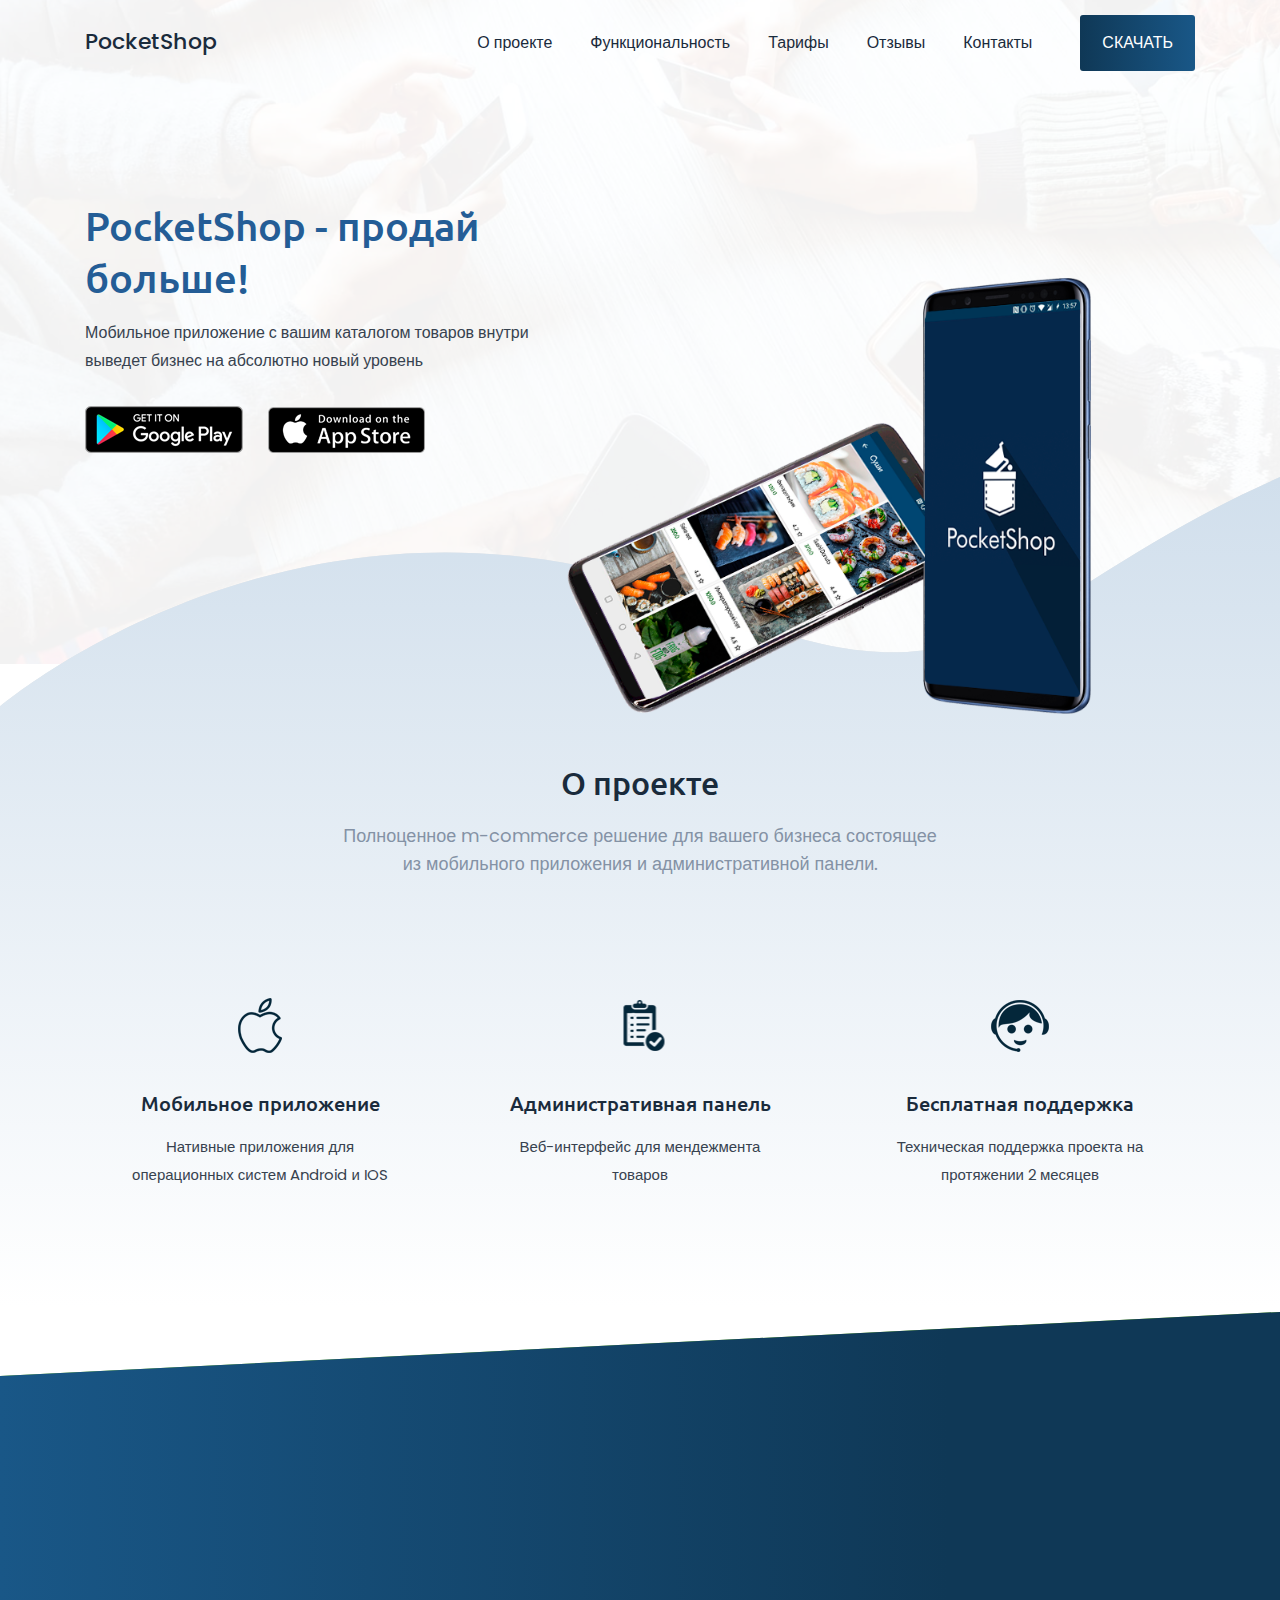
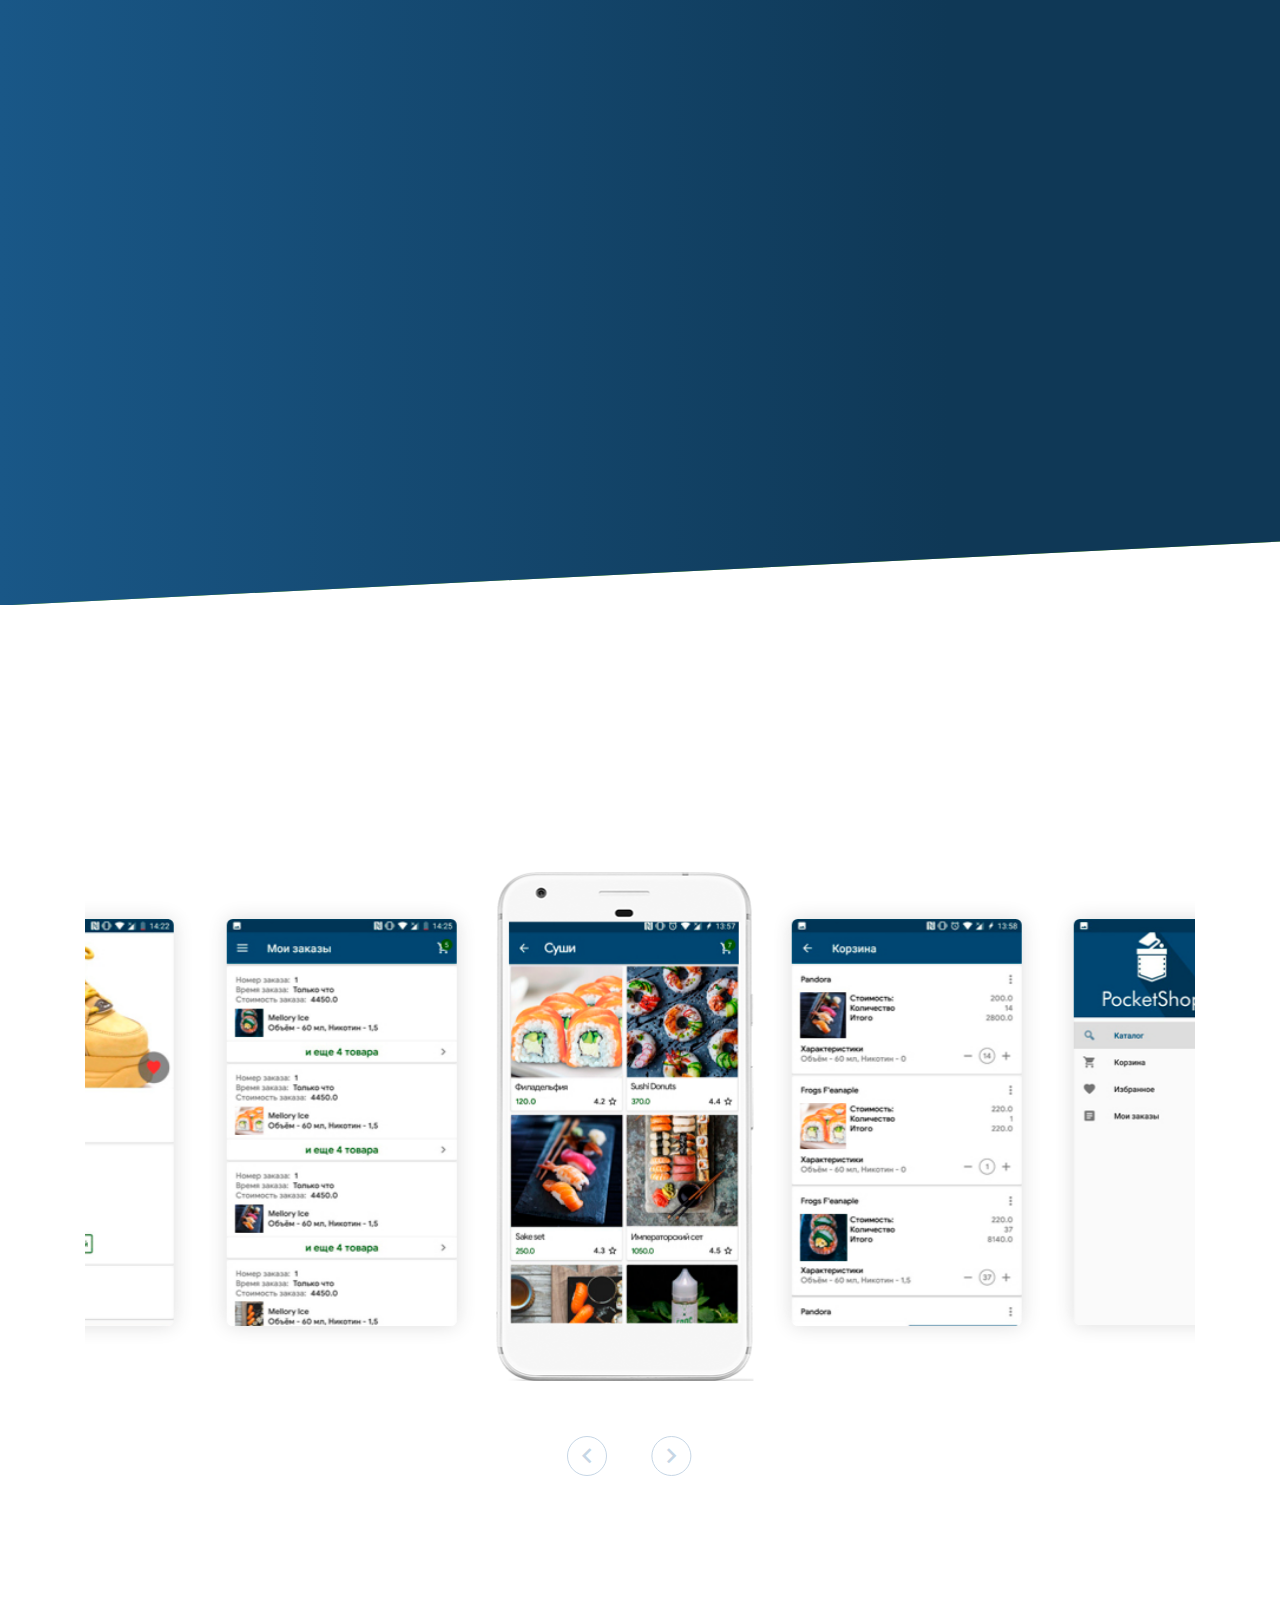
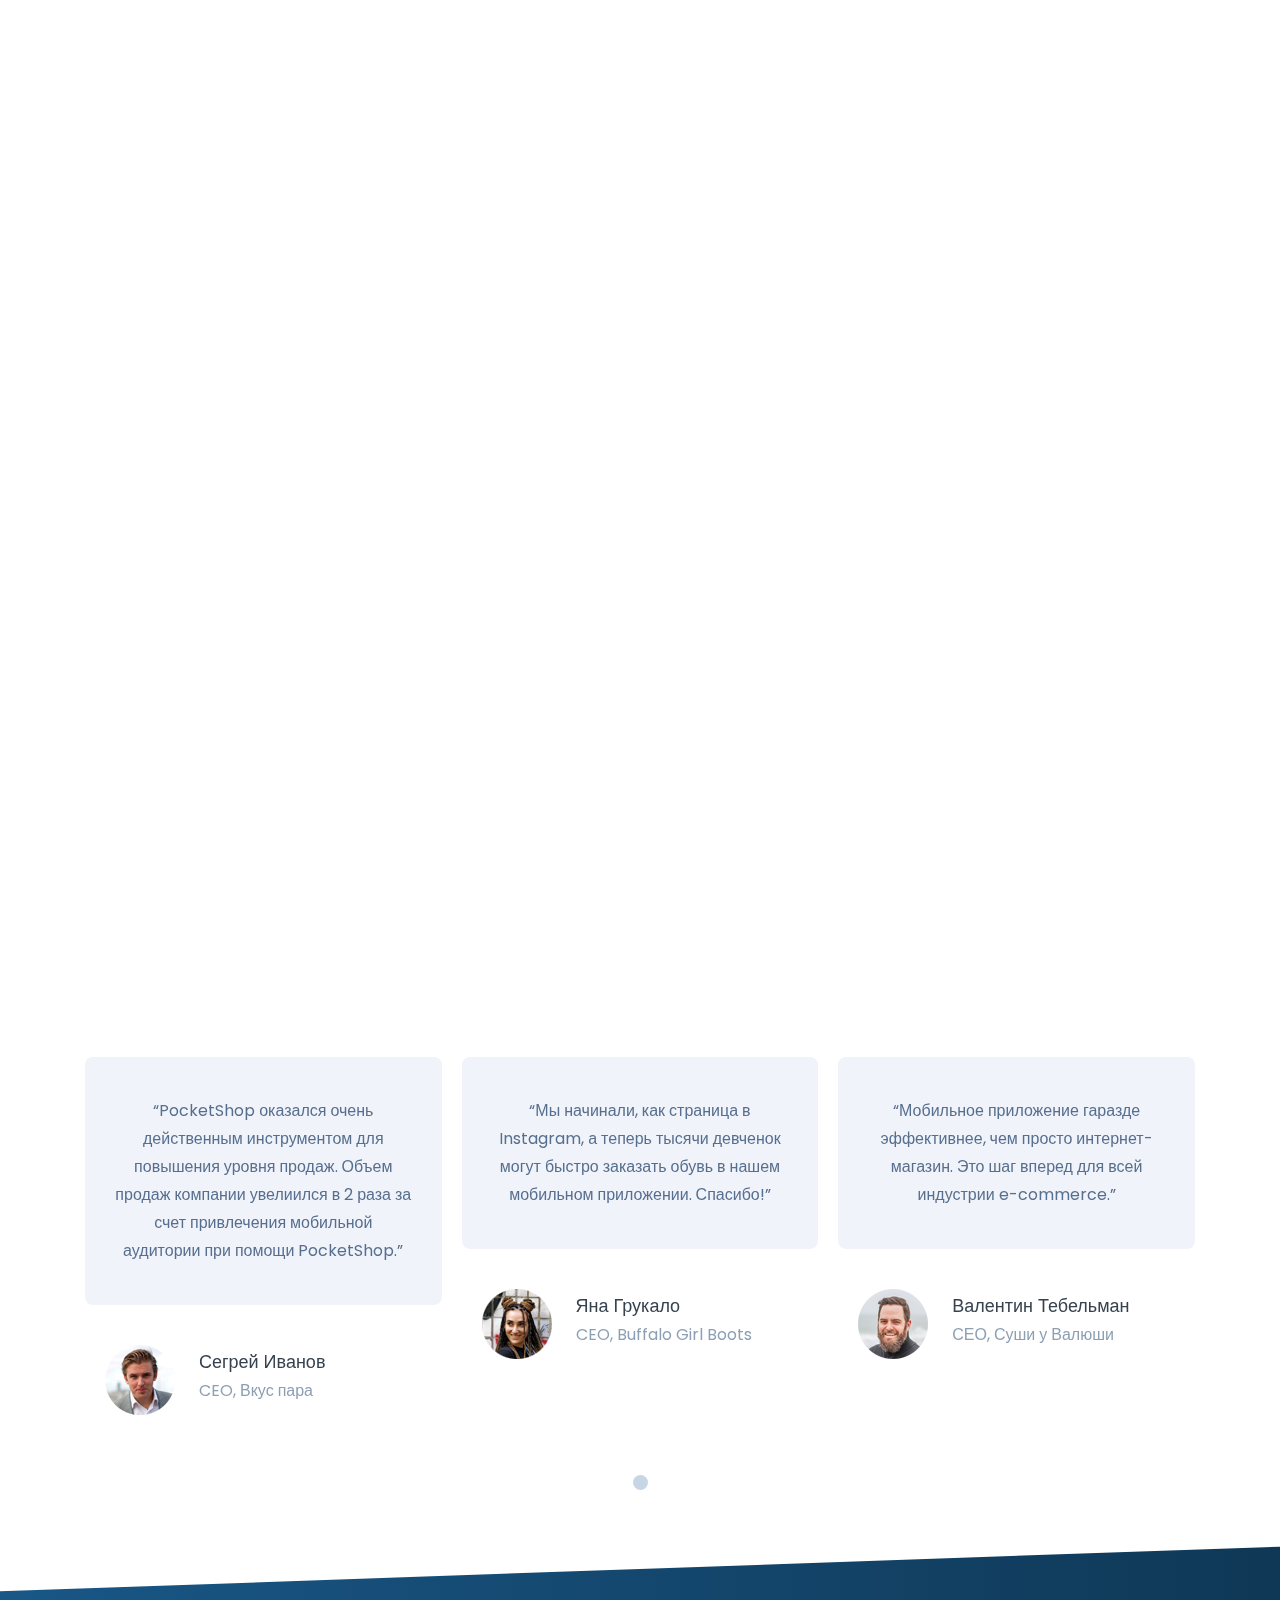
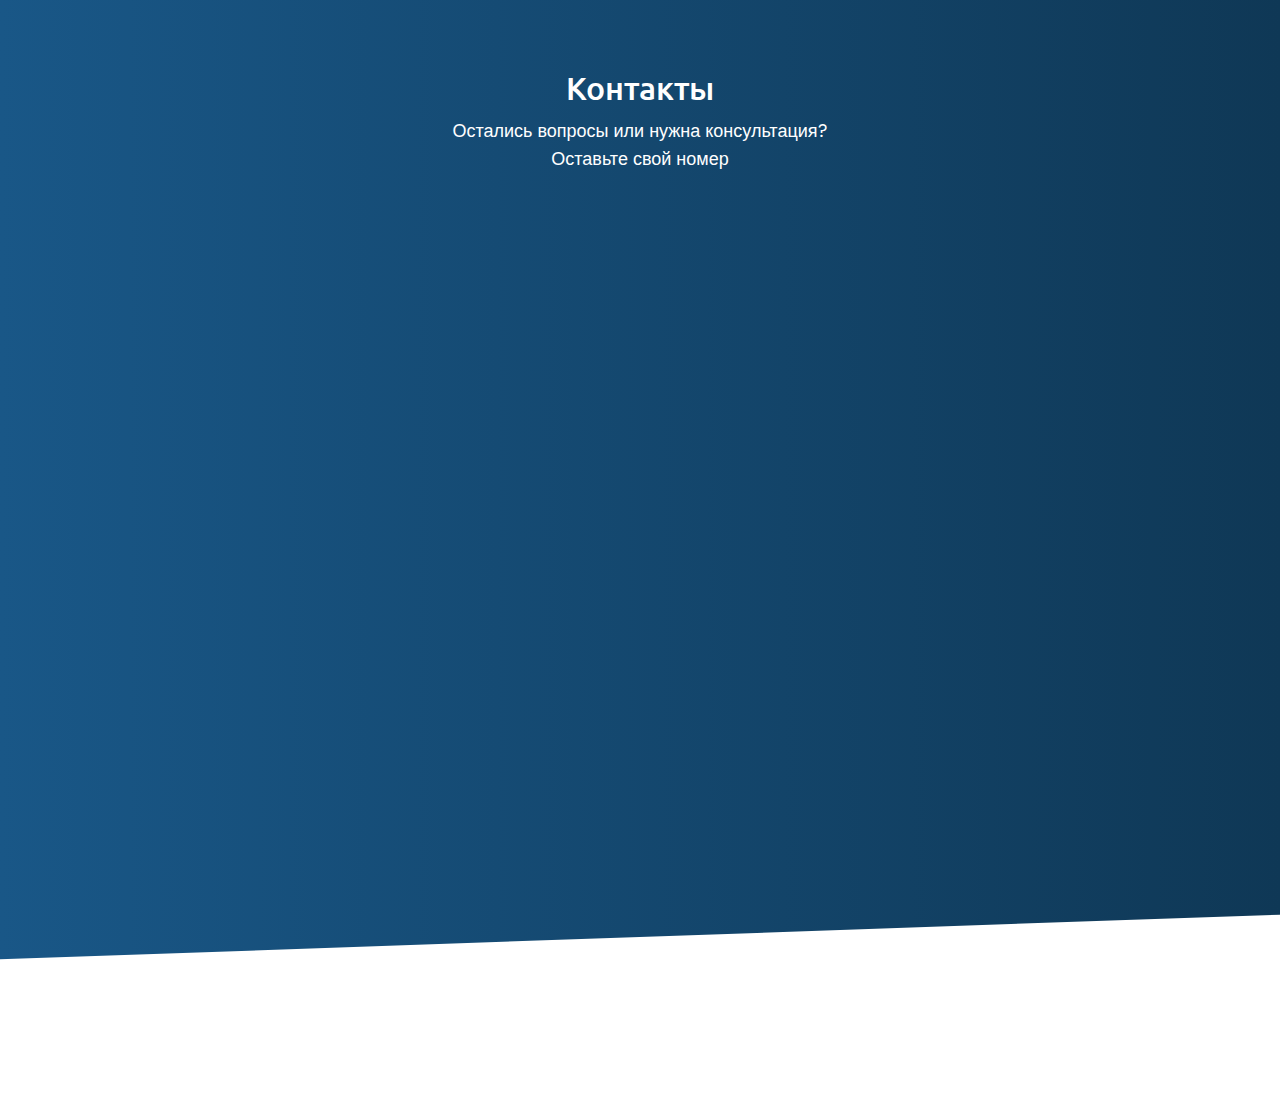
<file: index.html>
<!DOCTYPE html>
<html lang="en">

<head>
    <meta charset="utf-8">
    <meta http-equiv="X-UA-Compatible" content="IE=edge">
    <meta name="viewport" content="width=device-width, initial-scale=1">
    <!-- FAVICON -->
    <link rel="icon" href="assets/img/favicon.png">
    <!-- TITLE -->
    <title>PocketShop</title>
    <!-- bootstrap.min.css -->
    <link href="assets/css/bootstrap.min.css" rel="stylesheet">
    <!-- font-awesome.min.css -->
    <link href="assets/css/material-design-iconic-font.min.css" rel="stylesheet">
    <!-- slicknav.min.css -->
    <link href="assets/css/slicknav.min.css" rel="stylesheet">
    <!-- magnific popup.css -->
    <link href="assets/css/magnific-popup.css" rel="stylesheet">
    <!-- owl.css -->
    <link href="assets/css/owl.carousel.css" rel="stylesheet">
    <!-- animate.min.css -->
    <link href="assets/css/animate.min.css" rel="stylesheet">
    <!-- style.css -->
    <link href="style.css" rel="stylesheet">
    <!--[if lt IE 9]>
        <script src="https://oss.maxcdn.com/html5shiv/3.7.2/html5shiv.min.js"></script>
        <script src="https://oss.maxcdn.com/respond/1.4.2/respond.min.js"></script>
        <![endif]-->
        <script src="https://ajax.googleapis.com/ajax/libs/jquery/2.1.3/jquery.min.js"></script>

</head>

<body class="home1">
    <!--  page loader -->
    <div id="loader-wrapper">
        <div id="loader"></div>
        <div class="loader-section section-left"></div>
        <div class="loader-section section-right"></div>
    </div>
    <!--  page loader end -->
    <div id="home"></div>
    <!--  header area start -->
    <div class="header-area">
        <div class="container">
            <div class="row">
                <div class="col-md-2">
                    <div class="logo">
                        <a href="index.html">PocketShop</a>
                    </div>
                </div>
                <div class="col-md-10 text-right">
                    <div class="responsive_menu"></div>
                    <div class="mainmenu">
                        <ul id="nav">
                            <!-- <li><a href="#home">Home</a>
                                <ul class="drop-menu">
                                    <li><a href="home1.html">Home 1</a></li>
                                    <li><a href="home2.html">Home 2</a></li>
                                    <li><a href="home3.html">Home 3</a></li>
                                    <li><a href="home4.html">Home 4</a></li>
                                    <li><a href="home5.html">Home 5</a></li>
                                    <li><a href="home6.html">Home 6</a></li>
                                    <li><a href="home7.html">Home 7</a></li>
                                    <li><a href="home8.html">Home 8</a></li>
                                </ul>
                            </li> -->

                            <li><a href="#about">О проекте</a></li>
                            <li><a href="#featured">Функциональность</a></li>
                            <li><a href="#pricing">Тарифы</a></li>
                            <li><a href="#testimonial">Отзывы</a></li>
                            <li><a href="#contact">Контакты</a></li>
                        </ul>
                        <a href="https://play.google.com/store/apps/details?id=ua.pocketshop" class="header-btn">Скачать</a>
                    </div>
                </div>
            </div>
        </div>
    </div>
    <!--  header area end -->
    <!--  hero area start -->
    <div class="main-hero-area">
        <div class="container">
            <div class="row">
                <div class="col-md-6">
                    <div class="hero-txt">
                        <h1>PocketShop - продай больше!</h1>
                        <p>Мобильное приложение с вашим каталогом товаров внутри
                        <br>выведет бизнес на абсолютно новый уровень</p>
                        <a class="home1-download-btn" href="https://play.google.com/store/apps/details?id=ua.pocketshop"></a>
                        <a class="home1-download-btn2" href="#"></a>
                    </div>
                </div>
                <div class="col-md-6">
                    <div class="home1-hero-mobile wow fadeInDown">
                        <img src="assets/img/home1-hero-mobile-img.png" alt="">
                    </div>
                </div>
            </div>
        </div>
    </div>
    <!--  hero area start -->
    <!--  about area start -->
    <div class="about-area" id="about">
        <div class="container">
            <div class="row">
                <div class="col-md-12 text-center">
                    <div class="section-title z-index1 wow fadeInUp">
                        <h2>О проекте</h2>
                        <p>Полноценное m-commerce решение для вашего бизнеса состоящее
                            <br>из мобильного приложения и административной панели.</p>
                    </div>
                </div>
            </div>
            <div class="row">
                <div class="col-md-4 text-center">
                    <div class="about-single-item">
                        <div class="about-single-icon">
                            <span style="background: url(assets/img/icon_support.png);"></span>
                        </div>
                        <div class="about-single-content">
                            <h4>Мобильное приложение</h4>
                            <p>Нативные приложения для операционных систем Android и IOS</p>
                        </div>
                    </div>
                </div>
                <div class="col-md-4 text-center">
                    <div class="about-single-item">
                        <div class="about-single-icon">
                            <span style="background: url(assets/img/icon_privacy.png);"></span>
                        </div>
                        <div class="about-single-content">
                            <h4>Административная панель</h4>
                            <p>Веб-интерфейс для мендежмента товаров</p>
                        </div>
                    </div>
                </div>
                <div class="col-md-4 text-center">
                    <div class="about-single-item">
                        <div class="about-single-icon cta">
                            <span style="background: url(assets/img/icon_code.png);"></span>
                        </div>
                        <div class="about-single-content">
                            <h4>Бесплатная поддержка</h4>
                            <p>Техническая поддержка проекта на протяжении 2 месяцев</p>
                        </div>
                    </div>
                </div>
            </div>
        </div>
    </div>
    <!--  about area end -->
    <!--  featured area start -->
    <div class="featured-area" id="featured">
        <div class="container">
            <div class="row">
                <div class="col-lg-3 wow fadeInLeft">
                    <div class="featured-mobile">
                        <img src="assets/img/featured-mobile.png" alt="">
                    </div>
                </div>
                <div class="col-lg-8 offset-lg-1 col-md-12 wow fadeInRight margin-left-30">
                    <div class="featured-right-item">
                        <div class="featured-title">
                            <h2>Почему PocketShop?</h2>
                        </div>
                        <div class="row">
                            <div class="col-md-6">
                                <div class="featured-single-items">
                                    <div class="featured-single">
                                        <img src="assets/img/featured-icon8.png" alt="">
                                        <div class="featured-single-text">
                                            <h4>Производительность</h4>
                                            <p>Невероятная скорость работы и отзывчивость интерфейса</p>
                                        </div>
                                    </div>
                                    <div class="featured-single">
                                        <img src="assets/img/featured-icon1.png" alt="">
                                        <div class="featured-single-text">
                                            <h4>Дизайн</h4>
                                            <p>Поддержка нативных концепций дизайна для каждого приложения</p>
                                        </div>
                                    </div>
                                    <div class="featured-single">
                                        <img src="assets/img/featured-icon3.png" alt="">
                                        <div class="featured-single-text">
                                            <h4>Оффлайн</h4>
                                            <p>Доступ к каталогу товаров без подключения к интернету</p>
                                        </div>
                                    </div>
                                    <div class="featured-single">
                                        <img src="assets/img/featured-icon4.png" alt="">
                                        <div class="featured-single-text">
                                            <h4>Нативная разработка</h4>
                                            <p>Приложения разработаны при помощи языков Java и Swift</p>
                                        </div>
                                    </div>
                                </div>
                            </div>
                            <div class="col-md-6">
                                <div class="featured-single-items">
                                    <div class="featured-single">
                                        <img src="assets/img/featured-icon5.png" alt="">
                                        <div class="featured-single-text">
                                            <h4>Кастомизация</h4>
                                            <p>Поддержка ваших логотипов и корпоративных цветов</p>
                                        </div>
                                    </div>
                                    <div class="featured-single">
                                        <img src="assets/img/featured-icon6.png" alt="">
                                        <div class="featured-single-text">
                                            <h4>Заказ</h4>
                                            <p>Оформлене заказа в 3 клика</p>
                                        </div>
                                    </div>
                                    <div class="featured-single">
                                        <img src="assets/img/featured-icon7.png" alt="">
                                        <div class="featured-single-text">
                                            <h4>Промо</h4>
                                            <p>Уведомления об акциях и скидках</p>
                                        </div>
                                    </div>
                                    <div class="featured-single">
                                        <img src="assets/img/featured-icon2.png" alt="">
                                        <div class="featured-single-text">
                                            <h4>Прибыль</h4>
                                            <p>Повышение LTV за счет глубокой персонализации</p>
                                        </div>
                                    </div>
                                </div>
                            </div>
                        </div>
                    </div>
                </div>
            </div>
        </div>
    </div>
    <!--  featured area end -->
    <!--  screenshot area start -->
    <div class="screenshot-area">
        <div class="container">
            <div class="row">
                <div class="col-md-12 wow fadeInUp text-center">
                    <div class="section-title">
                        <h2>Функциональность</h2>
                        <p>Весь ваш онлайн-магазин в кармане у пользователя. Быстрый доступ к
                            <br>каталогу товаров, вместительная корзина, заказ в 3 клика, хранение адресов доставки и не только.</p>
                    </div>
                </div>
            </div>
            <div class="row">
                <div class="col-md-12">
                    <div class="screenshot-slide" >
                        <div class="screenshot-single-slide">
                            <img src="assets/img/sc-1.jpg" alt="">
                        </div>
                        <div class="screenshot-single-slide">
                            <img src="assets/img/sc-2.jpg" alt="">
                        </div>
                        <div class="screenshot-single-slide">
                            <img src="assets/img/sc-3.jpg" alt="">
                        </div>
                        <div class="screenshot-single-slide">
                            <img src="assets/img/sc-4.jpg" alt="">
                        </div>
                        <div class="screenshot-single-slide">
                            <img src="assets/img/sc-5.jpg" alt="">
                        </div>
                    </div>
                </div>
            </div>
        </div>
    </div>
    <!--  screenshot area end -->
    <!--  get area start -->
    <!-- <div class="get-area">
        <div class="container">
            <div class="row">
                <div class="col-lg-7 wow fadeInLeft">
                    <div class="get-area-left">
                        <h1>Get The App Now</h1>
                        <p>Mobile apps were originally offered for general productivity information retrieval, including email, calendar, contacts, stock market and weather information. public demand and the availability of developer tools drove rapid expansion into other categories, such as those handled.</p>
                        <div class="get-app-mobile-app">
                            <a href="#" class="home1-get-btn"></a>
                            <a href="#" class="home1-get-btn2"></a>
                        </div>
                    </div>
                </div>
                <div class="col-lg-5 wow fadeInRight">
                    <div class="get-app-right">
                        <img src="assets/img/get-app-mobile.png" alt="">
                    </div>
                </div>
            </div>
        </div>
    </div> -->
    <!--  get area end -->
    <!--  pricing area start -->
    <div class="pricng-area wow fadeInUp" id="pricing">
        <div class="container">
            <div class="row">
                <div class="col-md-12 text-center">
                    <div class="section-title cta-pricing">
                        <h2>Тарифы</h2>
                        <p>Исходя из вашей аудитории и потребностей бизнеса,
                        <br>вы можете выбрать оптимальный тарифный план.</p>
                    </div>
                </div>
            </div>
            <div class="row">
                <div class="col-lg-10 offset-lg-1 col-md-12">
                    <div class="row">
                        <div class="col-md-4 text-center">
                            <div class="single-pricing">
                                <h5>Basic</h5>
                                <!-- <h4>$500</h4> -->
                                <ul>
                                    <li>Android-прилоложение</li>
                                    <li>Админ-панель</li>
                                    <li>1 месяц поддержки</li>
                                </ul>
                                <a href="#contact"  id="buy" class="price-btn">Купить</a>
                            </div>
                        </div>
                        <div class="col-md-4 text-center">
                            <div class="single-pricing c-active">
                                <h5>Standard</h5>
                                <!-- <h4>$1000</h4> -->
                                <ul>
                                  <li>Android-прилоложение</li>
                                  <li>IOS-прилоложение</li>
                                  <li>Админ-панель</li>
                                  <li>2 месяца поддержки</li>
                                </ul>
                                <a href="#contact"  id="buy" class="price-btn">Купить</a>
                            </div>
                        </div>
                        <div class="col-md-4 text-center">
                            <div class="single-pricing">
                                <h5>Premium</h5>
                                <!-- <h4>$1500</h4> -->
                                <ul>
                                  <li>Android-прилоложение</li>
                                  <li>IOS-прилоложение</li>
                                  <li>Админ-панель</li>
                                  <li>3 месяца поддержки</li>
                                  <li>3 месяца бесплатного хостинга</li>
                                  <li>Создание контента для публикации приложений</li>
                                </ul>
                                <a href="#contact" id="buy" class="price-btn">Купить</a>
                            </div>
                        </div>
                    </div>
                </div>
            </div>
        </div>
    </div>
    <!--  pricing area end -->
    <!--  video area start -->
    <!-- <div class="video-area">
        <div class="container">
            <div class="row">
                <div class="col-md-12 wow fadeInUp text-center">
                    <div class="section-title ctas1">
                        <h2>Watch Video</h2>
                        <p>Most such devices are sold with several apps bundled as pre-installed software,
                        <br> such as a web browser, email client, calendar, mapping program.</p>
                    </div>
                    <div class="video-btn-section">
                        <a href="https://www.youtube.com/watch?v=0WWzgGyAH6Y" class="video-btn mfp-iframe">
                            <img src="assets/img/video-icon.png" alt="">
                        </a>
                    </div>
                </div>
            </div>
        </div>
    </div> -->
    <!--  video area end -->
    <!--  testimonial area start -->
    <div class="testimonial-area" id="testimonial">
        <div class="container">
            <div class="row">
                <div class="col-md-12 wow fadeInUp text-center">
                    <div class="section-title">
                        <h2>Отзывы</h2>
                        <p>Вот, что пишут о PocketShop нащи клиенты и партнёры
                    </div>
                </div>
            </div>
            <div class="row">
                <div class="col-md-12">
                    <div class="testimonial-slide">
                        <div class="testimonial-single-slide">
                            <div class="testimonial-slide-content">
                                <p>“PocketShop оказался очень действенным инструментом для повышения уровня продаж. Объем продаж компании увелиился в 2 раза за счет привлечения мобильной аудитории при помощи PocketShop.”</p>
                            </div>
                            <div class="testimonial-slide-meta">
                                <img src="assets/img/testimonial-slide-meta1.png" alt="">
                                <span class="testimonial-meta">
                                    <span class="meta-title">Сегрей Иванов</span>
                                <br>
                                <span class="meta-content">CEO, Вкус пара</span>
                                </span>
                            </div>
                        </div>
                        <div class="testimonial-single-slide">
                            <div class="testimonial-slide-content">
                                <p>“Мы начинали, как страница в Instagram, а теперь тысячи девченок могут быстро заказать обувь в нашем мобильном приложении. Спасибо!”</p>
                            </div>
                            <div class="testimonial-slide-meta">
                                <img src="assets/img/testimonial-slide-meta2.png" alt="">
                                <span class="testimonial-meta">
                                    <span class="meta-title">Яна Грукало</span>
                                <br>
                                <span class="meta-content">CEO, Buffalo Girl Boots</span>
                                </span>
                            </div>
                        </div>
                        <div class="testimonial-single-slide">
                            <div class="testimonial-slide-content">
                                <p>“Мобильное приложение гаразде эффективнее, чем просто интернет-магазин. Это шаг вперед для всей индустрии e-commerce.”</p>
                            </div>
                            <div class="testimonial-slide-meta">
                                <img src="assets/img/testimonial-slide-meta3.png" alt="">
                                <span class="testimonial-meta">
                                    <span class="meta-title">Валентин Тебельман</span>
                                <br>
                                <span class="meta-content">СЕО, Суши у Валюши</span>
                                </span>
                            </div>
                        </div>
                    </div>
                </div>
            </div>
        </div>
    </div>
    <!--  testimonial area end -->
    <!--  counter area start -->
    <!-- <div class="counter-area wow fadeInUp">
        <div class="container">
            <div class="row">
                <div class="col-md-3 text-center">
                    <a href="#" class="single-counter">
                        <img src="assets/img/counter-icon1.png" alt="">
                        <h1>15K+</h1>
                        <p>App Downloads</p>
                    </a>
                </div>
                <div class="col-md-3 text-center">
                    <a href="#" class="single-counter">
                        <img src="assets/img/counter-icon2.png" alt="">
                        <h1>400+</h1>
                        <p>Happy Clients</p>
                    </a>
                </div>
                <div class="col-md-3 text-center">
                    <a href="#" class="single-counter">
                        <img src="assets/img/counter-icon3.png" alt="">
                        <h1>8K+</h1>
                        <p>Active Users</p>
                    </a>
                </div>
                <div class="col-md-3 text-center">
                    <a href="#" class="single-counter">
                        <img src="assets/img/counter-icon4.png" alt="">
                        <h1>900+</h1>
                        <p>Total Reviews</p>
                    </a>
                </div>
            </div>
        </div>
    </div> -->
    <!--  counter area end -->
    <!--  blog area start -->
    <!-- <div class="blog-slide-area">
        <div class="container">
            <div class="row">
                <div class="col-md-12 wow fadeInUp text-center">
                    <div class="section-title">
                        <h2>Blog</h2>
                        <p>Most such devices are sold with several apps bundled as pre-installed software,
                            <br> such as a web browser, email client, calendar, mapping program.</p>
                    </div>
                </div>
            </div>
            <div class="row">
                <div class="col- col-md-12">
                    <div class="blog-slide">
                        <div class="blog-single-slide">
                            <img src="assets/img/blog-slide-img1.jpg" alt="">
                            <div class="blog-slide-text">
                                <p>By <span class="blog-meta">Pamela Reid</span> <span class="blog-bar"> | </span> January 16, 2018</p>
                                <h4><a href="#">5 Ways to From Your Mobile</a></h4>
                            </div>
                        </div>
                        <div class="blog-single-slide">
                            <img src="assets/img/blog-slide-img2.jpg" alt="">
                            <div class="blog-slide-text">
                                <p>By <span class="blog-meta">Jerry Myers</span> <span class="blog-bar"> | </span> January 16, 2018</p>
                                <h4><a href="#">The Best of, so far</a></h4>
                            </div>
                        </div>
                        <div class="blog-single-slide">
                            <img src="assets/img/blog-slide-img3.jpg" alt="">
                            <div class="blog-slide-text">
                                <p>By <span class="blog-meta">Nicole Adams</span> <span class="blog-bar"> | </span> January 16, 2018</p>
                                <h4><a href="#">All the trends we this year</a></h4>
                            </div>
                        </div>
                        <div class="blog-single-slide">
                            <img src="assets/img/blog-slide-img1.jpg" alt="">
                            <div class="blog-slide-text">
                                <p>By <span class="blog-meta">Pamela Reid</span> <span class="blog-bar"> | </span> January 16, 2018</p>
                                <h4><a href="#">5 Ways to From Your Mobile</a></h4>
                            </div>
                        </div>
                        <div class="blog-single-slide">
                            <img src="assets/img/blog-slide-img2.jpg" alt="">
                            <div class="blog-slide-text">
                                <p>By <span class="blog-meta">Jerry Myers</span> <span class="blog-bar"> | </span> January 16, 2018</p>
                                <h4><a href="#">The Best of, so far</a></h4>
                            </div>
                        </div>
                        <div class="blog-single-slide">
                            <img src="assets/img/blog-slide-img3.jpg" alt="">
                            <div class="blog-slide-text">
                                <p>By <span class="blog-meta">Nicole Adams</span> <span class="blog-bar"> | </span> January 16, 2018</p>
                                <h4><a href="#">All the we loved this year</a></h4>
                            </div>
                        </div>
                        <div class="blog-single-slide">
                            <img src="assets/img/blog-slide-img3.jpg" alt="">
                            <div class="blog-slide-text">
                                <p>By <span class="blog-meta">Nicole Adams</span> <span class="blog-bar"> | </span> January 16, 2018</p>
                                <h4><a href="#">All the we loved this year</a></h4>
                            </div>
                        </div>
                    </div>
                </div>
            </div>
        </div>
    </div> -->
    <!--  blog area end -->
    <!--  contact area start -->
    <div class="contact-area" id="contact">
        <div class="container">
            <div class="row">
                <div class="col-md-12 text-center">
                    <div class="section-title ctas1">
                        <h2>Контакты</h2>
                        <p>Остались вопросы или нужна консультация?
                            <br>Оставьте свой номер</p>
                    </div>
                </div>
            </div>
            <div class="row">
                <div class="col-md-6 offset-lg-1 wow fadeInLeft">
                    <div class="contact-form">
                        <form  id="test-form">
                            <div class="row">
                              <div class="col-lg-6">
                                  <input type="text" name ="phone" placeholder="Телефон">
                              </div>
                                <div class="col-lg-6">
                                    <input type="text" name ="name" placeholder="Имя">
                                </div>

                                <!-- <div class="col-lg-12">
                                    <textarea name ="form_field_2" placeholder="Сообщение"></textarea>
                                </div> -->
                                <div class="col-lg-12">
                                    <input type="submit" id="submit-form" value="Отправить">
                                </div>
                            </div>
                        </form>
                    </div>
                </div>
                <div class="col-lg-4 col-md-6 wow">
                    <div class="contact-form-right">
                        <div class="contact-form-right-single">
                            <h5>Телефон</h5>
                            <a href="tel:+380505716607">+380505716607</a>
                        </div>
                        <div class="contact-form-right-single">
                            <h5>Email</h5>
                            <a href="mailto:respirecorp@gmail.com">respirecorp@gmail.com</a>
                        </div>
                        <div class="contact-form-right-single">
                            <h5>Telegram</h5>
                            <a href="https://t.me/nikskubak">+380505716607</a>
                        </div>
                        <div class="contact-form-right-single">
                            <h5>Адрес</h5>
                            <p>Украина, г. Харьков, ул. Академика Проскуры 2</p>
                        </div>
                    </div>
                </div>
            </div>
        </div>
    </div>
    <!--  contact area end -->
    <!--  footer area start -->
    <div class="footer-area wow fadeInUp">
        <div class="container">
            <div class="row">
                <div class="col-md-12 text-center">
                    <div class="footer-menu">
                        <ul id="footer-list">
                          <li><a href="#about">О проекте</a></li>
                          <li><a href="#featured">Функциональность</a></li>
                          <li><a href="#pricing">Тарифы</a></li>
                          <li><a href="#testimonial">Отзывы</a></li>
                          <li><a href="#contact">Контакты</a></li>
                        </ul>
                    </div>
                </div>
            </div>
            <!-- <div class="row">
                <div class="col-md-12 text-center">
                    <div class="footer-social-icon">
                        <a href="#"><i class='zmdi zmdi-facebook'></i></a>
                        <a href="#"><i class='zmdi zmdi-twitter'></i></a>
                        <a href="#"><i class='zmdi zmdi-linkedin'></i></a>
                        <a href="#"><i class='zmdi zmdi-instagram'></i></a>
                        <a href="#"><i class='zmdi zmdi-google-plus'></i></a>
                    </div>
                </div>
            </div> -->
            <div class="row">
                <div class="col-md-12 text-center">
                    <div class="footer-logo">
                        <h4><a href="index.html">PocketShop</a></h4>
                    </div>
                </div>
            </div>
            <div class="row">
                <div class="col-md-12 text-center">
                    <div class="footer-title">
                        <p>&copy; 2018 All Right Reserved by <a href="index.html">Respire</a></p>
                    </div>
                </div>
            </div>
        </div>
    </div>
    <!--  footer area end -->
    <!-- jquery.js -->
    <script src="assets/js/jquery.js"></script>
    <!-- jquery.popper.min.js -->
    <script src="assets/js/popper.min.js"></script>
    <!-- bootstrap.min.js -->
    <script src="assets/js/bootstrap.min.js"></script>
    <!-- jquery.slicknav.min.js -->
    <script src="assets/js/jquery.slicknav.min.js"></script>
    <!-- jquery.magnific.min.js -->
    <script src="assets/js/jquery.magnific-popup.min.js"></script>
    <!-- jquery.is sticky.min.js -->
    <script src="assets/js/jquery.sticky.js"></script>
    <!-- jquery.owl.min.js -->
    <script src="assets/js/owl.carousel.min.js"></script>

    <script src="assets/js/ContactForm.js"></script>
    <!-- jquery.wow.min.js -->
    <script src="assets/js/wow.min.js"></script>
    <!-- main.js -->
    <script src="assets/js/main.js"></script>

              <script src="assets/js/jquery.serialize-object.min.js"></script>
</body>

</html>
</file>
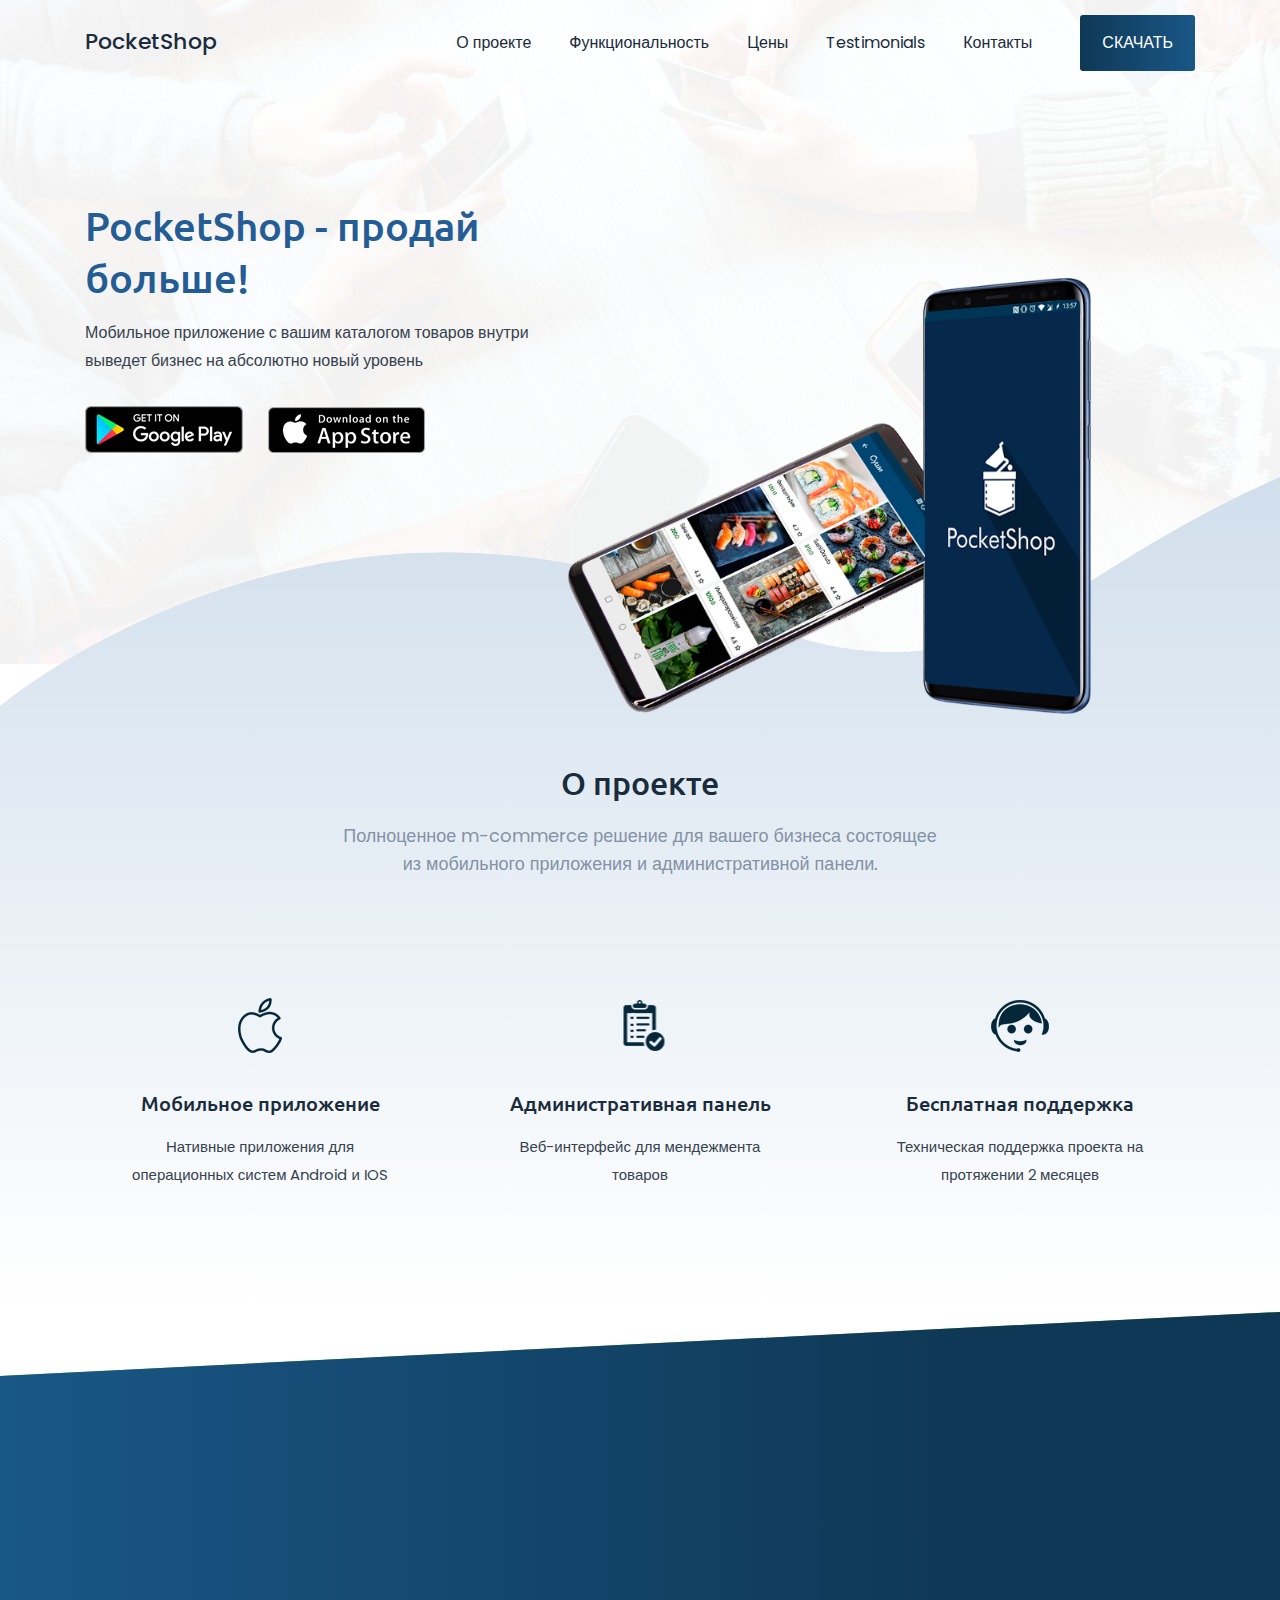
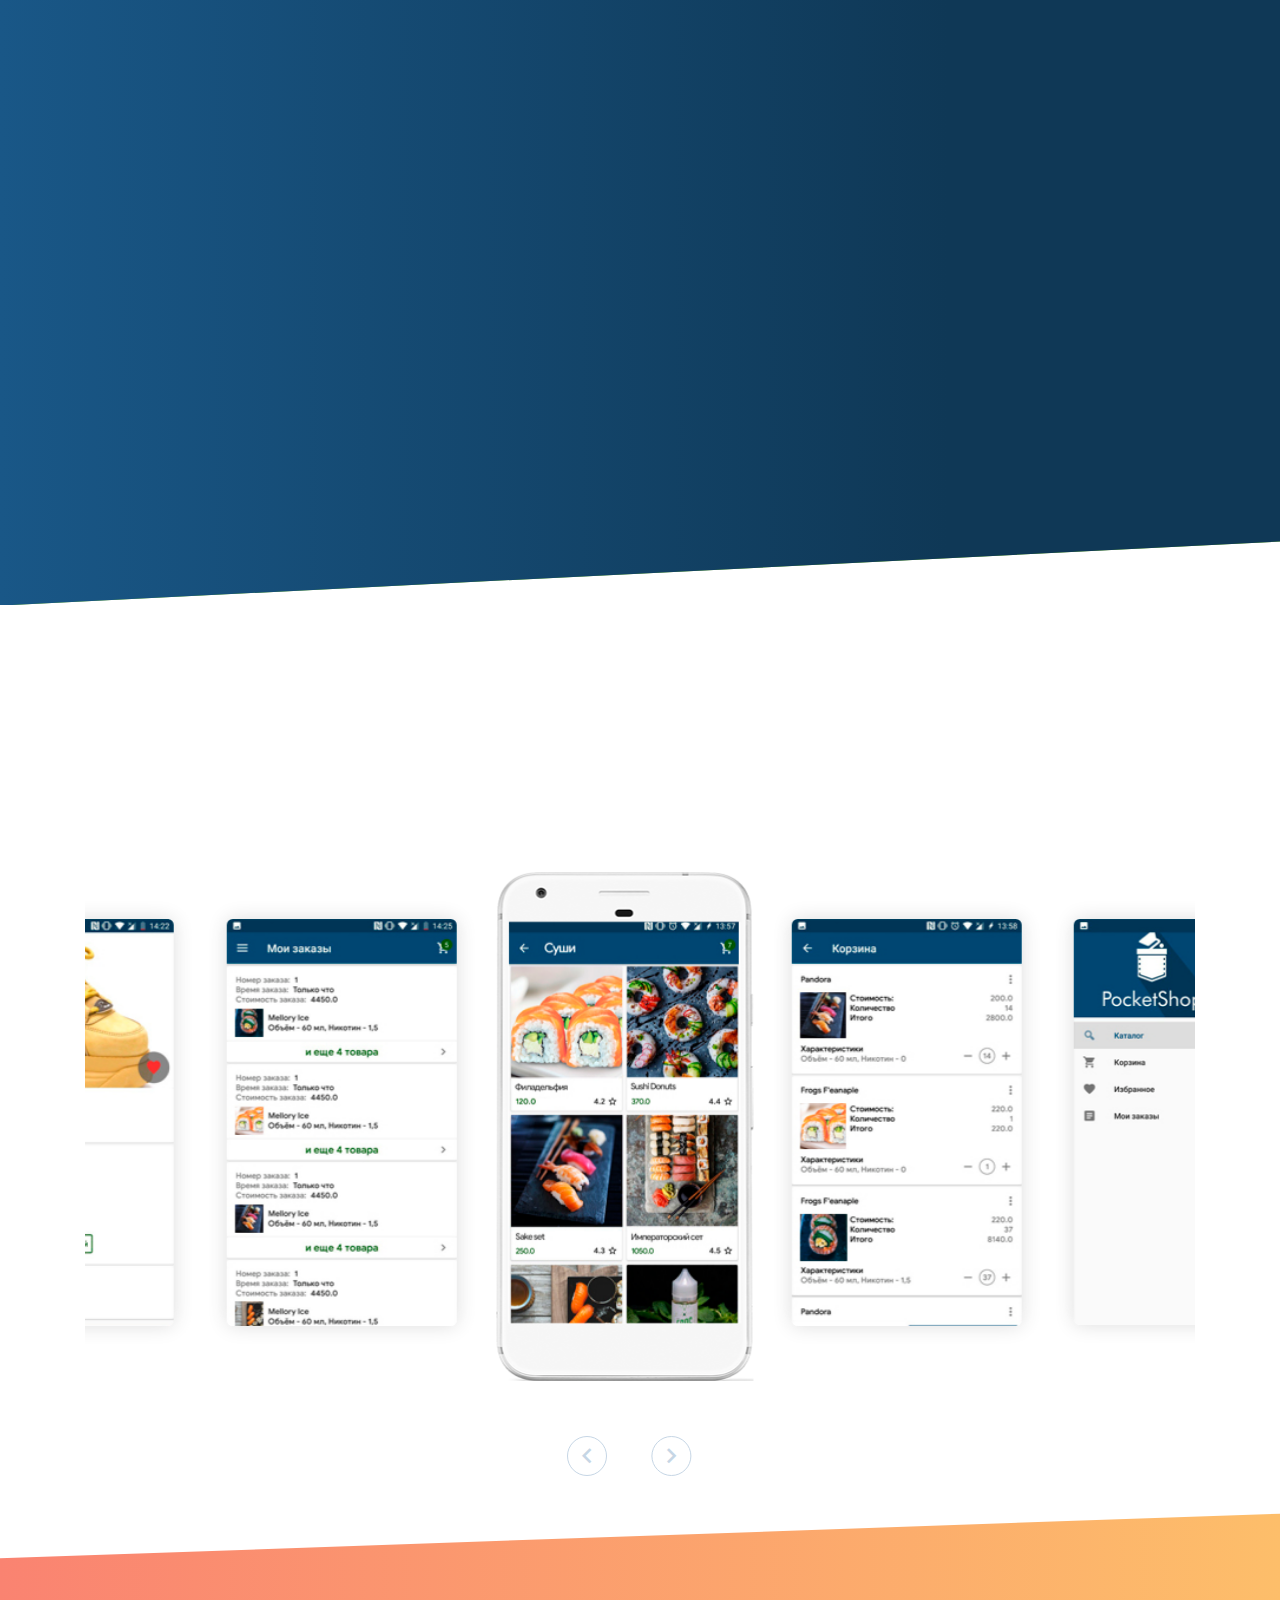
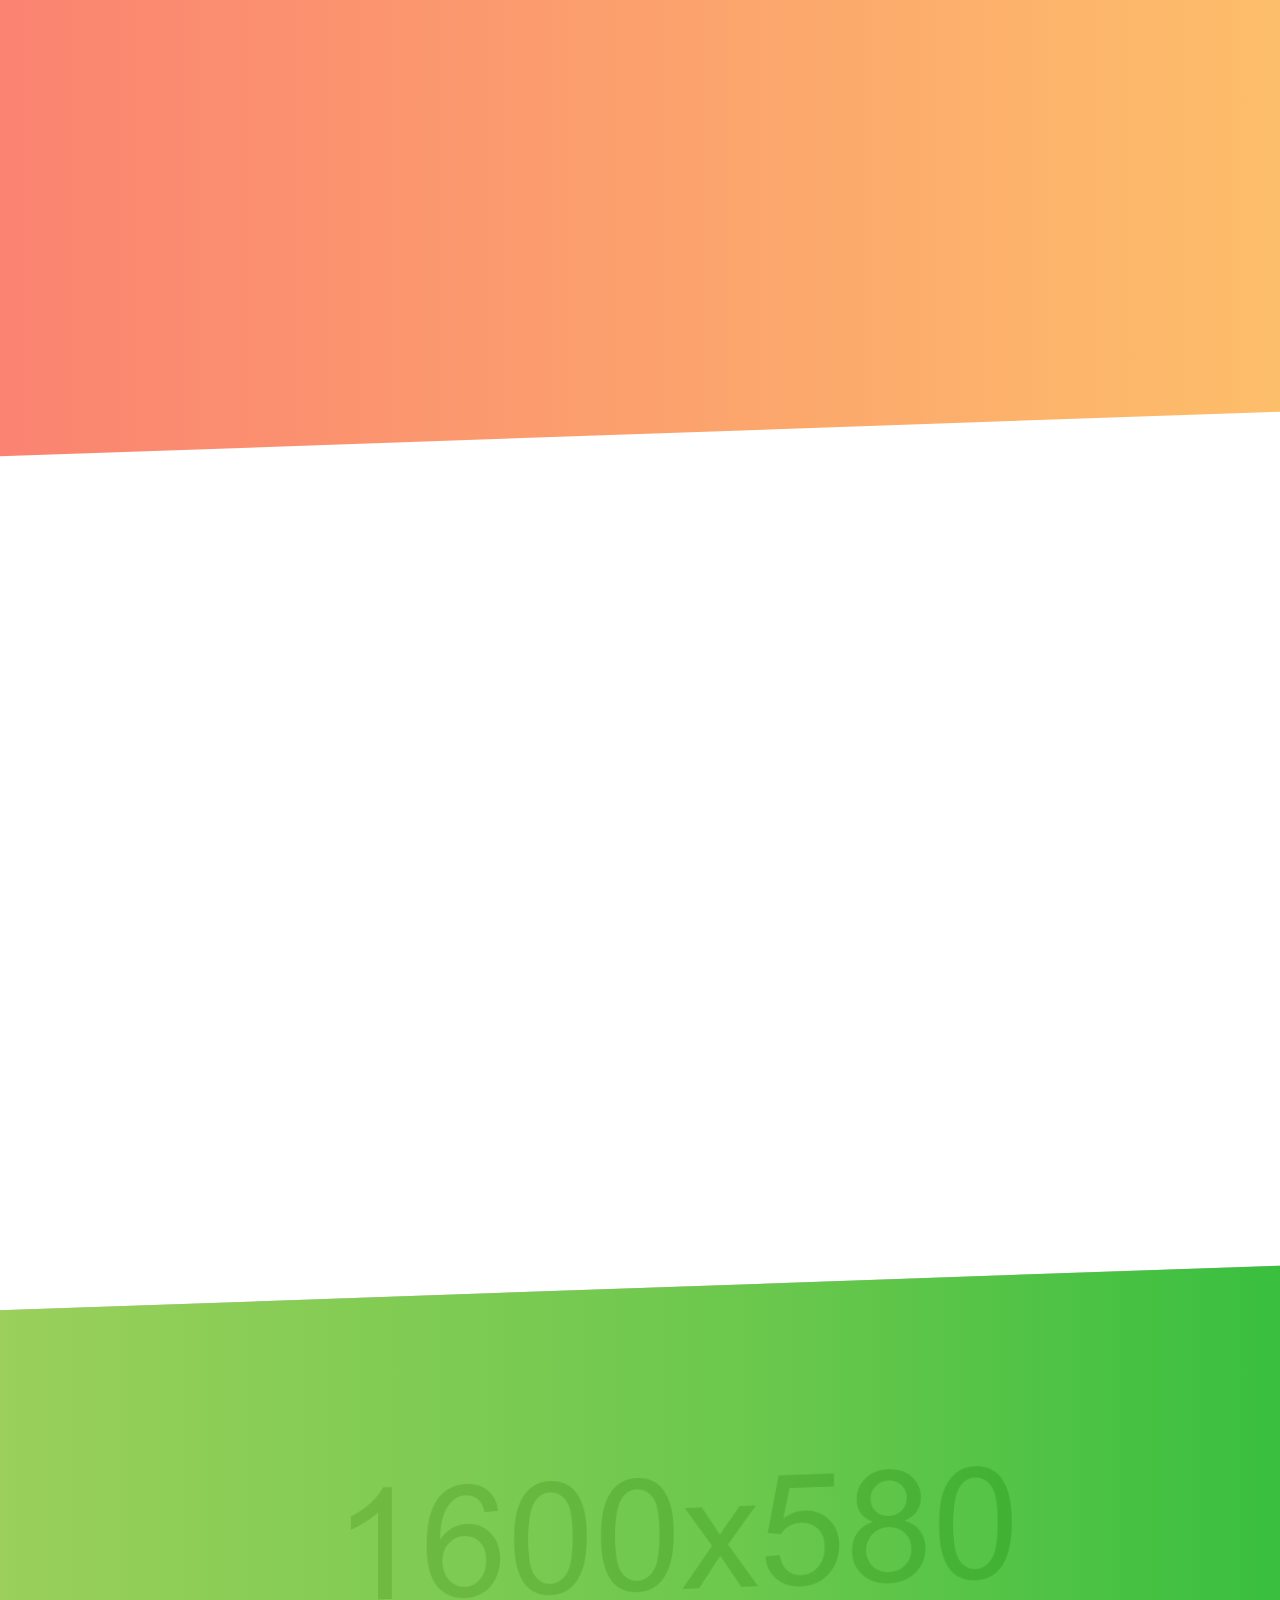
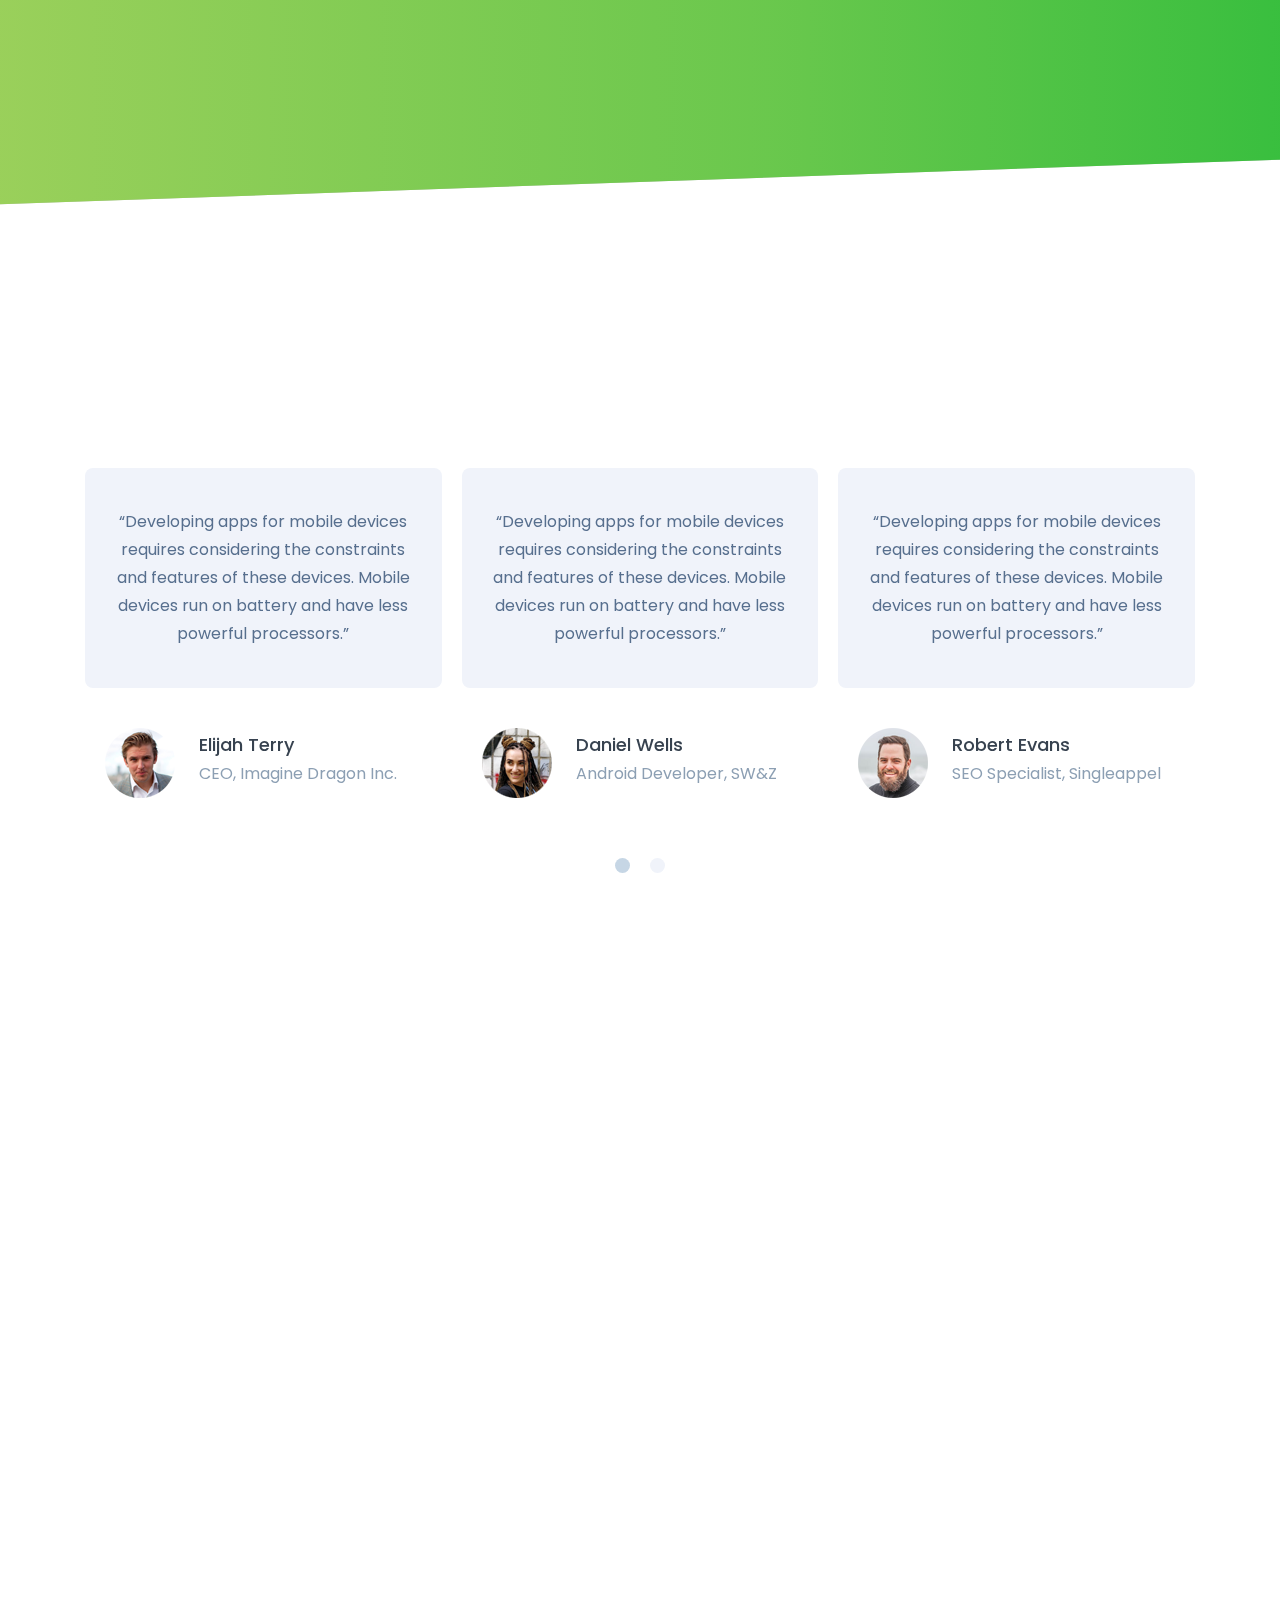
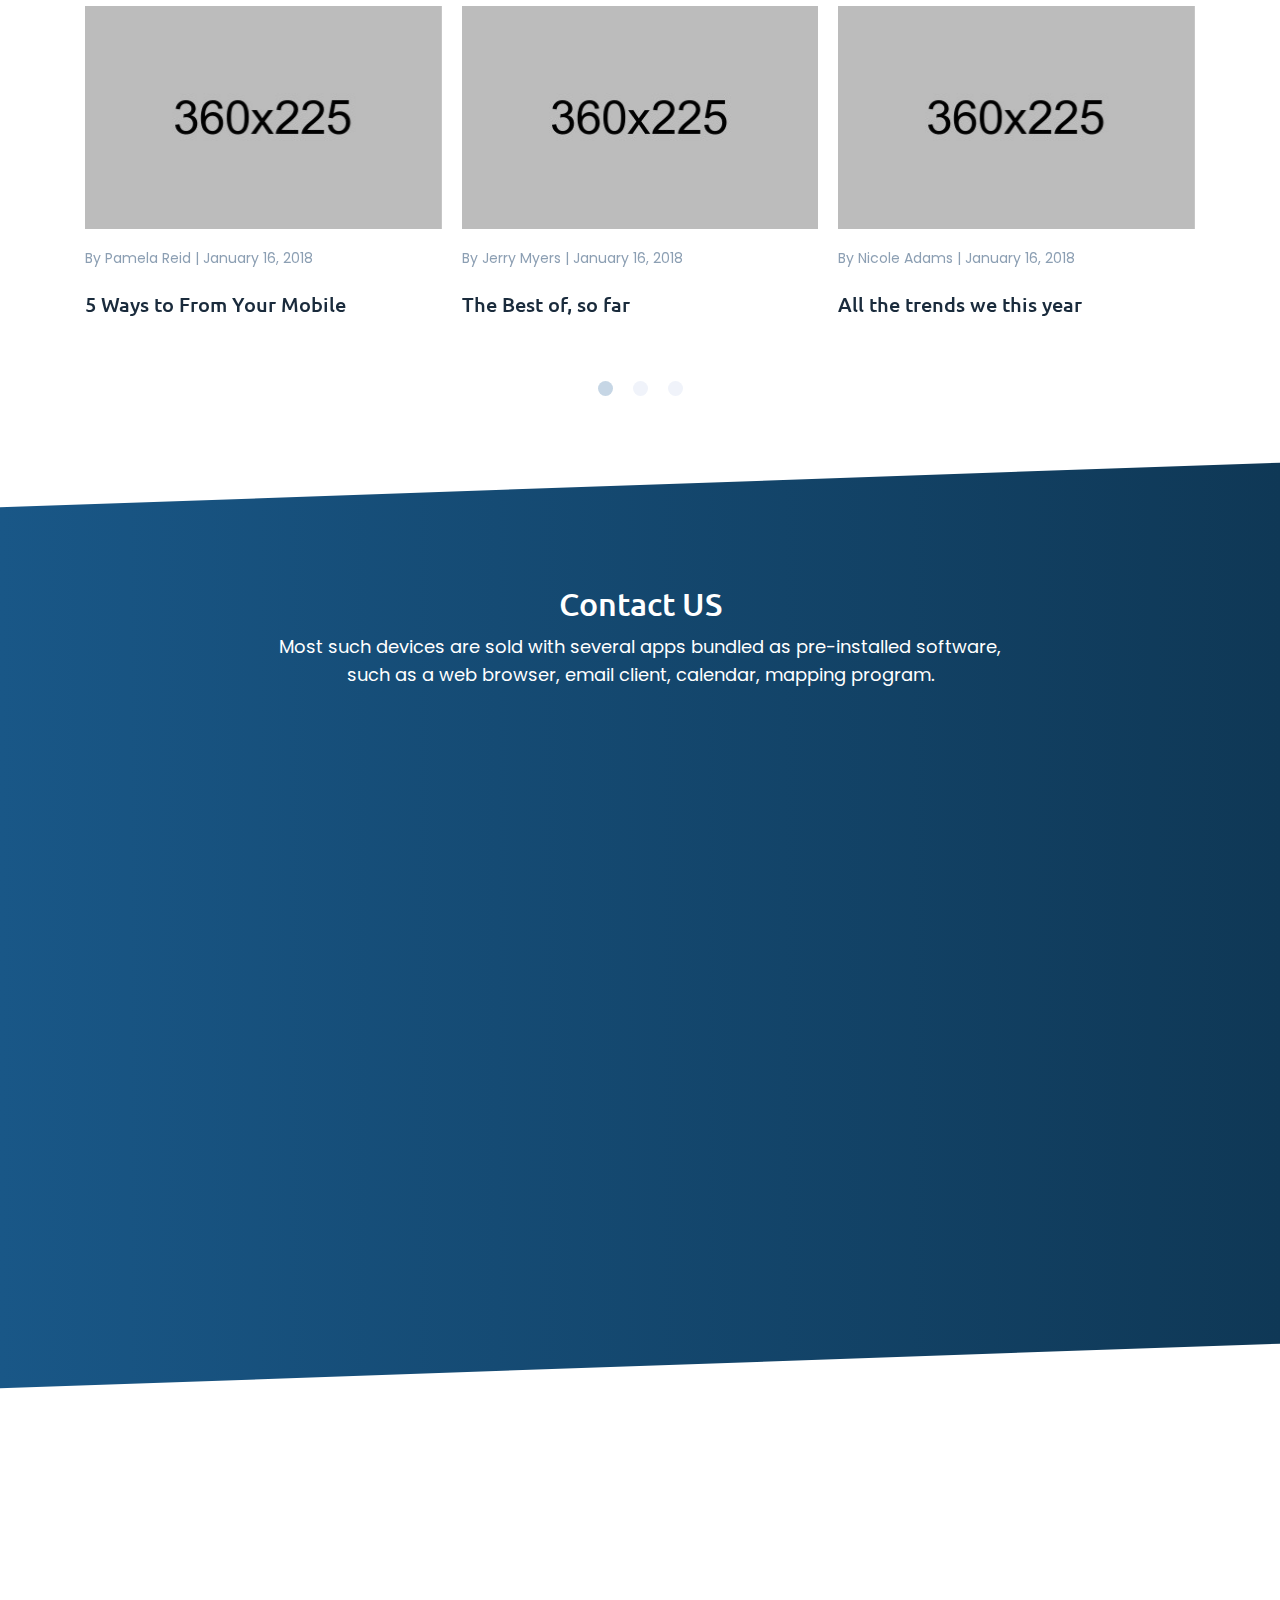
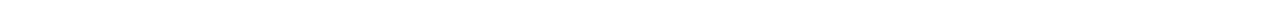
<file: PocketShop.html>
<!DOCTYPE html>
<html lang="en">

<head>
    <meta charset="utf-8">
    <meta http-equiv="X-UA-Compatible" content="IE=edge">
    <meta name="viewport" content="width=device-width, initial-scale=1">
    <!-- FAVICON -->
    <link rel="icon" href="assets/img/favicon.png">
    <!-- TITLE -->
    <title>PocketShop</title>
    <!-- bootstrap.min.css -->
    <link href="assets/css/bootstrap.min.css" rel="stylesheet">
    <!-- font-awesome.min.css -->
    <link href="assets/css/material-design-iconic-font.min.css" rel="stylesheet">
    <!-- slicknav.min.css -->
    <link href="assets/css/slicknav.min.css" rel="stylesheet">
    <!-- magnific popup.css -->
    <link href="assets/css/magnific-popup.css" rel="stylesheet">
    <!-- owl.css -->
    <link href="assets/css/owl.carousel.css" rel="stylesheet">
    <!-- animate.min.css -->
    <link href="assets/css/animate.min.css" rel="stylesheet">
    <!-- style.css -->
    <link href="style.css" rel="stylesheet">
    <!--[if lt IE 9]>
        <script src="https://oss.maxcdn.com/html5shiv/3.7.2/html5shiv.min.js"></script>
        <script src="https://oss.maxcdn.com/respond/1.4.2/respond.min.js"></script>
        <![endif]-->
</head>

<body class="home1">
    <!--  page loader -->
    <div id="loader-wrapper">
        <div id="loader"></div>
        <div class="loader-section section-left"></div>
        <div class="loader-section section-right"></div>
    </div>
    <!--  page loader end -->
    <div id="home"></div>
    <!--  header area start -->
    <div class="header-area">
        <div class="container">
            <div class="row">
                <div class="col-md-2">
                    <div class="logo">
                        <a href="home1.html">PocketShop</a>
                    </div>
                </div>
                <div class="col-md-10 text-right">
                    <div class="responsive_menu"></div>
                    <div class="mainmenu">
                        <ul id="nav">
                            <!-- <li><a href="#home">Home</a>
                                <ul class="drop-menu">
                                    <li><a href="home1.html">Home 1</a></li>
                                    <li><a href="home2.html">Home 2</a></li>
                                    <li><a href="home3.html">Home 3</a></li>
                                    <li><a href="home4.html">Home 4</a></li>
                                    <li><a href="home5.html">Home 5</a></li>
                                    <li><a href="home6.html">Home 6</a></li>
                                    <li><a href="home7.html">Home 7</a></li>
                                    <li><a href="home8.html">Home 8</a></li>
                                </ul>
                            </li> -->
                            <li><a href="#about">О проекте</a></li>
                            <li><a href="#featured">Функциональность</a></li>
                            <li><a href="#pricing">Цены</a></li>
                            <li><a href="#testimonial">Testimonials</a></li>
                            <li><a href="#contact">Контакты</a></li>
                        </ul>
                        <a href="#" class="header-btn">Скачать</a>
                    </div>
                </div>
            </div>
        </div>
    </div>
    <!--  header area end -->
    <!--  hero area start -->
    <div class="main-hero-area">
        <div class="container">
            <div class="row">
                <div class="col-md-6">
                    <div class="hero-txt">
                        <h1>PocketShop - продай больше!</h1>
                        <p>Мобильное приложение с вашим каталогом товаров внутри
                        <br>выведет бизнес на абсолютно новый уровень</p>
                        <a class="home1-download-btn" href="https://play.google.com/store/apps/details?id=ua.pocketshop"></a>
                        <a class="home1-download-btn2" href="#"></a>
                    </div>
                </div>
                <div class="col-md-6">
                    <div class="home1-hero-mobile wow fadeInDown">
                        <img src="assets/img/home1-hero-mobile-img.png" alt="">
                    </div>
                </div>
            </div>
        </div>
    </div>
    <!--  hero area start -->
    <!--  about area start -->
    <div class="about-area" id="about">
        <div class="container">
            <div class="row">
                <div class="col-md-12 text-center">
                    <div class="section-title z-index1 wow fadeInUp">
                        <h2>О проекте</h2>
                        <p>Полноценное m-commerce решение для вашего бизнеса состоящее
                            <br>из мобильного приложения и административной панели.</p>
                    </div>
                </div>
            </div>
            <div class="row">
                <div class="col-md-4 text-center">
                    <div class="about-single-item">
                        <div class="about-single-icon">
                            <span style="background: url(assets/img/icon_support.png);"></span>
                        </div>
                        <div class="about-single-content">
                            <h4>Мобильное приложение</h4>
                            <p>Нативные приложения для операционных систем Android и IOS</p>
                        </div>
                    </div>
                </div>
                <div class="col-md-4 text-center">
                    <div class="about-single-item">
                        <div class="about-single-icon">
                            <span style="background: url(assets/img/icon_privacy.png);"></span>
                        </div>
                        <div class="about-single-content">
                            <h4>Административная панель</h4>
                            <p>Веб-интерфейс для мендежмента товаров</p>
                        </div>
                    </div>
                </div>
                <div class="col-md-4 text-center">
                    <div class="about-single-item">
                        <div class="about-single-icon cta">
                            <span style="background: url(assets/img/icon_code.png);"></span>
                        </div>
                        <div class="about-single-content">
                            <h4>Бесплатная поддержка</h4>
                            <p>Техническая поддержка проекта на протяжении 2 месяцев</p>
                        </div>
                    </div>
                </div>
            </div>
        </div>
    </div>
    <!--  about area end -->
    <!--  featured area start -->
    <div class="featured-area" id="featured">
        <div class="container">
            <div class="row">
                <div class="col-lg-3 wow fadeInLeft">
                    <div class="featured-mobile">
                        <img src="assets/img/featured-mobile.png" alt="">
                    </div>
                </div>
                <div class="col-lg-8 offset-lg-1 col-md-12 wow fadeInRight margin-left-30">
                    <div class="featured-right-item">
                        <div class="featured-title">
                            <h2>Почему PocketShop?</h2>
                        </div>
                        <div class="row">
                            <div class="col-md-6">
                                <div class="featured-single-items">
                                    <div class="featured-single">
                                        <img src="assets/img/featured-icon8.png" alt="">
                                        <div class="featured-single-text">
                                            <h4>Производительность</h4>
                                            <p>Невероятная скорость работы и отзывчивость интерфейса</p>
                                        </div>
                                    </div>
                                    <div class="featured-single">
                                        <img src="assets/img/featured-icon1.png" alt="">
                                        <div class="featured-single-text">
                                            <h4>Дизайн</h4>
                                            <p>Поддержка нативных концепций дизайна для каждого приложения</p>
                                        </div>
                                    </div>
                                    <div class="featured-single">
                                        <img src="assets/img/featured-icon3.png" alt="">
                                        <div class="featured-single-text">
                                            <h4>Оффлайн</h4>
                                            <p>Доступ к каталогу товаров без подключения к интернету</p>
                                        </div>
                                    </div>
                                    <div class="featured-single">
                                        <img src="assets/img/featured-icon4.png" alt="">
                                        <div class="featured-single-text">
                                            <h4>Нативная разработка</h4>
                                            <p>Приложения разработаны при помощи языков Java и Swift</p>
                                        </div>
                                    </div>
                                </div>
                            </div>
                            <div class="col-md-6">
                                <div class="featured-single-items">
                                    <div class="featured-single">
                                        <img src="assets/img/featured-icon5.png" alt="">
                                        <div class="featured-single-text">
                                            <h4>Кастомизация</h4>
                                            <p>Поддержка ваших логотипов и корпоративных цветов</p>
                                        </div>
                                    </div>
                                    <div class="featured-single">
                                        <img src="assets/img/featured-icon6.png" alt="">
                                        <div class="featured-single-text">
                                            <h4>Заказ</h4>
                                            <p>Оформлене заказа в 3 клика</p>
                                        </div>
                                    </div>
                                    <div class="featured-single">
                                        <img src="assets/img/featured-icon7.png" alt="">
                                        <div class="featured-single-text">
                                            <h4>Промо</h4>
                                            <p>Уведомления об акциях и скидках</p>
                                        </div>
                                    </div>
                                    <div class="featured-single">
                                        <img src="assets/img/featured-icon2.png" alt="">
                                        <div class="featured-single-text">
                                            <h4>Прибыль</h4>
                                            <p>Повышение LTV за счет глубокой персонализации</p>
                                        </div>
                                    </div>
                                </div>
                            </div>
                        </div>
                    </div>
                </div>
            </div>
        </div>
    </div>
    <!--  featured area end -->
    <!--  screenshot area start -->
    <div class="screenshot-area">
        <div class="container">
            <div class="row">
                <div class="col-md-12 wow fadeInUp text-center">
                    <div class="section-title">
                        <h2>Функциональность</h2>
                        <p>Весь ваш онлайн-магазин в кармане у пользователя. Быстрый доступ к
                            <br>каталогу товаров, вместительная корзина, заказ в 3 клика, хранение адресов доставки и не только.</p>
                    </div>
                </div>
            </div>
            <div class="row">
                <div class="col-md-12">
                    <div class="screenshot-slide" >
                        <div class="screenshot-single-slide">
                            <img src="assets/img/sc-1.jpg" alt="">
                        </div>
                        <div class="screenshot-single-slide">
                            <img src="assets/img/sc-2.jpg" alt="">
                        </div>
                        <div class="screenshot-single-slide">
                            <img src="assets/img/sc-3.jpg" alt="">
                        </div>
                        <div class="screenshot-single-slide">
                            <img src="assets/img/sc-4.jpg" alt="">
                        </div>
                        <div class="screenshot-single-slide">
                            <img src="assets/img/sc-5.jpg" alt="">
                        </div>
                    </div>
                </div>
            </div>
        </div>
    </div>
    <!--  screenshot area end -->
    <!--  get area start -->
    <div class="get-area">
        <div class="container">
            <div class="row">
                <div class="col-lg-7 wow fadeInLeft">
                    <div class="get-area-left">
                        <h1>Get The App Now</h1>
                        <p>Mobile apps were originally offered for general productivity information retrieval, including email, calendar, contacts, stock market and weather information. public demand and the availability of developer tools drove rapid expansion into other categories, such as those handled.</p>
                        <div class="get-app-mobile-app">
                            <a href="#" class="home1-get-btn"></a>
                            <a href="#" class="home1-get-btn2"></a>
                        </div>
                    </div>
                </div>
                <div class="col-lg-5 wow fadeInRight">
                    <div class="get-app-right">
                        <img src="assets/img/get-app-mobile.png" alt="">
                    </div>
                </div>
            </div>
        </div>
    </div>
    <!--  get area end -->
    <!--  pricing area start -->
    <div class="pricng-area wow fadeInUp" id="pricing">
        <div class="container">
            <div class="row">
                <div class="col-md-12 text-center">
                    <div class="section-title cta-pricing">
                        <h2>Pricing</h2>
                        <p>Most such devices are sold with several apps bundled as pre-installed software,
                        <br> such as a web browser, email client, calendar, mapping program.</p>
                    </div>
                </div>
            </div>
            <div class="row">
                <div class="col-lg-10 offset-lg-1 col-md-12">
                    <div class="row">
                        <div class="col-md-4 text-center">
                            <div class="single-pricing">
                                <h5>Basic</h5>
                                <h4>$10 <span>/mo</span></h4>
                                <ul>
                                    <li>1 user</li>
                                    <li>10 projects</li>
                                    <li>access to all features</li>
                                    <li>24/7 support</li>
                                </ul>
                                <a href="#" class="price-btn">ordre now</a>
                            </div>
                        </div>
                        <div class="col-md-4 text-center">
                            <div class="single-pricing c-active">
                                <h5>Standard</h5>
                                <h4>$20 <span>/mo</span></h4>
                                <ul>
                                    <li>3 user</li>
                                    <li>20 projects</li>
                                    <li>access to all features</li>
                                    <li>24/7 support</li>
                                </ul>
                                <a href="#" class="price-btn">ordre now</a>
                            </div>
                        </div>
                        <div class="col-md-4 text-center">
                            <div class="single-pricing">
                                <h5>Premium</h5>
                                <h4>$40 <span>/mo</span></h4>
                                <ul>
                                    <li>7 user</li>
                                    <li>10 projects</li>
                                    <li>access to all features</li>
                                    <li>24/7 support</li>
                                </ul>
                                <a href="#" class="price-btn">ordre now</a>
                            </div>
                        </div>
                    </div>
                </div>
            </div>
        </div>
    </div>
    <!--  pricing area end -->
    <!--  video area start -->
    <div class="video-area">
        <div class="container">
            <div class="row">
                <div class="col-md-12 wow fadeInUp text-center">
                    <div class="section-title ctas1">
                        <h2>Watch Video</h2>
                        <p>Most such devices are sold with several apps bundled as pre-installed software,
                        <br> such as a web browser, email client, calendar, mapping program.</p>
                    </div>
                    <div class="video-btn-section">
                        <a href="https://www.youtube.com/watch?v=0WWzgGyAH6Y" class="video-btn mfp-iframe">
                            <img src="assets/img/video-icon.png" alt="">
                        </a>
                    </div>
                </div>
            </div>
        </div>
    </div>
    <!--  video area end -->
    <!--  testimonial area start -->
    <div class="testimonial-area" id="testimonial">
        <div class="container">
            <div class="row">
                <div class="col-md-12 wow fadeInUp text-center">
                    <div class="section-title">
                        <h2>Testimonials</h2>
                        <p>Most such devices are sold with several apps bundled as pre-installed software,
                            <br> such as a web browser, email client, calendar, mapping program.</p>
                    </div>
                </div>
            </div>
            <div class="row">
                <div class="col-md-12">
                    <div class="testimonial-slide">
                        <div class="testimonial-single-slide">
                            <div class="testimonial-slide-content">
                                <p>“Developing apps for mobile devices requires considering the constraints and features of these devices. Mobile devices run on battery and have less powerful processors.”</p>
                            </div>
                            <div class="testimonial-slide-meta">
                                <img src="assets/img/testimonial-slide-meta1.png" alt="">
                                <span class="testimonial-meta">
                                    <span class="meta-title">Elijah Terry</span>
                                <br>
                                <span class="meta-content">CEO, Imagine Dragon Inc.</span>
                                </span>
                            </div>
                        </div>
                        <div class="testimonial-single-slide">
                            <div class="testimonial-slide-content">
                                <p>“Developing apps for mobile devices requires considering the constraints and features of these devices. Mobile devices run on battery and have less powerful processors.”</p>
                            </div>
                            <div class="testimonial-slide-meta">
                                <img src="assets/img/testimonial-slide-meta2.png" alt="">
                                <span class="testimonial-meta">
                                    <span class="meta-title">Daniel Wells</span>
                                <br>
                                <span class="meta-content">Android Developer, SW&Z</span>
                                </span>
                            </div>
                        </div>
                        <div class="testimonial-single-slide">
                            <div class="testimonial-slide-content">
                                <p>“Developing apps for mobile devices requires considering the constraints and features of these devices. Mobile devices run on battery and have less powerful processors.”</p>
                            </div>
                            <div class="testimonial-slide-meta">
                                <img src="assets/img/testimonial-slide-meta3.png" alt="">
                                <span class="testimonial-meta">
                                    <span class="meta-title">Robert Evans</span>
                                <br>
                                <span class="meta-content">SEO Specialist, Singleappel</span>
                                </span>
                            </div>
                        </div>
                        <div class="testimonial-single-slide">
                            <div class="testimonial-slide-content">
                                <p>“Developing apps for mobile devices requires considering the constraints and features of these devices. Mobile devices run on battery and have less powerful processors.”</p>
                            </div>
                            <div class="testimonial-slide-meta">
                                <img src="assets/img/testimonial-slide-meta2.png" alt="">
                                <span class="testimonial-meta">
                                    <span class="meta-title">Daniel Wells</span>
                                <br>
                                <span class="meta-content">Android Developer, SW&Z</span>
                                </span>
                            </div>
                        </div>
                    </div>
                </div>
            </div>
        </div>
    </div>
    <!--  testimonial area end -->
    <!--  counter area start -->
    <div class="counter-area wow fadeInUp">
        <div class="container">
            <div class="row">
                <div class="col-md-3 text-center">
                    <a href="#" class="single-counter">
                        <img src="assets/img/counter-icon1.png" alt="">
                        <h1>15K+</h1>
                        <p>App Downloads</p>
                    </a>
                </div>
                <div class="col-md-3 text-center">
                    <a href="#" class="single-counter">
                        <img src="assets/img/counter-icon2.png" alt="">
                        <h1>400+</h1>
                        <p>Happy Clients</p>
                    </a>
                </div>
                <div class="col-md-3 text-center">
                    <a href="#" class="single-counter">
                        <img src="assets/img/counter-icon3.png" alt="">
                        <h1>8K+</h1>
                        <p>Active Users</p>
                    </a>
                </div>
                <div class="col-md-3 text-center">
                    <a href="#" class="single-counter">
                        <img src="assets/img/counter-icon4.png" alt="">
                        <h1>900+</h1>
                        <p>Total Reviews</p>
                    </a>
                </div>
            </div>
        </div>
    </div>
    <!--  counter area end -->
    <!--  blog area start -->
    <div class="blog-slide-area">
        <div class="container">
            <div class="row">
                <div class="col-md-12 wow fadeInUp text-center">
                    <div class="section-title">
                        <h2>Blog</h2>
                        <p>Most such devices are sold with several apps bundled as pre-installed software,
                            <br> such as a web browser, email client, calendar, mapping program.</p>
                    </div>
                </div>
            </div>
            <div class="row">
                <div class="col- col-md-12">
                    <div class="blog-slide">
                        <div class="blog-single-slide">
                            <img src="assets/img/blog-slide-img1.jpg" alt="">
                            <div class="blog-slide-text">
                                <p>By <span class="blog-meta">Pamela Reid</span> <span class="blog-bar"> | </span> January 16, 2018</p>
                                <h4><a href="#">5 Ways to From Your Mobile</a></h4>
                            </div>
                        </div>
                        <div class="blog-single-slide">
                            <img src="assets/img/blog-slide-img2.jpg" alt="">
                            <div class="blog-slide-text">
                                <p>By <span class="blog-meta">Jerry Myers</span> <span class="blog-bar"> | </span> January 16, 2018</p>
                                <h4><a href="#">The Best of, so far</a></h4>
                            </div>
                        </div>
                        <div class="blog-single-slide">
                            <img src="assets/img/blog-slide-img3.jpg" alt="">
                            <div class="blog-slide-text">
                                <p>By <span class="blog-meta">Nicole Adams</span> <span class="blog-bar"> | </span> January 16, 2018</p>
                                <h4><a href="#">All the trends we this year</a></h4>
                            </div>
                        </div>
                        <div class="blog-single-slide">
                            <img src="assets/img/blog-slide-img1.jpg" alt="">
                            <div class="blog-slide-text">
                                <p>By <span class="blog-meta">Pamela Reid</span> <span class="blog-bar"> | </span> January 16, 2018</p>
                                <h4><a href="#">5 Ways to From Your Mobile</a></h4>
                            </div>
                        </div>
                        <div class="blog-single-slide">
                            <img src="assets/img/blog-slide-img2.jpg" alt="">
                            <div class="blog-slide-text">
                                <p>By <span class="blog-meta">Jerry Myers</span> <span class="blog-bar"> | </span> January 16, 2018</p>
                                <h4><a href="#">The Best of, so far</a></h4>
                            </div>
                        </div>
                        <div class="blog-single-slide">
                            <img src="assets/img/blog-slide-img3.jpg" alt="">
                            <div class="blog-slide-text">
                                <p>By <span class="blog-meta">Nicole Adams</span> <span class="blog-bar"> | </span> January 16, 2018</p>
                                <h4><a href="#">All the we loved this year</a></h4>
                            </div>
                        </div>
                        <div class="blog-single-slide">
                            <img src="assets/img/blog-slide-img3.jpg" alt="">
                            <div class="blog-slide-text">
                                <p>By <span class="blog-meta">Nicole Adams</span> <span class="blog-bar"> | </span> January 16, 2018</p>
                                <h4><a href="#">All the we loved this year</a></h4>
                            </div>
                        </div>
                    </div>
                </div>
            </div>
        </div>
    </div>
    <!--  blog area end -->
    <!--  contact area start -->
    <div class="contact-area" id="contact">
        <div class="container">
            <div class="row">
                <div class="col-md-12 text-center">
                    <div class="section-title ctas1">
                        <h2>Contact US</h2>
                        <p>Most such devices are sold with several apps bundled as pre-installed software,
                            <br> such as a web browser, email client, calendar, mapping program.</p>
                    </div>
                </div>
            </div>
            <div class="row">
                <div class="col-md-6 offset-lg-1 wow fadeInLeft">
                    <div class="contact-form">
                        <form action="contact.php">
                            <div class="row">
                                <div class="col-lg-6">
                                    <input type="text" placeholder="Full Name">
                                </div>
                                <div class="col-lg-6">
                                    <input type="email" placeholder="Email">
                                </div>
                                <div class="col-lg-12">
                                    <input type="text" placeholder="Subject">
                                </div>
                                <div class="col-lg-12">
                                    <textarea placeholder="Message"></textarea>
                                </div>
                                <div class="col-lg-12">
                                    <input type="submit" value="Send message">
                                </div>
                            </div>
                        </form>
                    </div>
                </div>
                <div class="col-lg-4 col-md-6 wow fadeInRight">
                    <div class="contact-form-right">
                        <div class="contact-form-right-single">
                            <h5>Phone</h5>
                            <a href="tel:4354089068">435 408 9068</a>
                        </div>
                        <div class="contact-form-right-single">
                            <h5>Email</h5>
                            <a href="mailto:contact@appiyan.com">contact@appiyan.com</a>
                        </div>
                        <div class="contact-form-right-single">
                            <h5>Address</h5>
                            <p> 3145 Beeghley Street Valley Mills Texas 76689</p>
                        </div>
                    </div>
                </div>
            </div>
        </div>
    </div>
    <!--  contact area end -->
    <!--  footer area start -->
    <div class="footer-area wow fadeInUp">
        <div class="container">
            <div class="row">
                <div class="col-md-12 text-center">
                    <div class="footer-menu">
                        <ul id="footer-list">
                            <li><a href="#">Home</a></li>
                            <li><a href="#">About</a></li>
                            <li><a href="#">Features</a></li>
                            <li><a href="#">Pricing</a></li>
                            <li><a href="#">Testimonials</a></li>
                            <li><a href="#">Contact</a></li>
                        </ul>
                    </div>
                </div>
            </div>
            <div class="row">
                <div class="col-md-12 text-center">
                    <div class="footer-social-icon">
                        <a href="#"><i class='zmdi zmdi-facebook'></i></a>
                        <a href="#"><i class='zmdi zmdi-twitter'></i></a>
                        <a href="#"><i class='zmdi zmdi-linkedin'></i></a>
                        <a href="#"><i class='zmdi zmdi-instagram'></i></a>
                        <a href="#"><i class='zmdi zmdi-google-plus'></i></a>
                    </div>
                </div>
            </div>
            <div class="row">
                <div class="col-md-12 text-center">
                    <div class="footer-logo">
                        <h4><a href="index.html">Appiyan</a></h4>
                    </div>
                </div>
            </div>
            <div class="row">
                <div class="col-md-12 text-center">
                    <div class="footer-title">
                        <p>&copy; 2018 All Right Revervd by <a href="index.html">CrazyCafe</a></p>
                    </div>
                </div>
            </div>
        </div>
    </div>
    <!--  footer area end -->
    <!-- jquery.js -->
    <script src="assets/js/jquery.js"></script>
    <!-- jquery.popper.min.js -->
    <script src="assets/js/popper.min.js"></script>
    <!-- bootstrap.min.js -->
    <script src="assets/js/bootstrap.min.js"></script>
    <!-- jquery.slicknav.min.js -->
    <script src="assets/js/jquery.slicknav.min.js"></script>
    <!-- jquery.magnific.min.js -->
    <script src="assets/js/jquery.magnific-popup.min.js"></script>
    <!-- jquery.is sticky.min.js -->
    <script src="assets/js/jquery.sticky.js"></script>
    <!-- jquery.owl.min.js -->
    <script src="assets/js/owl.carousel.min.js"></script>
    <!-- jquery.wow.min.js -->
    <script src="assets/js/wow.min.js"></script>
    <!-- main.js -->
    <script src="assets/js/main.js"></script>
</body>

</html>
</file>
<file: assets/css/material-design-iconic-font.min.css>
@font-face {
    font-family: Material-Design-Iconic-Font;
    src: url(../fonts/Material-Design-Iconic-Font.woff2?v=2.2.0) format('woff2'), url(../fonts/Material-Design-Iconic-Font.woff?v=2.2.0) format('woff'), url(../fonts/Material-Design-Iconic-Font.ttf?v=2.2.0) format('truetype')
}

.zmdi {
    display: inline-block;
    font: normal normal normal 14px/1 'Material-Design-Iconic-Font';
    font-size: inherit;
    text-rendering: auto;
    -webkit-font-smoothing: antialiased;
    -moz-osx-font-smoothing: grayscale
}

.zmdi-hc-lg {
    font-size: 1.33333333em;
    line-height: .75em;
    vertical-align: -15%
}

.zmdi-hc-2x {
    font-size: 2em
}

.zmdi-hc-3x {
    font-size: 3em
}

.zmdi-hc-4x {
    font-size: 4em
}

.zmdi-hc-5x {
    font-size: 5em
}

.zmdi-hc-fw {
    width: 1.28571429em;
    text-align: center
}

.zmdi-hc-ul {
    padding-left: 0;
    margin-left: 2.14285714em;
    list-style-type: none
}

.zmdi-hc-ul>li {
    position: relative
}

.zmdi-hc-li {
    position: absolute;
    left: -2.14285714em;
    width: 2.14285714em;
    top: .14285714em;
    text-align: center
}

.zmdi-hc-li.zmdi-hc-lg {
    left: -1.85714286em
}

.zmdi-hc-border {
    padding: .1em .25em;
    border: solid .1em #9e9e9e;
    border-radius: 2px
}

.zmdi-hc-border-circle {
    padding: .1em .25em;
    border: solid .1em #9e9e9e;
    border-radius: 50%
}

.zmdi.pull-left {
    float: left;
    margin-right: .15em
}

.zmdi.pull-right {
    float: right;
    margin-left: .15em
}

.zmdi-hc-spin {
    -webkit-animation: zmdi-spin 1.5s infinite linear;
    animation: zmdi-spin 1.5s infinite linear
}

.zmdi-hc-spin-reverse {
    -webkit-animation: zmdi-spin-reverse 1.5s infinite linear;
    animation: zmdi-spin-reverse 1.5s infinite linear
}

@-webkit-keyframes zmdi-spin {
    0% {
        -webkit-transform: rotate(0deg);
        transform: rotate(0deg)
    }
    100% {
        -webkit-transform: rotate(359deg);
        transform: rotate(359deg)
    }
}

@keyframes zmdi-spin {
    0% {
        -webkit-transform: rotate(0deg);
        transform: rotate(0deg)
    }
    100% {
        -webkit-transform: rotate(359deg);
        transform: rotate(359deg)
    }
}

@-webkit-keyframes zmdi-spin-reverse {
    0% {
        -webkit-transform: rotate(0deg);
        transform: rotate(0deg)
    }
    100% {
        -webkit-transform: rotate(-359deg);
        transform: rotate(-359deg)
    }
}

@keyframes zmdi-spin-reverse {
    0% {
        -webkit-transform: rotate(0deg);
        transform: rotate(0deg)
    }
    100% {
        -webkit-transform: rotate(-359deg);
        transform: rotate(-359deg)
    }
}

.zmdi-hc-rotate-90 {
    -webkit-transform: rotate(90deg);
    -ms-transform: rotate(90deg);
    transform: rotate(90deg)
}

.zmdi-hc-rotate-180 {
    -webkit-transform: rotate(180deg);
    -ms-transform: rotate(180deg);
    transform: rotate(180deg)
}

.zmdi-hc-rotate-270 {
    -webkit-transform: rotate(270deg);
    -ms-transform: rotate(270deg);
    transform: rotate(270deg)
}

.zmdi-hc-flip-horizontal {
    -webkit-transform: scale(-1, 1);
    -ms-transform: scale(-1, 1);
    transform: scale(-1, 1)
}

.zmdi-hc-flip-vertical {
    -webkit-transform: scale(1, -1);
    -ms-transform: scale(1, -1);
    transform: scale(1, -1)
}

.zmdi-hc-stack {
    position: relative;
    display: inline-block;
    width: 2em;
    height: 2em;
    line-height: 2em;
    vertical-align: middle
}

.zmdi-hc-stack-1x,
.zmdi-hc-stack-2x {
    position: absolute;
    left: 0;
    width: 100%;
    text-align: center
}

.zmdi-hc-stack-1x {
    line-height: inherit
}

.zmdi-hc-stack-2x {
    font-size: 2em
}

.zmdi-hc-inverse {
    color: #fff
}

.zmdi-3d-rotation:before {
    content: '\f101'
}

.zmdi-airplane-off:before {
    content: '\f102'
}

.zmdi-airplane:before {
    content: '\f103'
}

.zmdi-album:before {
    content: '\f104'
}

.zmdi-archive:before {
    content: '\f105'
}

.zmdi-assignment-account:before {
    content: '\f106'
}

.zmdi-assignment-alert:before {
    content: '\f107'
}

.zmdi-assignment-check:before {
    content: '\f108'
}

.zmdi-assignment-o:before {
    content: '\f109'
}

.zmdi-assignment-return:before {
    content: '\f10a'
}

.zmdi-assignment-returned:before {
    content: '\f10b'
}

.zmdi-assignment:before {
    content: '\f10c'
}

.zmdi-attachment-alt:before {
    content: '\f10d'
}

.zmdi-attachment:before {
    content: '\f10e'
}

.zmdi-audio:before {
    content: '\f10f'
}

.zmdi-badge-check:before {
    content: '\f110'
}

.zmdi-balance-wallet:before {
    content: '\f111'
}

.zmdi-balance:before {
    content: '\f112'
}

.zmdi-battery-alert:before {
    content: '\f113'
}

.zmdi-battery-flash:before {
    content: '\f114'
}

.zmdi-battery-unknown:before {
    content: '\f115'
}

.zmdi-battery:before {
    content: '\f116'
}

.zmdi-bike:before {
    content: '\f117'
}

.zmdi-block-alt:before {
    content: '\f118'
}

.zmdi-block:before {
    content: '\f119'
}

.zmdi-boat:before {
    content: '\f11a'
}

.zmdi-book-image:before {
    content: '\f11b'
}

.zmdi-book:before {
    content: '\f11c'
}

.zmdi-bookmark-outline:before {
    content: '\f11d'
}

.zmdi-bookmark:before {
    content: '\f11e'
}

.zmdi-brush:before {
    content: '\f11f'
}

.zmdi-bug:before {
    content: '\f120'
}

.zmdi-bus:before {
    content: '\f121'
}

.zmdi-cake:before {
    content: '\f122'
}

.zmdi-car-taxi:before {
    content: '\f123'
}

.zmdi-car-wash:before {
    content: '\f124'
}

.zmdi-car:before {
    content: '\f125'
}

.zmdi-card-giftcard:before {
    content: '\f126'
}

.zmdi-card-membership:before {
    content: '\f127'
}

.zmdi-card-travel:before {
    content: '\f128'
}

.zmdi-card:before {
    content: '\f129'
}

.zmdi-case-check:before {
    content: '\f12a'
}

.zmdi-case-download:before {
    content: '\f12b'
}

.zmdi-case-play:before {
    content: '\f12c'
}

.zmdi-case:before {
    content: '\f12d'
}

.zmdi-cast-connected:before {
    content: '\f12e'
}

.zmdi-cast:before {
    content: '\f12f'
}

.zmdi-chart-donut:before {
    content: '\f130'
}

.zmdi-chart:before {
    content: '\f131'
}

.zmdi-city-alt:before {
    content: '\f132'
}

.zmdi-city:before {
    content: '\f133'
}

.zmdi-close-circle-o:before {
    content: '\f134'
}

.zmdi-close-circle:before {
    content: '\f135'
}

.zmdi-close:before {
    content: '\f136'
}

.zmdi-cocktail:before {
    content: '\f137'
}

.zmdi-code-setting:before {
    content: '\f138'
}

.zmdi-code-smartphone:before {
    content: '\f139'
}

.zmdi-code:before {
    content: '\f13a'
}

.zmdi-coffee:before {
    content: '\f13b'
}

.zmdi-collection-bookmark:before {
    content: '\f13c'
}

.zmdi-collection-case-play:before {
    content: '\f13d'
}

.zmdi-collection-folder-image:before {
    content: '\f13e'
}

.zmdi-collection-image-o:before {
    content: '\f13f'
}

.zmdi-collection-image:before {
    content: '\f140'
}

.zmdi-collection-item-1:before {
    content: '\f141'
}

.zmdi-collection-item-2:before {
    content: '\f142'
}

.zmdi-collection-item-3:before {
    content: '\f143'
}

.zmdi-collection-item-4:before {
    content: '\f144'
}

.zmdi-collection-item-5:before {
    content: '\f145'
}

.zmdi-collection-item-6:before {
    content: '\f146'
}

.zmdi-collection-item-7:before {
    content: '\f147'
}

.zmdi-collection-item-8:before {
    content: '\f148'
}

.zmdi-collection-item-9-plus:before {
    content: '\f149'
}

.zmdi-collection-item-9:before {
    content: '\f14a'
}

.zmdi-collection-item:before {
    content: '\f14b'
}

.zmdi-collection-music:before {
    content: '\f14c'
}

.zmdi-collection-pdf:before {
    content: '\f14d'
}

.zmdi-collection-plus:before {
    content: '\f14e'
}

.zmdi-collection-speaker:before {
    content: '\f14f'
}

.zmdi-collection-text:before {
    content: '\f150'
}

.zmdi-collection-video:before {
    content: '\f151'
}

.zmdi-compass:before {
    content: '\f152'
}

.zmdi-cutlery:before {
    content: '\f153'
}

.zmdi-delete:before {
    content: '\f154'
}

.zmdi-dialpad:before {
    content: '\f155'
}

.zmdi-dns:before {
    content: '\f156'
}

.zmdi-drink:before {
    content: '\f157'
}

.zmdi-edit:before {
    content: '\f158'
}

.zmdi-email-open:before {
    content: '\f159'
}

.zmdi-email:before {
    content: '\f15a'
}

.zmdi-eye-off:before {
    content: '\f15b'
}

.zmdi-eye:before {
    content: '\f15c'
}

.zmdi-eyedropper:before {
    content: '\f15d'
}

.zmdi-favorite-outline:before {
    content: '\f15e'
}

.zmdi-favorite:before {
    content: '\f15f'
}

.zmdi-filter-list:before {
    content: '\f160'
}

.zmdi-fire:before {
    content: '\f161'
}

.zmdi-flag:before {
    content: '\f162'
}

.zmdi-flare:before {
    content: '\f163'
}

.zmdi-flash-auto:before {
    content: '\f164'
}

.zmdi-flash-off:before {
    content: '\f165'
}

.zmdi-flash:before {
    content: '\f166'
}

.zmdi-flip:before {
    content: '\f167'
}

.zmdi-flower-alt:before {
    content: '\f168'
}

.zmdi-flower:before {
    content: '\f169'
}

.zmdi-font:before {
    content: '\f16a'
}

.zmdi-fullscreen-alt:before {
    content: '\f16b'
}

.zmdi-fullscreen-exit:before {
    content: '\f16c'
}

.zmdi-fullscreen:before {
    content: '\f16d'
}

.zmdi-functions:before {
    content: '\f16e'
}

.zmdi-gas-station:before {
    content: '\f16f'
}

.zmdi-gesture:before {
    content: '\f170'
}

.zmdi-globe-alt:before {
    content: '\f171'
}

.zmdi-globe-lock:before {
    content: '\f172'
}

.zmdi-globe:before {
    content: '\f173'
}

.zmdi-graduation-cap:before {
    content: '\f174'
}

.zmdi-home:before {
    content: '\f175'
}

.zmdi-hospital-alt:before {
    content: '\f176'
}

.zmdi-hospital:before {
    content: '\f177'
}

.zmdi-hotel:before {
    content: '\f178'
}

.zmdi-hourglass-alt:before {
    content: '\f179'
}

.zmdi-hourglass-outline:before {
    content: '\f17a'
}

.zmdi-hourglass:before {
    content: '\f17b'
}

.zmdi-http:before {
    content: '\f17c'
}

.zmdi-image-alt:before {
    content: '\f17d'
}

.zmdi-image-o:before {
    content: '\f17e'
}

.zmdi-image:before {
    content: '\f17f'
}

.zmdi-inbox:before {
    content: '\f180'
}

.zmdi-invert-colors-off:before {
    content: '\f181'
}

.zmdi-invert-colors:before {
    content: '\f182'
}

.zmdi-key:before {
    content: '\f183'
}

.zmdi-label-alt-outline:before {
    content: '\f184'
}

.zmdi-label-alt:before {
    content: '\f185'
}

.zmdi-label-heart:before {
    content: '\f186'
}

.zmdi-label:before {
    content: '\f187'
}

.zmdi-labels:before {
    content: '\f188'
}

.zmdi-lamp:before {
    content: '\f189'
}

.zmdi-landscape:before {
    content: '\f18a'
}

.zmdi-layers-off:before {
    content: '\f18b'
}

.zmdi-layers:before {
    content: '\f18c'
}

.zmdi-library:before {
    content: '\f18d'
}

.zmdi-link:before {
    content: '\f18e'
}

.zmdi-lock-open:before {
    content: '\f18f'
}

.zmdi-lock-outline:before {
    content: '\f190'
}

.zmdi-lock:before {
    content: '\f191'
}

.zmdi-mail-reply-all:before {
    content: '\f192'
}

.zmdi-mail-reply:before {
    content: '\f193'
}

.zmdi-mail-send:before {
    content: '\f194'
}

.zmdi-mall:before {
    content: '\f195'
}

.zmdi-map:before {
    content: '\f196'
}

.zmdi-menu:before {
    content: '\f197'
}

.zmdi-money-box:before {
    content: '\f198'
}

.zmdi-money-off:before {
    content: '\f199'
}

.zmdi-money:before {
    content: '\f19a'
}

.zmdi-more-vert:before {
    content: '\f19b'
}

.zmdi-more:before {
    content: '\f19c'
}

.zmdi-movie-alt:before {
    content: '\f19d'
}

.zmdi-movie:before {
    content: '\f19e'
}

.zmdi-nature-people:before {
    content: '\f19f'
}

.zmdi-nature:before {
    content: '\f1a0'
}

.zmdi-navigation:before {
    content: '\f1a1'
}

.zmdi-open-in-browser:before {
    content: '\f1a2'
}

.zmdi-open-in-new:before {
    content: '\f1a3'
}

.zmdi-palette:before {
    content: '\f1a4'
}

.zmdi-parking:before {
    content: '\f1a5'
}

.zmdi-pin-account:before {
    content: '\f1a6'
}

.zmdi-pin-assistant:before {
    content: '\f1a7'
}

.zmdi-pin-drop:before {
    content: '\f1a8'
}

.zmdi-pin-help:before {
    content: '\f1a9'
}

.zmdi-pin-off:before {
    content: '\f1aa'
}

.zmdi-pin:before {
    content: '\f1ab'
}

.zmdi-pizza:before {
    content: '\f1ac'
}

.zmdi-plaster:before {
    content: '\f1ad'
}

.zmdi-power-setting:before {
    content: '\f1ae'
}

.zmdi-power:before {
    content: '\f1af'
}

.zmdi-print:before {
    content: '\f1b0'
}

.zmdi-puzzle-piece:before {
    content: '\f1b1'
}

.zmdi-quote:before {
    content: '\f1b2'
}

.zmdi-railway:before {
    content: '\f1b3'
}

.zmdi-receipt:before {
    content: '\f1b4'
}

.zmdi-refresh-alt:before {
    content: '\f1b5'
}

.zmdi-refresh-sync-alert:before {
    content: '\f1b6'
}

.zmdi-refresh-sync-off:before {
    content: '\f1b7'
}

.zmdi-refresh-sync:before {
    content: '\f1b8'
}

.zmdi-refresh:before {
    content: '\f1b9'
}

.zmdi-roller:before {
    content: '\f1ba'
}

.zmdi-ruler:before {
    content: '\f1bb'
}

.zmdi-scissors:before {
    content: '\f1bc'
}

.zmdi-screen-rotation-lock:before {
    content: '\f1bd'
}

.zmdi-screen-rotation:before {
    content: '\f1be'
}

.zmdi-search-for:before {
    content: '\f1bf'
}

.zmdi-search-in-file:before {
    content: '\f1c0'
}

.zmdi-search-in-page:before {
    content: '\f1c1'
}

.zmdi-search-replace:before {
    content: '\f1c2'
}

.zmdi-search:before {
    content: '\f1c3'
}

.zmdi-seat:before {
    content: '\f1c4'
}

.zmdi-settings-square:before {
    content: '\f1c5'
}

.zmdi-settings:before {
    content: '\f1c6'
}

.zmdi-shield-check:before {
    content: '\f1c7'
}

.zmdi-shield-security:before {
    content: '\f1c8'
}

.zmdi-shopping-basket:before {
    content: '\f1c9'
}

.zmdi-shopping-cart-plus:before {
    content: '\f1ca'
}

.zmdi-shopping-cart:before {
    content: '\f1cb'
}

.zmdi-sign-in:before {
    content: '\f1cc'
}

.zmdi-sort-amount-asc:before {
    content: '\f1cd'
}

.zmdi-sort-amount-desc:before {
    content: '\f1ce'
}

.zmdi-sort-asc:before {
    content: '\f1cf'
}

.zmdi-sort-desc:before {
    content: '\f1d0'
}

.zmdi-spellcheck:before {
    content: '\f1d1'
}

.zmdi-storage:before {
    content: '\f1d2'
}

.zmdi-store-24:before {
    content: '\f1d3'
}

.zmdi-store:before {
    content: '\f1d4'
}

.zmdi-subway:before {
    content: '\f1d5'
}

.zmdi-sun:before {
    content: '\f1d6'
}

.zmdi-tab-unselected:before {
    content: '\f1d7'
}

.zmdi-tab:before {
    content: '\f1d8'
}

.zmdi-tag-close:before {
    content: '\f1d9'
}

.zmdi-tag-more:before {
    content: '\f1da'
}

.zmdi-tag:before {
    content: '\f1db'
}

.zmdi-thumb-down:before {
    content: '\f1dc'
}

.zmdi-thumb-up-down:before {
    content: '\f1dd'
}

.zmdi-thumb-up:before {
    content: '\f1de'
}

.zmdi-ticket-star:before {
    content: '\f1df'
}

.zmdi-toll:before {
    content: '\f1e0'
}

.zmdi-toys:before {
    content: '\f1e1'
}

.zmdi-traffic:before {
    content: '\f1e2'
}

.zmdi-translate:before {
    content: '\f1e3'
}

.zmdi-triangle-down:before {
    content: '\f1e4'
}

.zmdi-triangle-up:before {
    content: '\f1e5'
}

.zmdi-truck:before {
    content: '\f1e6'
}

.zmdi-turning-sign:before {
    content: '\f1e7'
}

.zmdi-wallpaper:before {
    content: '\f1e8'
}

.zmdi-washing-machine:before {
    content: '\f1e9'
}

.zmdi-window-maximize:before {
    content: '\f1ea'
}

.zmdi-window-minimize:before {
    content: '\f1eb'
}

.zmdi-window-restore:before {
    content: '\f1ec'
}

.zmdi-wrench:before {
    content: '\f1ed'
}

.zmdi-zoom-in:before {
    content: '\f1ee'
}

.zmdi-zoom-out:before {
    content: '\f1ef'
}

.zmdi-alert-circle-o:before {
    content: '\f1f0'
}

.zmdi-alert-circle:before {
    content: '\f1f1'
}

.zmdi-alert-octagon:before {
    content: '\f1f2'
}

.zmdi-alert-polygon:before {
    content: '\f1f3'
}

.zmdi-alert-triangle:before {
    content: '\f1f4'
}

.zmdi-help-outline:before {
    content: '\f1f5'
}

.zmdi-help:before {
    content: '\f1f6'
}

.zmdi-info-outline:before {
    content: '\f1f7'
}

.zmdi-info:before {
    content: '\f1f8'
}

.zmdi-notifications-active:before {
    content: '\f1f9'
}

.zmdi-notifications-add:before {
    content: '\f1fa'
}

.zmdi-notifications-none:before {
    content: '\f1fb'
}

.zmdi-notifications-off:before {
    content: '\f1fc'
}

.zmdi-notifications-paused:before {
    content: '\f1fd'
}

.zmdi-notifications:before {
    content: '\f1fe'
}

.zmdi-account-add:before {
    content: '\f1ff'
}

.zmdi-account-box-mail:before {
    content: '\f200'
}

.zmdi-account-box-o:before {
    content: '\f201'
}

.zmdi-account-box-phone:before {
    content: '\f202'
}

.zmdi-account-box:before {
    content: '\f203'
}

.zmdi-account-calendar:before {
    content: '\f204'
}

.zmdi-account-circle:before {
    content: '\f205'
}

.zmdi-account-o:before {
    content: '\f206'
}

.zmdi-account:before {
    content: '\f207'
}

.zmdi-accounts-add:before {
    content: '\f208'
}

.zmdi-accounts-alt:before {
    content: '\f209'
}

.zmdi-accounts-list-alt:before {
    content: '\f20a'
}

.zmdi-accounts-list:before {
    content: '\f20b'
}

.zmdi-accounts-outline:before {
    content: '\f20c'
}

.zmdi-accounts:before {
    content: '\f20d'
}

.zmdi-face:before {
    content: '\f20e'
}

.zmdi-female:before {
    content: '\f20f'
}

.zmdi-male-alt:before {
    content: '\f210'
}

.zmdi-male-female:before {
    content: '\f211'
}

.zmdi-male:before {
    content: '\f212'
}

.zmdi-mood-bad:before {
    content: '\f213'
}

.zmdi-mood:before {
    content: '\f214'
}

.zmdi-run:before {
    content: '\f215'
}

.zmdi-walk:before {
    content: '\f216'
}

.zmdi-cloud-box:before {
    content: '\f217'
}

.zmdi-cloud-circle:before {
    content: '\f218'
}

.zmdi-cloud-done:before {
    content: '\f219'
}

.zmdi-cloud-download:before {
    content: '\f21a'
}

.zmdi-cloud-off:before {
    content: '\f21b'
}

.zmdi-cloud-outline-alt:before {
    content: '\f21c'
}

.zmdi-cloud-outline:before {
    content: '\f21d'
}

.zmdi-cloud-upload:before {
    content: '\f21e'
}

.zmdi-cloud:before {
    content: '\f21f'
}

.zmdi-download:before {
    content: '\f220'
}

.zmdi-file-plus:before {
    content: '\f221'
}

.zmdi-file-text:before {
    content: '\f222'
}

.zmdi-file:before {
    content: '\f223'
}

.zmdi-folder-outline:before {
    content: '\f224'
}

.zmdi-folder-person:before {
    content: '\f225'
}

.zmdi-folder-star-alt:before {
    content: '\f226'
}

.zmdi-folder-star:before {
    content: '\f227'
}

.zmdi-folder:before {
    content: '\f228'
}

.zmdi-gif:before {
    content: '\f229'
}

.zmdi-upload:before {
    content: '\f22a'
}

.zmdi-border-all:before {
    content: '\f22b'
}

.zmdi-border-bottom:before {
    content: '\f22c'
}

.zmdi-border-clear:before {
    content: '\f22d'
}

.zmdi-border-color:before {
    content: '\f22e'
}

.zmdi-border-horizontal:before {
    content: '\f22f'
}

.zmdi-border-inner:before {
    content: '\f230'
}

.zmdi-border-left:before {
    content: '\f231'
}

.zmdi-border-outer:before {
    content: '\f232'
}

.zmdi-border-right:before {
    content: '\f233'
}

.zmdi-border-style:before {
    content: '\f234'
}

.zmdi-border-top:before {
    content: '\f235'
}

.zmdi-border-vertical:before {
    content: '\f236'
}

.zmdi-copy:before {
    content: '\f237'
}

.zmdi-crop:before {
    content: '\f238'
}

.zmdi-format-align-center:before {
    content: '\f239'
}

.zmdi-format-align-justify:before {
    content: '\f23a'
}

.zmdi-format-align-left:before {
    content: '\f23b'
}

.zmdi-format-align-right:before {
    content: '\f23c'
}

.zmdi-format-bold:before {
    content: '\f23d'
}

.zmdi-format-clear-all:before {
    content: '\f23e'
}

.zmdi-format-clear:before {
    content: '\f23f'
}

.zmdi-format-color-fill:before {
    content: '\f240'
}

.zmdi-format-color-reset:before {
    content: '\f241'
}

.zmdi-format-color-text:before {
    content: '\f242'
}

.zmdi-format-indent-decrease:before {
    content: '\f243'
}

.zmdi-format-indent-increase:before {
    content: '\f244'
}

.zmdi-format-italic:before {
    content: '\f245'
}

.zmdi-format-line-spacing:before {
    content: '\f246'
}

.zmdi-format-list-bulleted:before {
    content: '\f247'
}

.zmdi-format-list-numbered:before {
    content: '\f248'
}

.zmdi-format-ltr:before {
    content: '\f249'
}

.zmdi-format-rtl:before {
    content: '\f24a'
}

.zmdi-format-size:before {
    content: '\f24b'
}

.zmdi-format-strikethrough-s:before {
    content: '\f24c'
}

.zmdi-format-strikethrough:before {
    content: '\f24d'
}

.zmdi-format-subject:before {
    content: '\f24e'
}

.zmdi-format-underlined:before {
    content: '\f24f'
}

.zmdi-format-valign-bottom:before {
    content: '\f250'
}

.zmdi-format-valign-center:before {
    content: '\f251'
}

.zmdi-format-valign-top:before {
    content: '\f252'
}

.zmdi-redo:before {
    content: '\f253'
}

.zmdi-select-all:before {
    content: '\f254'
}

.zmdi-space-bar:before {
    content: '\f255'
}

.zmdi-text-format:before {
    content: '\f256'
}

.zmdi-transform:before {
    content: '\f257'
}

.zmdi-undo:before {
    content: '\f258'
}

.zmdi-wrap-text:before {
    content: '\f259'
}

.zmdi-comment-alert:before {
    content: '\f25a'
}

.zmdi-comment-alt-text:before {
    content: '\f25b'
}

.zmdi-comment-alt:before {
    content: '\f25c'
}

.zmdi-comment-edit:before {
    content: '\f25d'
}

.zmdi-comment-image:before {
    content: '\f25e'
}

.zmdi-comment-list:before {
    content: '\f25f'
}

.zmdi-comment-more:before {
    content: '\f260'
}

.zmdi-comment-outline:before {
    content: '\f261'
}

.zmdi-comment-text-alt:before {
    content: '\f262'
}

.zmdi-comment-text:before {
    content: '\f263'
}

.zmdi-comment-video:before {
    content: '\f264'
}

.zmdi-comment:before {
    content: '\f265'
}

.zmdi-comments:before {
    content: '\f266'
}

.zmdi-check-all:before {
    content: '\f267'
}

.zmdi-check-circle-u:before {
    content: '\f268'
}

.zmdi-check-circle:before {
    content: '\f269'
}

.zmdi-check-square:before {
    content: '\f26a'
}

.zmdi-check:before {
    content: '\f26b'
}

.zmdi-circle-o:before {
    content: '\f26c'
}

.zmdi-circle:before {
    content: '\f26d'
}

.zmdi-dot-circle-alt:before {
    content: '\f26e'
}

.zmdi-dot-circle:before {
    content: '\f26f'
}

.zmdi-minus-circle-outline:before {
    content: '\f270'
}

.zmdi-minus-circle:before {
    content: '\f271'
}

.zmdi-minus-square:before {
    content: '\f272'
}

.zmdi-minus:before {
    content: '\f273'
}

.zmdi-plus-circle-o-duplicate:before {
    content: '\f274'
}

.zmdi-plus-circle-o:before {
    content: '\f275'
}

.zmdi-plus-circle:before {
    content: '\f276'
}

.zmdi-plus-square:before {
    content: '\f277'
}

.zmdi-plus:before {
    content: '\f278'
}

.zmdi-square-o:before {
    content: '\f279'
}

.zmdi-star-circle:before {
    content: '\f27a'
}

.zmdi-star-half:before {
    content: '\f27b'
}

.zmdi-star-outline:before {
    content: '\f27c'
}

.zmdi-star:before {
    content: '\f27d'
}

.zmdi-bluetooth-connected:before {
    content: '\f27e'
}

.zmdi-bluetooth-off:before {
    content: '\f27f'
}

.zmdi-bluetooth-search:before {
    content: '\f280'
}

.zmdi-bluetooth-setting:before {
    content: '\f281'
}

.zmdi-bluetooth:before {
    content: '\f282'
}

.zmdi-camera-add:before {
    content: '\f283'
}

.zmdi-camera-alt:before {
    content: '\f284'
}

.zmdi-camera-bw:before {
    content: '\f285'
}

.zmdi-camera-front:before {
    content: '\f286'
}

.zmdi-camera-mic:before {
    content: '\f287'
}

.zmdi-camera-party-mode:before {
    content: '\f288'
}

.zmdi-camera-rear:before {
    content: '\f289'
}

.zmdi-camera-roll:before {
    content: '\f28a'
}

.zmdi-camera-switch:before {
    content: '\f28b'
}

.zmdi-camera:before {
    content: '\f28c'
}

.zmdi-card-alert:before {
    content: '\f28d'
}

.zmdi-card-off:before {
    content: '\f28e'
}

.zmdi-card-sd:before {
    content: '\f28f'
}

.zmdi-card-sim:before {
    content: '\f290'
}

.zmdi-desktop-mac:before {
    content: '\f291'
}

.zmdi-desktop-windows:before {
    content: '\f292'
}

.zmdi-device-hub:before {
    content: '\f293'
}

.zmdi-devices-off:before {
    content: '\f294'
}

.zmdi-devices:before {
    content: '\f295'
}

.zmdi-dock:before {
    content: '\f296'
}

.zmdi-floppy:before {
    content: '\f297'
}

.zmdi-gamepad:before {
    content: '\f298'
}

.zmdi-gps-dot:before {
    content: '\f299'
}

.zmdi-gps-off:before {
    content: '\f29a'
}

.zmdi-gps:before {
    content: '\f29b'
}

.zmdi-headset-mic:before {
    content: '\f29c'
}

.zmdi-headset:before {
    content: '\f29d'
}

.zmdi-input-antenna:before {
    content: '\f29e'
}

.zmdi-input-composite:before {
    content: '\f29f'
}

.zmdi-input-hdmi:before {
    content: '\f2a0'
}

.zmdi-input-power:before {
    content: '\f2a1'
}

.zmdi-input-svideo:before {
    content: '\f2a2'
}

.zmdi-keyboard-hide:before {
    content: '\f2a3'
}

.zmdi-keyboard:before {
    content: '\f2a4'
}

.zmdi-laptop-chromebook:before {
    content: '\f2a5'
}

.zmdi-laptop-mac:before {
    content: '\f2a6'
}

.zmdi-laptop:before {
    content: '\f2a7'
}

.zmdi-mic-off:before {
    content: '\f2a8'
}

.zmdi-mic-outline:before {
    content: '\f2a9'
}

.zmdi-mic-setting:before {
    content: '\f2aa'
}

.zmdi-mic:before {
    content: '\f2ab'
}

.zmdi-mouse:before {
    content: '\f2ac'
}

.zmdi-network-alert:before {
    content: '\f2ad'
}

.zmdi-network-locked:before {
    content: '\f2ae'
}

.zmdi-network-off:before {
    content: '\f2af'
}

.zmdi-network-outline:before {
    content: '\f2b0'
}

.zmdi-network-setting:before {
    content: '\f2b1'
}

.zmdi-network:before {
    content: '\f2b2'
}

.zmdi-phone-bluetooth:before {
    content: '\f2b3'
}

.zmdi-phone-end:before {
    content: '\f2b4'
}

.zmdi-phone-forwarded:before {
    content: '\f2b5'
}

.zmdi-phone-in-talk:before {
    content: '\f2b6'
}

.zmdi-phone-locked:before {
    content: '\f2b7'
}

.zmdi-phone-missed:before {
    content: '\f2b8'
}

.zmdi-phone-msg:before {
    content: '\f2b9'
}

.zmdi-phone-paused:before {
    content: '\f2ba'
}

.zmdi-phone-ring:before {
    content: '\f2bb'
}

.zmdi-phone-setting:before {
    content: '\f2bc'
}

.zmdi-phone-sip:before {
    content: '\f2bd'
}

.zmdi-phone:before {
    content: '\f2be'
}

.zmdi-portable-wifi-changes:before {
    content: '\f2bf'
}

.zmdi-portable-wifi-off:before {
    content: '\f2c0'
}

.zmdi-portable-wifi:before {
    content: '\f2c1'
}

.zmdi-radio:before {
    content: '\f2c2'
}

.zmdi-reader:before {
    content: '\f2c3'
}

.zmdi-remote-control-alt:before {
    content: '\f2c4'
}

.zmdi-remote-control:before {
    content: '\f2c5'
}

.zmdi-router:before {
    content: '\f2c6'
}

.zmdi-scanner:before {
    content: '\f2c7'
}

.zmdi-smartphone-android:before {
    content: '\f2c8'
}

.zmdi-smartphone-download:before {
    content: '\f2c9'
}

.zmdi-smartphone-erase:before {
    content: '\f2ca'
}

.zmdi-smartphone-info:before {
    content: '\f2cb'
}

.zmdi-smartphone-iphone:before {
    content: '\f2cc'
}

.zmdi-smartphone-landscape-lock:before {
    content: '\f2cd'
}

.zmdi-smartphone-landscape:before {
    content: '\f2ce'
}

.zmdi-smartphone-lock:before {
    content: '\f2cf'
}

.zmdi-smartphone-portrait-lock:before {
    content: '\f2d0'
}

.zmdi-smartphone-ring:before {
    content: '\f2d1'
}

.zmdi-smartphone-setting:before {
    content: '\f2d2'
}

.zmdi-smartphone-setup:before {
    content: '\f2d3'
}

.zmdi-smartphone:before {
    content: '\f2d4'
}

.zmdi-speaker:before {
    content: '\f2d5'
}

.zmdi-tablet-android:before {
    content: '\f2d6'
}

.zmdi-tablet-mac:before {
    content: '\f2d7'
}

.zmdi-tablet:before {
    content: '\f2d8'
}

.zmdi-tv-alt-play:before {
    content: '\f2d9'
}

.zmdi-tv-list:before {
    content: '\f2da'
}

.zmdi-tv-play:before {
    content: '\f2db'
}

.zmdi-tv:before {
    content: '\f2dc'
}

.zmdi-usb:before {
    content: '\f2dd'
}

.zmdi-videocam-off:before {
    content: '\f2de'
}

.zmdi-videocam-switch:before {
    content: '\f2df'
}

.zmdi-videocam:before {
    content: '\f2e0'
}

.zmdi-watch:before {
    content: '\f2e1'
}

.zmdi-wifi-alt-2:before {
    content: '\f2e2'
}

.zmdi-wifi-alt:before {
    content: '\f2e3'
}

.zmdi-wifi-info:before {
    content: '\f2e4'
}

.zmdi-wifi-lock:before {
    content: '\f2e5'
}

.zmdi-wifi-off:before {
    content: '\f2e6'
}

.zmdi-wifi-outline:before {
    content: '\f2e7'
}

.zmdi-wifi:before {
    content: '\f2e8'
}

.zmdi-arrow-left-bottom:before {
    content: '\f2e9'
}

.zmdi-arrow-left:before {
    content: '\f2ea'
}

.zmdi-arrow-merge:before {
    content: '\f2eb'
}

.zmdi-arrow-missed:before {
    content: '\f2ec'
}

.zmdi-arrow-right-top:before {
    content: '\f2ed'
}

.zmdi-arrow-right:before {
    content: '\f2ee'
}

.zmdi-arrow-split:before {
    content: '\f2ef'
}

.zmdi-arrows:before {
    content: '\f2f0'
}

.zmdi-caret-down-circle:before {
    content: '\f2f1'
}

.zmdi-caret-down:before {
    content: '\f2f2'
}

.zmdi-caret-left-circle:before {
    content: '\f2f3'
}

.zmdi-caret-left:before {
    content: '\f2f4'
}

.zmdi-caret-right-circle:before {
    content: '\f2f5'
}

.zmdi-caret-right:before {
    content: '\f2f6'
}

.zmdi-caret-up-circle:before {
    content: '\f2f7'
}

.zmdi-caret-up:before {
    content: '\f2f8'
}

.zmdi-chevron-down:before {
    content: '\f2f9'
}

.zmdi-chevron-left:before {
    content: '\f2fa'
}

.zmdi-chevron-right:before {
    content: '\f2fb'
}

.zmdi-chevron-up:before {
    content: '\f2fc'
}

.zmdi-forward:before {
    content: '\f2fd'
}

.zmdi-long-arrow-down:before {
    content: '\f2fe'
}

.zmdi-long-arrow-left:before {
    content: '\f2ff'
}

.zmdi-long-arrow-return:before {
    content: '\f300'
}

.zmdi-long-arrow-right:before {
    content: '\f301'
}

.zmdi-long-arrow-tab:before {
    content: '\f302'
}

.zmdi-long-arrow-up:before {
    content: '\f303'
}

.zmdi-rotate-ccw:before {
    content: '\f304'
}

.zmdi-rotate-cw:before {
    content: '\f305'
}

.zmdi-rotate-left:before {
    content: '\f306'
}

.zmdi-rotate-right:before {
    content: '\f307'
}

.zmdi-square-down:before {
    content: '\f308'
}

.zmdi-square-right:before {
    content: '\f309'
}

.zmdi-swap-alt:before {
    content: '\f30a'
}

.zmdi-swap-vertical-circle:before {
    content: '\f30b'
}

.zmdi-swap-vertical:before {
    content: '\f30c'
}

.zmdi-swap:before {
    content: '\f30d'
}

.zmdi-trending-down:before {
    content: '\f30e'
}

.zmdi-trending-flat:before {
    content: '\f30f'
}

.zmdi-trending-up:before {
    content: '\f310'
}

.zmdi-unfold-less:before {
    content: '\f311'
}

.zmdi-unfold-more:before {
    content: '\f312'
}

.zmdi-apps:before {
    content: '\f313'
}

.zmdi-grid-off:before {
    content: '\f314'
}

.zmdi-grid:before {
    content: '\f315'
}

.zmdi-view-agenda:before {
    content: '\f316'
}

.zmdi-view-array:before {
    content: '\f317'
}

.zmdi-view-carousel:before {
    content: '\f318'
}

.zmdi-view-column:before {
    content: '\f319'
}

.zmdi-view-comfy:before {
    content: '\f31a'
}

.zmdi-view-compact:before {
    content: '\f31b'
}

.zmdi-view-dashboard:before {
    content: '\f31c'
}

.zmdi-view-day:before {
    content: '\f31d'
}

.zmdi-view-headline:before {
    content: '\f31e'
}

.zmdi-view-list-alt:before {
    content: '\f31f'
}

.zmdi-view-list:before {
    content: '\f320'
}

.zmdi-view-module:before {
    content: '\f321'
}

.zmdi-view-quilt:before {
    content: '\f322'
}

.zmdi-view-stream:before {
    content: '\f323'
}

.zmdi-view-subtitles:before {
    content: '\f324'
}

.zmdi-view-toc:before {
    content: '\f325'
}

.zmdi-view-web:before {
    content: '\f326'
}

.zmdi-view-week:before {
    content: '\f327'
}

.zmdi-widgets:before {
    content: '\f328'
}

.zmdi-alarm-check:before {
    content: '\f329'
}

.zmdi-alarm-off:before {
    content: '\f32a'
}

.zmdi-alarm-plus:before {
    content: '\f32b'
}

.zmdi-alarm-snooze:before {
    content: '\f32c'
}

.zmdi-alarm:before {
    content: '\f32d'
}

.zmdi-calendar-alt:before {
    content: '\f32e'
}

.zmdi-calendar-check:before {
    content: '\f32f'
}

.zmdi-calendar-close:before {
    content: '\f330'
}

.zmdi-calendar-note:before {
    content: '\f331'
}

.zmdi-calendar:before {
    content: '\f332'
}

.zmdi-time-countdown:before {
    content: '\f333'
}

.zmdi-time-interval:before {
    content: '\f334'
}

.zmdi-time-restore-setting:before {
    content: '\f335'
}

.zmdi-time-restore:before {
    content: '\f336'
}

.zmdi-time:before {
    content: '\f337'
}

.zmdi-timer-off:before {
    content: '\f338'
}

.zmdi-timer:before {
    content: '\f339'
}

.zmdi-android-alt:before {
    content: '\f33a'
}

.zmdi-android:before {
    content: '\f33b'
}

.zmdi-apple:before {
    content: '\f33c'
}

.zmdi-behance:before {
    content: '\f33d'
}

.zmdi-codepen:before {
    content: '\f33e'
}

.zmdi-dribbble:before {
    content: '\f33f'
}

.zmdi-dropbox:before {
    content: '\f340'
}

.zmdi-evernote:before {
    content: '\f341'
}

.zmdi-facebook-box:before {
    content: '\f342'
}

.zmdi-facebook:before {
    content: '\f343'
}

.zmdi-github-box:before {
    content: '\f344'
}

.zmdi-github:before {
    content: '\f345'
}

.zmdi-google-drive:before {
    content: '\f346'
}

.zmdi-google-earth:before {
    content: '\f347'
}

.zmdi-google-glass:before {
    content: '\f348'
}

.zmdi-google-maps:before {
    content: '\f349'
}

.zmdi-google-pages:before {
    content: '\f34a'
}

.zmdi-google-play:before {
    content: '\f34b'
}

.zmdi-google-plus-box:before {
    content: '\f34c'
}

.zmdi-google-plus:before {
    content: '\f34d'
}

.zmdi-google:before {
    content: '\f34e'
}

.zmdi-instagram:before {
    content: '\f34f'
}

.zmdi-language-css3:before {
    content: '\f350'
}

.zmdi-language-html5:before {
    content: '\f351'
}

.zmdi-language-javascript:before {
    content: '\f352'
}

.zmdi-language-python-alt:before {
    content: '\f353'
}

.zmdi-language-python:before {
    content: '\f354'
}

.zmdi-lastfm:before {
    content: '\f355'
}

.zmdi-linkedin-box:before {
    content: '\f356'
}

.zmdi-paypal:before {
    content: '\f357'
}

.zmdi-pinterest-box:before {
    content: '\f358'
}

.zmdi-pocket:before {
    content: '\f359'
}

.zmdi-polymer:before {
    content: '\f35a'
}

.zmdi-share:before {
    content: '\f35b'
}

.zmdi-stackoverflow:before {
    content: '\f35c'
}

.zmdi-steam-square:before {
    content: '\f35d'
}

.zmdi-steam:before {
    content: '\f35e'
}

.zmdi-twitter-box:before {
    content: '\f35f'
}

.zmdi-twitter:before {
    content: '\f360'
}

.zmdi-vk:before {
    content: '\f361'
}

.zmdi-wikipedia:before {
    content: '\f362'
}

.zmdi-windows:before {
    content: '\f363'
}

.zmdi-aspect-ratio-alt:before {
    content: '\f364'
}

.zmdi-aspect-ratio:before {
    content: '\f365'
}

.zmdi-blur-circular:before {
    content: '\f366'
}

.zmdi-blur-linear:before {
    content: '\f367'
}

.zmdi-blur-off:before {
    content: '\f368'
}

.zmdi-blur:before {
    content: '\f369'
}

.zmdi-brightness-2:before {
    content: '\f36a'
}

.zmdi-brightness-3:before {
    content: '\f36b'
}

.zmdi-brightness-4:before {
    content: '\f36c'
}

.zmdi-brightness-5:before {
    content: '\f36d'
}

.zmdi-brightness-6:before {
    content: '\f36e'
}

.zmdi-brightness-7:before {
    content: '\f36f'
}

.zmdi-brightness-auto:before {
    content: '\f370'
}

.zmdi-brightness-setting:before {
    content: '\f371'
}

.zmdi-broken-image:before {
    content: '\f372'
}

.zmdi-center-focus-strong:before {
    content: '\f373'
}

.zmdi-center-focus-weak:before {
    content: '\f374'
}

.zmdi-compare:before {
    content: '\f375'
}

.zmdi-crop-16-9:before {
    content: '\f376'
}

.zmdi-crop-3-2:before {
    content: '\f377'
}

.zmdi-crop-5-4:before {
    content: '\f378'
}

.zmdi-crop-7-5:before {
    content: '\f379'
}

.zmdi-crop-din:before {
    content: '\f37a'
}

.zmdi-crop-free:before {
    content: '\f37b'
}

.zmdi-crop-landscape:before {
    content: '\f37c'
}

.zmdi-crop-portrait:before {
    content: '\f37d'
}

.zmdi-crop-square:before {
    content: '\f37e'
}

.zmdi-exposure-alt:before {
    content: '\f37f'
}

.zmdi-exposure:before {
    content: '\f380'
}

.zmdi-filter-b-and-w:before {
    content: '\f381'
}

.zmdi-filter-center-focus:before {
    content: '\f382'
}

.zmdi-filter-frames:before {
    content: '\f383'
}

.zmdi-filter-tilt-shift:before {
    content: '\f384'
}

.zmdi-gradient:before {
    content: '\f385'
}

.zmdi-grain:before {
    content: '\f386'
}

.zmdi-graphic-eq:before {
    content: '\f387'
}

.zmdi-hdr-off:before {
    content: '\f388'
}

.zmdi-hdr-strong:before {
    content: '\f389'
}

.zmdi-hdr-weak:before {
    content: '\f38a'
}

.zmdi-hdr:before {
    content: '\f38b'
}

.zmdi-iridescent:before {
    content: '\f38c'
}

.zmdi-leak-off:before {
    content: '\f38d'
}

.zmdi-leak:before {
    content: '\f38e'
}

.zmdi-looks:before {
    content: '\f38f'
}

.zmdi-loupe:before {
    content: '\f390'
}

.zmdi-panorama-horizontal:before {
    content: '\f391'
}

.zmdi-panorama-vertical:before {
    content: '\f392'
}

.zmdi-panorama-wide-angle:before {
    content: '\f393'
}

.zmdi-photo-size-select-large:before {
    content: '\f394'
}

.zmdi-photo-size-select-small:before {
    content: '\f395'
}

.zmdi-picture-in-picture:before {
    content: '\f396'
}

.zmdi-slideshow:before {
    content: '\f397'
}

.zmdi-texture:before {
    content: '\f398'
}

.zmdi-tonality:before {
    content: '\f399'
}

.zmdi-vignette:before {
    content: '\f39a'
}

.zmdi-wb-auto:before {
    content: '\f39b'
}

.zmdi-eject-alt:before {
    content: '\f39c'
}

.zmdi-eject:before {
    content: '\f39d'
}

.zmdi-equalizer:before {
    content: '\f39e'
}

.zmdi-fast-forward:before {
    content: '\f39f'
}

.zmdi-fast-rewind:before {
    content: '\f3a0'
}

.zmdi-forward-10:before {
    content: '\f3a1'
}

.zmdi-forward-30:before {
    content: '\f3a2'
}

.zmdi-forward-5:before {
    content: '\f3a3'
}

.zmdi-hearing:before {
    content: '\f3a4'
}

.zmdi-pause-circle-outline:before {
    content: '\f3a5'
}

.zmdi-pause-circle:before {
    content: '\f3a6'
}

.zmdi-pause:before {
    content: '\f3a7'
}

.zmdi-play-circle-outline:before {
    content: '\f3a8'
}

.zmdi-play-circle:before {
    content: '\f3a9'
}

.zmdi-play:before {
    content: '\f3aa'
}

.zmdi-playlist-audio:before {
    content: '\f3ab'
}

.zmdi-playlist-plus:before {
    content: '\f3ac'
}

.zmdi-repeat-one:before {
    content: '\f3ad'
}

.zmdi-repeat:before {
    content: '\f3ae'
}

.zmdi-replay-10:before {
    content: '\f3af'
}

.zmdi-replay-30:before {
    content: '\f3b0'
}

.zmdi-replay-5:before {
    content: '\f3b1'
}

.zmdi-replay:before {
    content: '\f3b2'
}

.zmdi-shuffle:before {
    content: '\f3b3'
}

.zmdi-skip-next:before {
    content: '\f3b4'
}

.zmdi-skip-previous:before {
    content: '\f3b5'
}

.zmdi-stop:before {
    content: '\f3b6'
}

.zmdi-surround-sound:before {
    content: '\f3b7'
}

.zmdi-tune:before {
    content: '\f3b8'
}

.zmdi-volume-down:before {
    content: '\f3b9'
}

.zmdi-volume-mute:before {
    content: '\f3ba'
}

.zmdi-volume-off:before {
    content: '\f3bb'
}

.zmdi-volume-up:before {
    content: '\f3bc'
}

.zmdi-n-1-square:before {
    content: '\f3bd'
}

.zmdi-n-2-square:before {
    content: '\f3be'
}

.zmdi-n-3-square:before {
    content: '\f3bf'
}

.zmdi-n-4-square:before {
    content: '\f3c0'
}

.zmdi-n-5-square:before {
    content: '\f3c1'
}

.zmdi-n-6-square:before {
    content: '\f3c2'
}

.zmdi-neg-1:before {
    content: '\f3c3'
}

.zmdi-neg-2:before {
    content: '\f3c4'
}

.zmdi-plus-1:before {
    content: '\f3c5'
}

.zmdi-plus-2:before {
    content: '\f3c6'
}

.zmdi-sec-10:before {
    content: '\f3c7'
}

.zmdi-sec-3:before {
    content: '\f3c8'
}

.zmdi-zero:before {
    content: '\f3c9'
}

.zmdi-airline-seat-flat-angled:before {
    content: '\f3ca'
}

.zmdi-airline-seat-flat:before {
    content: '\f3cb'
}

.zmdi-airline-seat-individual-suite:before {
    content: '\f3cc'
}

.zmdi-airline-seat-legroom-extra:before {
    content: '\f3cd'
}

.zmdi-airline-seat-legroom-normal:before {
    content: '\f3ce'
}

.zmdi-airline-seat-legroom-reduced:before {
    content: '\f3cf'
}

.zmdi-airline-seat-recline-extra:before {
    content: '\f3d0'
}

.zmdi-airline-seat-recline-normal:before {
    content: '\f3d1'
}

.zmdi-airplay:before {
    content: '\f3d2'
}

.zmdi-closed-caption:before {
    content: '\f3d3'
}

.zmdi-confirmation-number:before {
    content: '\f3d4'
}

.zmdi-developer-board:before {
    content: '\f3d5'
}

.zmdi-disc-full:before {
    content: '\f3d6'
}

.zmdi-explicit:before {
    content: '\f3d7'
}

.zmdi-flight-land:before {
    content: '\f3d8'
}

.zmdi-flight-takeoff:before {
    content: '\f3d9'
}

.zmdi-flip-to-back:before {
    content: '\f3da'
}

.zmdi-flip-to-front:before {
    content: '\f3db'
}

.zmdi-group-work:before {
    content: '\f3dc'
}

.zmdi-hd:before {
    content: '\f3dd'
}

.zmdi-hq:before {
    content: '\f3de'
}

.zmdi-markunread-mailbox:before {
    content: '\f3df'
}

.zmdi-memory:before {
    content: '\f3e0'
}

.zmdi-nfc:before {
    content: '\f3e1'
}

.zmdi-play-for-work:before {
    content: '\f3e2'
}

.zmdi-power-input:before {
    content: '\f3e3'
}

.zmdi-present-to-all:before {
    content: '\f3e4'
}

.zmdi-satellite:before {
    content: '\f3e5'
}

.zmdi-tap-and-play:before {
    content: '\f3e6'
}

.zmdi-vibration:before {
    content: '\f3e7'
}

.zmdi-voicemail:before {
    content: '\f3e8'
}

.zmdi-group:before {
    content: '\f3e9'
}

.zmdi-rss:before {
    content: '\f3ea'
}

.zmdi-shape:before {
    content: '\f3eb'
}

.zmdi-spinner:before {
    content: '\f3ec'
}

.zmdi-ungroup:before {
    content: '\f3ed'
}

.zmdi-500px:before {
    content: '\f3ee'
}

.zmdi-8tracks:before {
    content: '\f3ef'
}

.zmdi-amazon:before {
    content: '\f3f0'
}

.zmdi-blogger:before {
    content: '\f3f1'
}

.zmdi-delicious:before {
    content: '\f3f2'
}

.zmdi-disqus:before {
    content: '\f3f3'
}

.zmdi-flattr:before {
    content: '\f3f4'
}

.zmdi-flickr:before {
    content: '\f3f5'
}

.zmdi-github-alt:before {
    content: '\f3f6'
}

.zmdi-google-old:before {
    content: '\f3f7'
}

.zmdi-linkedin:before {
    content: '\f3f8'
}

.zmdi-odnoklassniki:before {
    content: '\f3f9'
}

.zmdi-outlook:before {
    content: '\f3fa'
}

.zmdi-paypal-alt:before {
    content: '\f3fb'
}

.zmdi-pinterest:before {
    content: '\f3fc'
}

.zmdi-playstation:before {
    content: '\f3fd'
}

.zmdi-reddit:before {
    content: '\f3fe'
}

.zmdi-skype:before {
    content: '\f3ff'
}

.zmdi-slideshare:before {
    content: '\f400'
}

.zmdi-soundcloud:before {
    content: '\f401'
}

.zmdi-tumblr:before {
    content: '\f402'
}

.zmdi-twitch:before {
    content: '\f403'
}

.zmdi-vimeo:before {
    content: '\f404'
}

.zmdi-whatsapp:before {
    content: '\f405'
}

.zmdi-xbox:before {
    content: '\f406'
}

.zmdi-yahoo:before {
    content: '\f407'
}

.zmdi-youtube-play:before {
    content: '\f408'
}

.zmdi-youtube:before {
    content: '\f409'
}

.zmdi-3d-rotation:before {
    content: '\f101'
}

.zmdi-airplane-off:before {
    content: '\f102'
}

.zmdi-airplane:before {
    content: '\f103'
}

.zmdi-album:before {
    content: '\f104'
}

.zmdi-archive:before {
    content: '\f105'
}

.zmdi-assignment-account:before {
    content: '\f106'
}

.zmdi-assignment-alert:before {
    content: '\f107'
}

.zmdi-assignment-check:before {
    content: '\f108'
}

.zmdi-assignment-o:before {
    content: '\f109'
}

.zmdi-assignment-return:before {
    content: '\f10a'
}

.zmdi-assignment-returned:before {
    content: '\f10b'
}

.zmdi-assignment:before {
    content: '\f10c'
}

.zmdi-attachment-alt:before {
    content: '\f10d'
}

.zmdi-attachment:before {
    content: '\f10e'
}

.zmdi-audio:before {
    content: '\f10f'
}

.zmdi-badge-check:before {
    content: '\f110'
}

.zmdi-balance-wallet:before {
    content: '\f111'
}

.zmdi-balance:before {
    content: '\f112'
}

.zmdi-battery-alert:before {
    content: '\f113'
}

.zmdi-battery-flash:before {
    content: '\f114'
}

.zmdi-battery-unknown:before {
    content: '\f115'
}

.zmdi-battery:before {
    content: '\f116'
}

.zmdi-bike:before {
    content: '\f117'
}

.zmdi-block-alt:before {
    content: '\f118'
}

.zmdi-block:before {
    content: '\f119'
}

.zmdi-boat:before {
    content: '\f11a'
}

.zmdi-book-image:before {
    content: '\f11b'
}

.zmdi-book:before {
    content: '\f11c'
}

.zmdi-bookmark-outline:before {
    content: '\f11d'
}

.zmdi-bookmark:before {
    content: '\f11e'
}

.zmdi-brush:before {
    content: '\f11f'
}

.zmdi-bug:before {
    content: '\f120'
}

.zmdi-bus:before {
    content: '\f121'
}

.zmdi-cake:before {
    content: '\f122'
}

.zmdi-car-taxi:before {
    content: '\f123'
}

.zmdi-car-wash:before {
    content: '\f124'
}

.zmdi-car:before {
    content: '\f125'
}

.zmdi-card-giftcard:before {
    content: '\f126'
}

.zmdi-card-membership:before {
    content: '\f127'
}

.zmdi-card-travel:before {
    content: '\f128'
}

.zmdi-card:before {
    content: '\f129'
}

.zmdi-case-check:before {
    content: '\f12a'
}

.zmdi-case-download:before {
    content: '\f12b'
}

.zmdi-case-play:before {
    content: '\f12c'
}

.zmdi-case:before {
    content: '\f12d'
}

.zmdi-cast-connected:before {
    content: '\f12e'
}

.zmdi-cast:before {
    content: '\f12f'
}

.zmdi-chart-donut:before {
    content: '\f130'
}

.zmdi-chart:before {
    content: '\f131'
}

.zmdi-city-alt:before {
    content: '\f132'
}

.zmdi-city:before {
    content: '\f133'
}

.zmdi-close-circle-o:before {
    content: '\f134'
}

.zmdi-close-circle:before {
    content: '\f135'
}

.zmdi-close:before {
    content: '\f136'
}

.zmdi-cocktail:before {
    content: '\f137'
}

.zmdi-code-setting:before {
    content: '\f138'
}

.zmdi-code-smartphone:before {
    content: '\f139'
}

.zmdi-code:before {
    content: '\f13a'
}

.zmdi-coffee:before {
    content: '\f13b'
}

.zmdi-collection-bookmark:before {
    content: '\f13c'
}

.zmdi-collection-case-play:before {
    content: '\f13d'
}

.zmdi-collection-folder-image:before {
    content: '\f13e'
}

.zmdi-collection-image-o:before {
    content: '\f13f'
}

.zmdi-collection-image:before {
    content: '\f140'
}

.zmdi-collection-item-1:before {
    content: '\f141'
}

.zmdi-collection-item-2:before {
    content: '\f142'
}

.zmdi-collection-item-3:before {
    content: '\f143'
}

.zmdi-collection-item-4:before {
    content: '\f144'
}

.zmdi-collection-item-5:before {
    content: '\f145'
}

.zmdi-collection-item-6:before {
    content: '\f146'
}

.zmdi-collection-item-7:before {
    content: '\f147'
}

.zmdi-collection-item-8:before {
    content: '\f148'
}

.zmdi-collection-item-9-plus:before {
    content: '\f149'
}

.zmdi-collection-item-9:before {
    content: '\f14a'
}

.zmdi-collection-item:before {
    content: '\f14b'
}

.zmdi-collection-music:before {
    content: '\f14c'
}

.zmdi-collection-pdf:before {
    content: '\f14d'
}

.zmdi-collection-plus:before {
    content: '\f14e'
}

.zmdi-collection-speaker:before {
    content: '\f14f'
}

.zmdi-collection-text:before {
    content: '\f150'
}

.zmdi-collection-video:before {
    content: '\f151'
}

.zmdi-compass:before {
    content: '\f152'
}

.zmdi-cutlery:before {
    content: '\f153'
}

.zmdi-delete:before {
    content: '\f154'
}

.zmdi-dialpad:before {
    content: '\f155'
}

.zmdi-dns:before {
    content: '\f156'
}

.zmdi-drink:before {
    content: '\f157'
}

.zmdi-edit:before {
    content: '\f158'
}

.zmdi-email-open:before {
    content: '\f159'
}

.zmdi-email:before {
    content: '\f15a'
}

.zmdi-eye-off:before {
    content: '\f15b'
}

.zmdi-eye:before {
    content: '\f15c'
}

.zmdi-eyedropper:before {
    content: '\f15d'
}

.zmdi-favorite-outline:before {
    content: '\f15e'
}

.zmdi-favorite:before {
    content: '\f15f'
}

.zmdi-filter-list:before {
    content: '\f160'
}

.zmdi-fire:before {
    content: '\f161'
}

.zmdi-flag:before {
    content: '\f162'
}

.zmdi-flare:before {
    content: '\f163'
}

.zmdi-flash-auto:before {
    content: '\f164'
}

.zmdi-flash-off:before {
    content: '\f165'
}

.zmdi-flash:before {
    content: '\f166'
}

.zmdi-flip:before {
    content: '\f167'
}

.zmdi-flower-alt:before {
    content: '\f168'
}

.zmdi-flower:before {
    content: '\f169'
}

.zmdi-font:before {
    content: '\f16a'
}

.zmdi-fullscreen-alt:before {
    content: '\f16b'
}

.zmdi-fullscreen-exit:before {
    content: '\f16c'
}

.zmdi-fullscreen:before {
    content: '\f16d'
}

.zmdi-functions:before {
    content: '\f16e'
}

.zmdi-gas-station:before {
    content: '\f16f'
}

.zmdi-gesture:before {
    content: '\f170'
}

.zmdi-globe-alt:before {
    content: '\f171'
}

.zmdi-globe-lock:before {
    content: '\f172'
}

.zmdi-globe:before {
    content: '\f173'
}

.zmdi-graduation-cap:before {
    content: '\f174'
}

.zmdi-home:before {
    content: '\f175'
}

.zmdi-hospital-alt:before {
    content: '\f176'
}

.zmdi-hospital:before {
    content: '\f177'
}

.zmdi-hotel:before {
    content: '\f178'
}

.zmdi-hourglass-alt:before {
    content: '\f179'
}

.zmdi-hourglass-outline:before {
    content: '\f17a'
}

.zmdi-hourglass:before {
    content: '\f17b'
}

.zmdi-http:before {
    content: '\f17c'
}

.zmdi-image-alt:before {
    content: '\f17d'
}

.zmdi-image-o:before {
    content: '\f17e'
}

.zmdi-image:before {
    content: '\f17f'
}

.zmdi-inbox:before {
    content: '\f180'
}

.zmdi-invert-colors-off:before {
    content: '\f181'
}

.zmdi-invert-colors:before {
    content: '\f182'
}

.zmdi-key:before {
    content: '\f183'
}

.zmdi-label-alt-outline:before {
    content: '\f184'
}

.zmdi-label-alt:before {
    content: '\f185'
}

.zmdi-label-heart:before {
    content: '\f186'
}

.zmdi-label:before {
    content: '\f187'
}

.zmdi-labels:before {
    content: '\f188'
}

.zmdi-lamp:before {
    content: '\f189'
}

.zmdi-landscape:before {
    content: '\f18a'
}

.zmdi-layers-off:before {
    content: '\f18b'
}

.zmdi-layers:before {
    content: '\f18c'
}

.zmdi-library:before {
    content: '\f18d'
}

.zmdi-link:before {
    content: '\f18e'
}

.zmdi-lock-open:before {
    content: '\f18f'
}

.zmdi-lock-outline:before {
    content: '\f190'
}

.zmdi-lock:before {
    content: '\f191'
}

.zmdi-mail-reply-all:before {
    content: '\f192'
}

.zmdi-mail-reply:before {
    content: '\f193'
}

.zmdi-mail-send:before {
    content: '\f194'
}

.zmdi-mall:before {
    content: '\f195'
}

.zmdi-map:before {
    content: '\f196'
}

.zmdi-menu:before {
    content: '\f197'
}

.zmdi-money-box:before {
    content: '\f198'
}

.zmdi-money-off:before {
    content: '\f199'
}

.zmdi-money:before {
    content: '\f19a'
}

.zmdi-more-vert:before {
    content: '\f19b'
}

.zmdi-more:before {
    content: '\f19c'
}

.zmdi-movie-alt:before {
    content: '\f19d'
}

.zmdi-movie:before {
    content: '\f19e'
}

.zmdi-nature-people:before {
    content: '\f19f'
}

.zmdi-nature:before {
    content: '\f1a0'
}

.zmdi-navigation:before {
    content: '\f1a1'
}

.zmdi-open-in-browser:before {
    content: '\f1a2'
}

.zmdi-open-in-new:before {
    content: '\f1a3'
}

.zmdi-palette:before {
    content: '\f1a4'
}

.zmdi-parking:before {
    content: '\f1a5'
}

.zmdi-pin-account:before {
    content: '\f1a6'
}

.zmdi-pin-assistant:before {
    content: '\f1a7'
}

.zmdi-pin-drop:before {
    content: '\f1a8'
}

.zmdi-pin-help:before {
    content: '\f1a9'
}

.zmdi-pin-off:before {
    content: '\f1aa'
}

.zmdi-pin:before {
    content: '\f1ab'
}

.zmdi-pizza:before {
    content: '\f1ac'
}

.zmdi-plaster:before {
    content: '\f1ad'
}

.zmdi-power-setting:before {
    content: '\f1ae'
}

.zmdi-power:before {
    content: '\f1af'
}

.zmdi-print:before {
    content: '\f1b0'
}

.zmdi-puzzle-piece:before {
    content: '\f1b1'
}

.zmdi-quote:before {
    content: '\f1b2'
}

.zmdi-railway:before {
    content: '\f1b3'
}

.zmdi-receipt:before {
    content: '\f1b4'
}

.zmdi-refresh-alt:before {
    content: '\f1b5'
}

.zmdi-refresh-sync-alert:before {
    content: '\f1b6'
}

.zmdi-refresh-sync-off:before {
    content: '\f1b7'
}

.zmdi-refresh-sync:before {
    content: '\f1b8'
}

.zmdi-refresh:before {
    content: '\f1b9'
}

.zmdi-roller:before {
    content: '\f1ba'
}

.zmdi-ruler:before {
    content: '\f1bb'
}

.zmdi-scissors:before {
    content: '\f1bc'
}

.zmdi-screen-rotation-lock:before {
    content: '\f1bd'
}

.zmdi-screen-rotation:before {
    content: '\f1be'
}

.zmdi-search-for:before {
    content: '\f1bf'
}

.zmdi-search-in-file:before {
    content: '\f1c0'
}

.zmdi-search-in-page:before {
    content: '\f1c1'
}

.zmdi-search-replace:before {
    content: '\f1c2'
}

.zmdi-search:before {
    content: '\f1c3'
}

.zmdi-seat:before {
    content: '\f1c4'
}

.zmdi-settings-square:before {
    content: '\f1c5'
}

.zmdi-settings:before {
    content: '\f1c6'
}

.zmdi-shield-check:before {
    content: '\f1c7'
}

.zmdi-shield-security:before {
    content: '\f1c8'
}

.zmdi-shopping-basket:before {
    content: '\f1c9'
}

.zmdi-shopping-cart-plus:before {
    content: '\f1ca'
}

.zmdi-shopping-cart:before {
    content: '\f1cb'
}

.zmdi-sign-in:before {
    content: '\f1cc'
}

.zmdi-sort-amount-asc:before {
    content: '\f1cd'
}

.zmdi-sort-amount-desc:before {
    content: '\f1ce'
}

.zmdi-sort-asc:before {
    content: '\f1cf'
}

.zmdi-sort-desc:before {
    content: '\f1d0'
}

.zmdi-spellcheck:before {
    content: '\f1d1'
}

.zmdi-storage:before {
    content: '\f1d2'
}

.zmdi-store-24:before {
    content: '\f1d3'
}

.zmdi-store:before {
    content: '\f1d4'
}

.zmdi-subway:before {
    content: '\f1d5'
}

.zmdi-sun:before {
    content: '\f1d6'
}

.zmdi-tab-unselected:before {
    content: '\f1d7'
}

.zmdi-tab:before {
    content: '\f1d8'
}

.zmdi-tag-close:before {
    content: '\f1d9'
}

.zmdi-tag-more:before {
    content: '\f1da'
}

.zmdi-tag:before {
    content: '\f1db'
}

.zmdi-thumb-down:before {
    content: '\f1dc'
}

.zmdi-thumb-up-down:before {
    content: '\f1dd'
}

.zmdi-thumb-up:before {
    content: '\f1de'
}

.zmdi-ticket-star:before {
    content: '\f1df'
}

.zmdi-toll:before {
    content: '\f1e0'
}

.zmdi-toys:before {
    content: '\f1e1'
}

.zmdi-traffic:before {
    content: '\f1e2'
}

.zmdi-translate:before {
    content: '\f1e3'
}

.zmdi-triangle-down:before {
    content: '\f1e4'
}

.zmdi-triangle-up:before {
    content: '\f1e5'
}

.zmdi-truck:before {
    content: '\f1e6'
}

.zmdi-turning-sign:before {
    content: '\f1e7'
}

.zmdi-wallpaper:before {
    content: '\f1e8'
}

.zmdi-washing-machine:before {
    content: '\f1e9'
}

.zmdi-window-maximize:before {
    content: '\f1ea'
}

.zmdi-window-minimize:before {
    content: '\f1eb'
}

.zmdi-window-restore:before {
    content: '\f1ec'
}

.zmdi-wrench:before {
    content: '\f1ed'
}

.zmdi-zoom-in:before {
    content: '\f1ee'
}

.zmdi-zoom-out:before {
    content: '\f1ef'
}

.zmdi-alert-circle-o:before {
    content: '\f1f0'
}

.zmdi-alert-circle:before {
    content: '\f1f1'
}

.zmdi-alert-octagon:before {
    content: '\f1f2'
}

.zmdi-alert-polygon:before {
    content: '\f1f3'
}

.zmdi-alert-triangle:before {
    content: '\f1f4'
}

.zmdi-help-outline:before {
    content: '\f1f5'
}

.zmdi-help:before {
    content: '\f1f6'
}

.zmdi-info-outline:before {
    content: '\f1f7'
}

.zmdi-info:before {
    content: '\f1f8'
}

.zmdi-notifications-active:before {
    content: '\f1f9'
}

.zmdi-notifications-add:before {
    content: '\f1fa'
}

.zmdi-notifications-none:before {
    content: '\f1fb'
}

.zmdi-notifications-off:before {
    content: '\f1fc'
}

.zmdi-notifications-paused:before {
    content: '\f1fd'
}

.zmdi-notifications:before {
    content: '\f1fe'
}

.zmdi-account-add:before {
    content: '\f1ff'
}

.zmdi-account-box-mail:before {
    content: '\f200'
}

.zmdi-account-box-o:before {
    content: '\f201'
}

.zmdi-account-box-phone:before {
    content: '\f202'
}

.zmdi-account-box:before {
    content: '\f203'
}

.zmdi-account-calendar:before {
    content: '\f204'
}

.zmdi-account-circle:before {
    content: '\f205'
}

.zmdi-account-o:before {
    content: '\f206'
}

.zmdi-account:before {
    content: '\f207'
}

.zmdi-accounts-add:before {
    content: '\f208'
}

.zmdi-accounts-alt:before {
    content: '\f209'
}

.zmdi-accounts-list-alt:before {
    content: '\f20a'
}

.zmdi-accounts-list:before {
    content: '\f20b'
}

.zmdi-accounts-outline:before {
    content: '\f20c'
}

.zmdi-accounts:before {
    content: '\f20d'
}

.zmdi-face:before {
    content: '\f20e'
}

.zmdi-female:before {
    content: '\f20f'
}

.zmdi-male-alt:before {
    content: '\f210'
}

.zmdi-male-female:before {
    content: '\f211'
}

.zmdi-male:before {
    content: '\f212'
}

.zmdi-mood-bad:before {
    content: '\f213'
}

.zmdi-mood:before {
    content: '\f214'
}

.zmdi-run:before {
    content: '\f215'
}

.zmdi-walk:before {
    content: '\f216'
}

.zmdi-cloud-box:before {
    content: '\f217'
}

.zmdi-cloud-circle:before {
    content: '\f218'
}

.zmdi-cloud-done:before {
    content: '\f219'
}

.zmdi-cloud-download:before {
    content: '\f21a'
}

.zmdi-cloud-off:before {
    content: '\f21b'
}

.zmdi-cloud-outline-alt:before {
    content: '\f21c'
}

.zmdi-cloud-outline:before {
    content: '\f21d'
}

.zmdi-cloud-upload:before {
    content: '\f21e'
}

.zmdi-cloud:before {
    content: '\f21f'
}

.zmdi-download:before {
    content: '\f220'
}

.zmdi-file-plus:before {
    content: '\f221'
}

.zmdi-file-text:before {
    content: '\f222'
}

.zmdi-file:before {
    content: '\f223'
}

.zmdi-folder-outline:before {
    content: '\f224'
}

.zmdi-folder-person:before {
    content: '\f225'
}

.zmdi-folder-star-alt:before {
    content: '\f226'
}

.zmdi-folder-star:before {
    content: '\f227'
}

.zmdi-folder:before {
    content: '\f228'
}

.zmdi-gif:before {
    content: '\f229'
}

.zmdi-upload:before {
    content: '\f22a'
}

.zmdi-border-all:before {
    content: '\f22b'
}

.zmdi-border-bottom:before {
    content: '\f22c'
}

.zmdi-border-clear:before {
    content: '\f22d'
}

.zmdi-border-color:before {
    content: '\f22e'
}

.zmdi-border-horizontal:before {
    content: '\f22f'
}

.zmdi-border-inner:before {
    content: '\f230'
}

.zmdi-border-left:before {
    content: '\f231'
}

.zmdi-border-outer:before {
    content: '\f232'
}

.zmdi-border-right:before {
    content: '\f233'
}

.zmdi-border-style:before {
    content: '\f234'
}

.zmdi-border-top:before {
    content: '\f235'
}

.zmdi-border-vertical:before {
    content: '\f236'
}

.zmdi-copy:before {
    content: '\f237'
}

.zmdi-crop:before {
    content: '\f238'
}

.zmdi-format-align-center:before {
    content: '\f239'
}

.zmdi-format-align-justify:before {
    content: '\f23a'
}

.zmdi-format-align-left:before {
    content: '\f23b'
}

.zmdi-format-align-right:before {
    content: '\f23c'
}

.zmdi-format-bold:before {
    content: '\f23d'
}

.zmdi-format-clear-all:before {
    content: '\f23e'
}

.zmdi-format-clear:before {
    content: '\f23f'
}

.zmdi-format-color-fill:before {
    content: '\f240'
}

.zmdi-format-color-reset:before {
    content: '\f241'
}

.zmdi-format-color-text:before {
    content: '\f242'
}

.zmdi-format-indent-decrease:before {
    content: '\f243'
}

.zmdi-format-indent-increase:before {
    content: '\f244'
}

.zmdi-format-italic:before {
    content: '\f245'
}

.zmdi-format-line-spacing:before {
    content: '\f246'
}

.zmdi-format-list-bulleted:before {
    content: '\f247'
}

.zmdi-format-list-numbered:before {
    content: '\f248'
}

.zmdi-format-ltr:before {
    content: '\f249'
}

.zmdi-format-rtl:before {
    content: '\f24a'
}

.zmdi-format-size:before {
    content: '\f24b'
}

.zmdi-format-strikethrough-s:before {
    content: '\f24c'
}

.zmdi-format-strikethrough:before {
    content: '\f24d'
}

.zmdi-format-subject:before {
    content: '\f24e'
}

.zmdi-format-underlined:before {
    content: '\f24f'
}

.zmdi-format-valign-bottom:before {
    content: '\f250'
}

.zmdi-format-valign-center:before {
    content: '\f251'
}

.zmdi-format-valign-top:before {
    content: '\f252'
}

.zmdi-redo:before {
    content: '\f253'
}

.zmdi-select-all:before {
    content: '\f254'
}

.zmdi-space-bar:before {
    content: '\f255'
}

.zmdi-text-format:before {
    content: '\f256'
}

.zmdi-transform:before {
    content: '\f257'
}

.zmdi-undo:before {
    content: '\f258'
}

.zmdi-wrap-text:before {
    content: '\f259'
}

.zmdi-comment-alert:before {
    content: '\f25a'
}

.zmdi-comment-alt-text:before {
    content: '\f25b'
}

.zmdi-comment-alt:before {
    content: '\f25c'
}

.zmdi-comment-edit:before {
    content: '\f25d'
}

.zmdi-comment-image:before {
    content: '\f25e'
}

.zmdi-comment-list:before {
    content: '\f25f'
}

.zmdi-comment-more:before {
    content: '\f260'
}

.zmdi-comment-outline:before {
    content: '\f261'
}

.zmdi-comment-text-alt:before {
    content: '\f262'
}

.zmdi-comment-text:before {
    content: '\f263'
}

.zmdi-comment-video:before {
    content: '\f264'
}

.zmdi-comment:before {
    content: '\f265'
}

.zmdi-comments:before {
    content: '\f266'
}

.zmdi-check-all:before {
    content: '\f267'
}

.zmdi-check-circle-u:before {
    content: '\f268'
}

.zmdi-check-circle:before {
    content: '\f269'
}

.zmdi-check-square:before {
    content: '\f26a'
}

.zmdi-check:before {
    content: '\f26b'
}

.zmdi-circle-o:before {
    content: '\f26c'
}

.zmdi-circle:before {
    content: '\f26d'
}

.zmdi-dot-circle-alt:before {
    content: '\f26e'
}

.zmdi-dot-circle:before {
    content: '\f26f'
}

.zmdi-minus-circle-outline:before {
    content: '\f270'
}

.zmdi-minus-circle:before {
    content: '\f271'
}

.zmdi-minus-square:before {
    content: '\f272'
}

.zmdi-minus:before {
    content: '\f273'
}

.zmdi-plus-circle-o-duplicate:before {
    content: '\f274'
}

.zmdi-plus-circle-o:before {
    content: '\f275'
}

.zmdi-plus-circle:before {
    content: '\f276'
}

.zmdi-plus-square:before {
    content: '\f277'
}

.zmdi-plus:before {
    content: '\f278'
}

.zmdi-square-o:before {
    content: '\f279'
}

.zmdi-star-circle:before {
    content: '\f27a'
}

.zmdi-star-half:before {
    content: '\f27b'
}

.zmdi-star-outline:before {
    content: '\f27c'
}

.zmdi-star:before {
    content: '\f27d'
}

.zmdi-bluetooth-connected:before {
    content: '\f27e'
}

.zmdi-bluetooth-off:before {
    content: '\f27f'
}

.zmdi-bluetooth-search:before {
    content: '\f280'
}

.zmdi-bluetooth-setting:before {
    content: '\f281'
}

.zmdi-bluetooth:before {
    content: '\f282'
}

.zmdi-camera-add:before {
    content: '\f283'
}

.zmdi-camera-alt:before {
    content: '\f284'
}

.zmdi-camera-bw:before {
    content: '\f285'
}

.zmdi-camera-front:before {
    content: '\f286'
}

.zmdi-camera-mic:before {
    content: '\f287'
}

.zmdi-camera-party-mode:before {
    content: '\f288'
}

.zmdi-camera-rear:before {
    content: '\f289'
}

.zmdi-camera-roll:before {
    content: '\f28a'
}

.zmdi-camera-switch:before {
    content: '\f28b'
}

.zmdi-camera:before {
    content: '\f28c'
}

.zmdi-card-alert:before {
    content: '\f28d'
}

.zmdi-card-off:before {
    content: '\f28e'
}

.zmdi-card-sd:before {
    content: '\f28f'
}

.zmdi-card-sim:before {
    content: '\f290'
}

.zmdi-desktop-mac:before {
    content: '\f291'
}

.zmdi-desktop-windows:before {
    content: '\f292'
}

.zmdi-device-hub:before {
    content: '\f293'
}

.zmdi-devices-off:before {
    content: '\f294'
}

.zmdi-devices:before {
    content: '\f295'
}

.zmdi-dock:before {
    content: '\f296'
}

.zmdi-floppy:before {
    content: '\f297'
}

.zmdi-gamepad:before {
    content: '\f298'
}

.zmdi-gps-dot:before {
    content: '\f299'
}

.zmdi-gps-off:before {
    content: '\f29a'
}

.zmdi-gps:before {
    content: '\f29b'
}

.zmdi-headset-mic:before {
    content: '\f29c'
}

.zmdi-headset:before {
    content: '\f29d'
}

.zmdi-input-antenna:before {
    content: '\f29e'
}

.zmdi-input-composite:before {
    content: '\f29f'
}

.zmdi-input-hdmi:before {
    content: '\f2a0'
}

.zmdi-input-power:before {
    content: '\f2a1'
}

.zmdi-input-svideo:before {
    content: '\f2a2'
}

.zmdi-keyboard-hide:before {
    content: '\f2a3'
}

.zmdi-keyboard:before {
    content: '\f2a4'
}

.zmdi-laptop-chromebook:before {
    content: '\f2a5'
}

.zmdi-laptop-mac:before {
    content: '\f2a6'
}

.zmdi-laptop:before {
    content: '\f2a7'
}

.zmdi-mic-off:before {
    content: '\f2a8'
}

.zmdi-mic-outline:before {
    content: '\f2a9'
}

.zmdi-mic-setting:before {
    content: '\f2aa'
}

.zmdi-mic:before {
    content: '\f2ab'
}

.zmdi-mouse:before {
    content: '\f2ac'
}

.zmdi-network-alert:before {
    content: '\f2ad'
}

.zmdi-network-locked:before {
    content: '\f2ae'
}

.zmdi-network-off:before {
    content: '\f2af'
}

.zmdi-network-outline:before {
    content: '\f2b0'
}

.zmdi-network-setting:before {
    content: '\f2b1'
}

.zmdi-network:before {
    content: '\f2b2'
}

.zmdi-phone-bluetooth:before {
    content: '\f2b3'
}

.zmdi-phone-end:before {
    content: '\f2b4'
}

.zmdi-phone-forwarded:before {
    content: '\f2b5'
}

.zmdi-phone-in-talk:before {
    content: '\f2b6'
}

.zmdi-phone-locked:before {
    content: '\f2b7'
}

.zmdi-phone-missed:before {
    content: '\f2b8'
}

.zmdi-phone-msg:before {
    content: '\f2b9'
}

.zmdi-phone-paused:before {
    content: '\f2ba'
}

.zmdi-phone-ring:before {
    content: '\f2bb'
}

.zmdi-phone-setting:before {
    content: '\f2bc'
}

.zmdi-phone-sip:before {
    content: '\f2bd'
}

.zmdi-phone:before {
    content: '\f2be'
}

.zmdi-portable-wifi-changes:before {
    content: '\f2bf'
}

.zmdi-portable-wifi-off:before {
    content: '\f2c0'
}

.zmdi-portable-wifi:before {
    content: '\f2c1'
}

.zmdi-radio:before {
    content: '\f2c2'
}

.zmdi-reader:before {
    content: '\f2c3'
}

.zmdi-remote-control-alt:before {
    content: '\f2c4'
}

.zmdi-remote-control:before {
    content: '\f2c5'
}

.zmdi-router:before {
    content: '\f2c6'
}

.zmdi-scanner:before {
    content: '\f2c7'
}

.zmdi-smartphone-android:before {
    content: '\f2c8'
}

.zmdi-smartphone-download:before {
    content: '\f2c9'
}

.zmdi-smartphone-erase:before {
    content: '\f2ca'
}

.zmdi-smartphone-info:before {
    content: '\f2cb'
}

.zmdi-smartphone-iphone:before {
    content: '\f2cc'
}

.zmdi-smartphone-landscape-lock:before {
    content: '\f2cd'
}

.zmdi-smartphone-landscape:before {
    content: '\f2ce'
}

.zmdi-smartphone-lock:before {
    content: '\f2cf'
}

.zmdi-smartphone-portrait-lock:before {
    content: '\f2d0'
}

.zmdi-smartphone-ring:before {
    content: '\f2d1'
}

.zmdi-smartphone-setting:before {
    content: '\f2d2'
}

.zmdi-smartphone-setup:before {
    content: '\f2d3'
}

.zmdi-smartphone:before {
    content: '\f2d4'
}

.zmdi-speaker:before {
    content: '\f2d5'
}

.zmdi-tablet-android:before {
    content: '\f2d6'
}

.zmdi-tablet-mac:before {
    content: '\f2d7'
}

.zmdi-tablet:before {
    content: '\f2d8'
}

.zmdi-tv-alt-play:before {
    content: '\f2d9'
}

.zmdi-tv-list:before {
    content: '\f2da'
}

.zmdi-tv-play:before {
    content: '\f2db'
}

.zmdi-tv:before {
    content: '\f2dc'
}

.zmdi-usb:before {
    content: '\f2dd'
}

.zmdi-videocam-off:before {
    content: '\f2de'
}

.zmdi-videocam-switch:before {
    content: '\f2df'
}

.zmdi-videocam:before {
    content: '\f2e0'
}

.zmdi-watch:before {
    content: '\f2e1'
}

.zmdi-wifi-alt-2:before {
    content: '\f2e2'
}

.zmdi-wifi-alt:before {
    content: '\f2e3'
}

.zmdi-wifi-info:before {
    content: '\f2e4'
}

.zmdi-wifi-lock:before {
    content: '\f2e5'
}

.zmdi-wifi-off:before {
    content: '\f2e6'
}

.zmdi-wifi-outline:before {
    content: '\f2e7'
}

.zmdi-wifi:before {
    content: '\f2e8'
}

.zmdi-arrow-left-bottom:before {
    content: '\f2e9'
}

.zmdi-arrow-left:before {
    content: '\f2ea'
}

.zmdi-arrow-merge:before {
    content: '\f2eb'
}

.zmdi-arrow-missed:before {
    content: '\f2ec'
}

.zmdi-arrow-right-top:before {
    content: '\f2ed'
}

.zmdi-arrow-right:before {
    content: '\f2ee'
}

.zmdi-arrow-split:before {
    content: '\f2ef'
}

.zmdi-arrows:before {
    content: '\f2f0'
}

.zmdi-caret-down-circle:before {
    content: '\f2f1'
}

.zmdi-caret-down:before {
    content: '\f2f2'
}

.zmdi-caret-left-circle:before {
    content: '\f2f3'
}

.zmdi-caret-left:before {
    content: '\f2f4'
}

.zmdi-caret-right-circle:before {
    content: '\f2f5'
}

.zmdi-caret-right:before {
    content: '\f2f6'
}

.zmdi-caret-up-circle:before {
    content: '\f2f7'
}

.zmdi-caret-up:before {
    content: '\f2f8'
}

.zmdi-chevron-down:before {
    content: '\f2f9'
}

.zmdi-chevron-left:before {
    content: '\f2fa'
}

.zmdi-chevron-right:before {
    content: '\f2fb'
}

.zmdi-chevron-up:before {
    content: '\f2fc'
}

.zmdi-forward:before {
    content: '\f2fd'
}

.zmdi-long-arrow-down:before {
    content: '\f2fe'
}

.zmdi-long-arrow-left:before {
    content: '\f2ff'
}

.zmdi-long-arrow-return:before {
    content: '\f300'
}

.zmdi-long-arrow-right:before {
    content: '\f301'
}

.zmdi-long-arrow-tab:before {
    content: '\f302'
}

.zmdi-long-arrow-up:before {
    content: '\f303'
}

.zmdi-rotate-ccw:before {
    content: '\f304'
}

.zmdi-rotate-cw:before {
    content: '\f305'
}

.zmdi-rotate-left:before {
    content: '\f306'
}

.zmdi-rotate-right:before {
    content: '\f307'
}

.zmdi-square-down:before {
    content: '\f308'
}

.zmdi-square-right:before {
    content: '\f309'
}

.zmdi-swap-alt:before {
    content: '\f30a'
}

.zmdi-swap-vertical-circle:before {
    content: '\f30b'
}

.zmdi-swap-vertical:before {
    content: '\f30c'
}

.zmdi-swap:before {
    content: '\f30d'
}

.zmdi-trending-down:before {
    content: '\f30e'
}

.zmdi-trending-flat:before {
    content: '\f30f'
}

.zmdi-trending-up:before {
    content: '\f310'
}

.zmdi-unfold-less:before {
    content: '\f311'
}

.zmdi-unfold-more:before {
    content: '\f312'
}

.zmdi-apps:before {
    content: '\f313'
}

.zmdi-grid-off:before {
    content: '\f314'
}

.zmdi-grid:before {
    content: '\f315'
}

.zmdi-view-agenda:before {
    content: '\f316'
}

.zmdi-view-array:before {
    content: '\f317'
}

.zmdi-view-carousel:before {
    content: '\f318'
}

.zmdi-view-column:before {
    content: '\f319'
}

.zmdi-view-comfy:before {
    content: '\f31a'
}

.zmdi-view-compact:before {
    content: '\f31b'
}

.zmdi-view-dashboard:before {
    content: '\f31c'
}

.zmdi-view-day:before {
    content: '\f31d'
}

.zmdi-view-headline:before {
    content: '\f31e'
}

.zmdi-view-list-alt:before {
    content: '\f31f'
}

.zmdi-view-list:before {
    content: '\f320'
}

.zmdi-view-module:before {
    content: '\f321'
}

.zmdi-view-quilt:before {
    content: '\f322'
}

.zmdi-view-stream:before {
    content: '\f323'
}

.zmdi-view-subtitles:before {
    content: '\f324'
}

.zmdi-view-toc:before {
    content: '\f325'
}

.zmdi-view-web:before {
    content: '\f326'
}

.zmdi-view-week:before {
    content: '\f327'
}

.zmdi-widgets:before {
    content: '\f328'
}

.zmdi-alarm-check:before {
    content: '\f329'
}

.zmdi-alarm-off:before {
    content: '\f32a'
}

.zmdi-alarm-plus:before {
    content: '\f32b'
}

.zmdi-alarm-snooze:before {
    content: '\f32c'
}

.zmdi-alarm:before {
    content: '\f32d'
}

.zmdi-calendar-alt:before {
    content: '\f32e'
}

.zmdi-calendar-check:before {
    content: '\f32f'
}

.zmdi-calendar-close:before {
    content: '\f330'
}

.zmdi-calendar-note:before {
    content: '\f331'
}

.zmdi-calendar:before {
    content: '\f332'
}

.zmdi-time-countdown:before {
    content: '\f333'
}

.zmdi-time-interval:before {
    content: '\f334'
}

.zmdi-time-restore-setting:before {
    content: '\f335'
}

.zmdi-time-restore:before {
    content: '\f336'
}

.zmdi-time:before {
    content: '\f337'
}

.zmdi-timer-off:before {
    content: '\f338'
}

.zmdi-timer:before {
    content: '\f339'
}

.zmdi-android-alt:before {
    content: '\f33a'
}

.zmdi-android:before {
    content: '\f33b'
}

.zmdi-apple:before {
    content: '\f33c'
}

.zmdi-behance:before {
    content: '\f33d'
}

.zmdi-codepen:before {
    content: '\f33e'
}

.zmdi-dribbble:before {
    content: '\f33f'
}

.zmdi-dropbox:before {
    content: '\f340'
}

.zmdi-evernote:before {
    content: '\f341'
}

.zmdi-facebook-box:before {
    content: '\f342'
}

.zmdi-facebook:before {
    content: '\f343'
}

.zmdi-github-box:before {
    content: '\f344'
}

.zmdi-github:before {
    content: '\f345'
}

.zmdi-google-drive:before {
    content: '\f346'
}

.zmdi-google-earth:before {
    content: '\f347'
}

.zmdi-google-glass:before {
    content: '\f348'
}

.zmdi-google-maps:before {
    content: '\f349'
}

.zmdi-google-pages:before {
    content: '\f34a'
}

.zmdi-google-play:before {
    content: '\f34b'
}

.zmdi-google-plus-box:before {
    content: '\f34c'
}

.zmdi-google-plus:before {
    content: '\f34d'
}

.zmdi-google:before {
    content: '\f34e'
}

.zmdi-instagram:before {
    content: '\f34f'
}

.zmdi-language-css3:before {
    content: '\f350'
}

.zmdi-language-html5:before {
    content: '\f351'
}

.zmdi-language-javascript:before {
    content: '\f352'
}

.zmdi-language-python-alt:before {
    content: '\f353'
}

.zmdi-language-python:before {
    content: '\f354'
}

.zmdi-lastfm:before {
    content: '\f355'
}

.zmdi-linkedin-box:before {
    content: '\f356'
}

.zmdi-paypal:before {
    content: '\f357'
}

.zmdi-pinterest-box:before {
    content: '\f358'
}

.zmdi-pocket:before {
    content: '\f359'
}

.zmdi-polymer:before {
    content: '\f35a'
}

.zmdi-share:before {
    content: '\f35b'
}

.zmdi-stackoverflow:before {
    content: '\f35c'
}

.zmdi-steam-square:before {
    content: '\f35d'
}

.zmdi-steam:before {
    content: '\f35e'
}

.zmdi-twitter-box:before {
    content: '\f35f'
}

.zmdi-twitter:before {
    content: '\f360'
}

.zmdi-vk:before {
    content: '\f361'
}

.zmdi-wikipedia:before {
    content: '\f362'
}

.zmdi-windows:before {
    content: '\f363'
}

.zmdi-aspect-ratio-alt:before {
    content: '\f364'
}

.zmdi-aspect-ratio:before {
    content: '\f365'
}

.zmdi-blur-circular:before {
    content: '\f366'
}

.zmdi-blur-linear:before {
    content: '\f367'
}

.zmdi-blur-off:before {
    content: '\f368'
}

.zmdi-blur:before {
    content: '\f369'
}

.zmdi-brightness-2:before {
    content: '\f36a'
}

.zmdi-brightness-3:before {
    content: '\f36b'
}

.zmdi-brightness-4:before {
    content: '\f36c'
}

.zmdi-brightness-5:before {
    content: '\f36d'
}

.zmdi-brightness-6:before {
    content: '\f36e'
}

.zmdi-brightness-7:before {
    content: '\f36f'
}

.zmdi-brightness-auto:before {
    content: '\f370'
}

.zmdi-brightness-setting:before {
    content: '\f371'
}

.zmdi-broken-image:before {
    content: '\f372'
}

.zmdi-center-focus-strong:before {
    content: '\f373'
}

.zmdi-center-focus-weak:before {
    content: '\f374'
}

.zmdi-compare:before {
    content: '\f375'
}

.zmdi-crop-16-9:before {
    content: '\f376'
}

.zmdi-crop-3-2:before {
    content: '\f377'
}

.zmdi-crop-5-4:before {
    content: '\f378'
}

.zmdi-crop-7-5:before {
    content: '\f379'
}

.zmdi-crop-din:before {
    content: '\f37a'
}

.zmdi-crop-free:before {
    content: '\f37b'
}

.zmdi-crop-landscape:before {
    content: '\f37c'
}

.zmdi-crop-portrait:before {
    content: '\f37d'
}

.zmdi-crop-square:before {
    content: '\f37e'
}

.zmdi-exposure-alt:before {
    content: '\f37f'
}

.zmdi-exposure:before {
    content: '\f380'
}

.zmdi-filter-b-and-w:before {
    content: '\f381'
}

.zmdi-filter-center-focus:before {
    content: '\f382'
}

.zmdi-filter-frames:before {
    content: '\f383'
}

.zmdi-filter-tilt-shift:before {
    content: '\f384'
}

.zmdi-gradient:before {
    content: '\f385'
}

.zmdi-grain:before {
    content: '\f386'
}

.zmdi-graphic-eq:before {
    content: '\f387'
}

.zmdi-hdr-off:before {
    content: '\f388'
}

.zmdi-hdr-strong:before {
    content: '\f389'
}

.zmdi-hdr-weak:before {
    content: '\f38a'
}

.zmdi-hdr:before {
    content: '\f38b'
}

.zmdi-iridescent:before {
    content: '\f38c'
}

.zmdi-leak-off:before {
    content: '\f38d'
}

.zmdi-leak:before {
    content: '\f38e'
}

.zmdi-looks:before {
    content: '\f38f'
}

.zmdi-loupe:before {
    content: '\f390'
}

.zmdi-panorama-horizontal:before {
    content: '\f391'
}

.zmdi-panorama-vertical:before {
    content: '\f392'
}

.zmdi-panorama-wide-angle:before {
    content: '\f393'
}

.zmdi-photo-size-select-large:before {
    content: '\f394'
}

.zmdi-photo-size-select-small:before {
    content: '\f395'
}

.zmdi-picture-in-picture:before {
    content: '\f396'
}

.zmdi-slideshow:before {
    content: '\f397'
}

.zmdi-texture:before {
    content: '\f398'
}

.zmdi-tonality:before {
    content: '\f399'
}

.zmdi-vignette:before {
    content: '\f39a'
}

.zmdi-wb-auto:before {
    content: '\f39b'
}

.zmdi-eject-alt:before {
    content: '\f39c'
}

.zmdi-eject:before {
    content: '\f39d'
}

.zmdi-equalizer:before {
    content: '\f39e'
}

.zmdi-fast-forward:before {
    content: '\f39f'
}

.zmdi-fast-rewind:before {
    content: '\f3a0'
}

.zmdi-forward-10:before {
    content: '\f3a1'
}

.zmdi-forward-30:before {
    content: '\f3a2'
}

.zmdi-forward-5:before {
    content: '\f3a3'
}

.zmdi-hearing:before {
    content: '\f3a4'
}

.zmdi-pause-circle-outline:before {
    content: '\f3a5'
}

.zmdi-pause-circle:before {
    content: '\f3a6'
}

.zmdi-pause:before {
    content: '\f3a7'
}

.zmdi-play-circle-outline:before {
    content: '\f3a8'
}

.zmdi-play-circle:before {
    content: '\f3a9'
}

.zmdi-play:before {
    content: '\f3aa'
}

.zmdi-playlist-audio:before {
    content: '\f3ab'
}

.zmdi-playlist-plus:before {
    content: '\f3ac'
}

.zmdi-repeat-one:before {
    content: '\f3ad'
}

.zmdi-repeat:before {
    content: '\f3ae'
}

.zmdi-replay-10:before {
    content: '\f3af'
}

.zmdi-replay-30:before {
    content: '\f3b0'
}

.zmdi-replay-5:before {
    content: '\f3b1'
}

.zmdi-replay:before {
    content: '\f3b2'
}

.zmdi-shuffle:before {
    content: '\f3b3'
}

.zmdi-skip-next:before {
    content: '\f3b4'
}

.zmdi-skip-previous:before {
    content: '\f3b5'
}

.zmdi-stop:before {
    content: '\f3b6'
}

.zmdi-surround-sound:before {
    content: '\f3b7'
}

.zmdi-tune:before {
    content: '\f3b8'
}

.zmdi-volume-down:before {
    content: '\f3b9'
}

.zmdi-volume-mute:before {
    content: '\f3ba'
}

.zmdi-volume-off:before {
    content: '\f3bb'
}

.zmdi-volume-up:before {
    content: '\f3bc'
}

.zmdi-n-1-square:before {
    content: '\f3bd'
}

.zmdi-n-2-square:before {
    content: '\f3be'
}

.zmdi-n-3-square:before {
    content: '\f3bf'
}

.zmdi-n-4-square:before {
    content: '\f3c0'
}

.zmdi-n-5-square:before {
    content: '\f3c1'
}

.zmdi-n-6-square:before {
    content: '\f3c2'
}

.zmdi-neg-1:before {
    content: '\f3c3'
}

.zmdi-neg-2:before {
    content: '\f3c4'
}

.zmdi-plus-1:before {
    content: '\f3c5'
}

.zmdi-plus-2:before {
    content: '\f3c6'
}

.zmdi-sec-10:before {
    content: '\f3c7'
}

.zmdi-sec-3:before {
    content: '\f3c8'
}

.zmdi-zero:before {
    content: '\f3c9'
}

.zmdi-airline-seat-flat-angled:before {
    content: '\f3ca'
}

.zmdi-airline-seat-flat:before {
    content: '\f3cb'
}

.zmdi-airline-seat-individual-suite:before {
    content: '\f3cc'
}

.zmdi-airline-seat-legroom-extra:before {
    content: '\f3cd'
}

.zmdi-airline-seat-legroom-normal:before {
    content: '\f3ce'
}

.zmdi-airline-seat-legroom-reduced:before {
    content: '\f3cf'
}

.zmdi-airline-seat-recline-extra:before {
    content: '\f3d0'
}

.zmdi-airline-seat-recline-normal:before {
    content: '\f3d1'
}

.zmdi-airplay:before {
    content: '\f3d2'
}

.zmdi-closed-caption:before {
    content: '\f3d3'
}

.zmdi-confirmation-number:before {
    content: '\f3d4'
}

.zmdi-developer-board:before {
    content: '\f3d5'
}

.zmdi-disc-full:before {
    content: '\f3d6'
}

.zmdi-explicit:before {
    content: '\f3d7'
}

.zmdi-flight-land:before {
    content: '\f3d8'
}

.zmdi-flight-takeoff:before {
    content: '\f3d9'
}

.zmdi-flip-to-back:before {
    content: '\f3da'
}

.zmdi-flip-to-front:before {
    content: '\f3db'
}

.zmdi-group-work:before {
    content: '\f3dc'
}

.zmdi-hd:before {
    content: '\f3dd'
}

.zmdi-hq:before {
    content: '\f3de'
}

.zmdi-markunread-mailbox:before {
    content: '\f3df'
}

.zmdi-memory:before {
    content: '\f3e0'
}

.zmdi-nfc:before {
    content: '\f3e1'
}

.zmdi-play-for-work:before {
    content: '\f3e2'
}

.zmdi-power-input:before {
    content: '\f3e3'
}

.zmdi-present-to-all:before {
    content: '\f3e4'
}

.zmdi-satellite:before {
    content: '\f3e5'
}

.zmdi-tap-and-play:before {
    content: '\f3e6'
}

.zmdi-vibration:before {
    content: '\f3e7'
}

.zmdi-voicemail:before {
    content: '\f3e8'
}

.zmdi-group:before {
    content: '\f3e9'
}

.zmdi-rss:before {
    content: '\f3ea'
}

.zmdi-shape:before {
    content: '\f3eb'
}

.zmdi-spinner:before {
    content: '\f3ec'
}

.zmdi-ungroup:before {
    content: '\f3ed'
}

.zmdi-500px:before {
    content: '\f3ee'
}

.zmdi-8tracks:before {
    content: '\f3ef'
}

.zmdi-amazon:before {
    content: '\f3f0'
}

.zmdi-blogger:before {
    content: '\f3f1'
}

.zmdi-delicious:before {
    content: '\f3f2'
}

.zmdi-disqus:before {
    content: '\f3f3'
}

.zmdi-flattr:before {
    content: '\f3f4'
}

.zmdi-flickr:before {
    content: '\f3f5'
}

.zmdi-github-alt:before {
    content: '\f3f6'
}

.zmdi-google-old:before {
    content: '\f3f7'
}

.zmdi-linkedin:before {
    content: '\f3f8'
}

.zmdi-odnoklassniki:before {
    content: '\f3f9'
}

.zmdi-outlook:before {
    content: '\f3fa'
}

.zmdi-paypal-alt:before {
    content: '\f3fb'
}

.zmdi-pinterest:before {
    content: '\f3fc'
}

.zmdi-playstation:before {
    content: '\f3fd'
}

.zmdi-reddit:before {
    content: '\f3fe'
}

.zmdi-skype:before {
    content: '\f3ff'
}

.zmdi-slideshare:before {
    content: '\f400'
}

.zmdi-soundcloud:before {
    content: '\f401'
}

.zmdi-tumblr:before {
    content: '\f402'
}

.zmdi-twitch:before {
    content: '\f403'
}

.zmdi-vimeo:before {
    content: '\f404'
}

.zmdi-whatsapp:before {
    content: '\f405'
}

.zmdi-xbox:before {
    content: '\f406'
}

.zmdi-yahoo:before {
    content: '\f407'
}

.zmdi-youtube-play:before {
    content: '\f408'
}

.zmdi-youtube:before {
    content: '\f409'
}

.zmdi-import-export:before {
    content: '\f30c'
}

.zmdi-swap-vertical-:before {
    content: '\f30c'
}

.zmdi-airplanemode-inactive:before {
    content: '\f102'
}

.zmdi-airplanemode-active:before {
    content: '\f103'
}

.zmdi-rate-review:before {
    content: '\f103'
}

.zmdi-comment-sign:before {
    content: '\f25a'
}

.zmdi-network-warning:before {
    content: '\f2ad'
}

.zmdi-shopping-cart-add:before {
    content: '\f1ca'
}

.zmdi-file-add:before {
    content: '\f221'
}

.zmdi-network-wifi-scan:before {
    content: '\f2e4'
}

.zmdi-collection-add:before {
    content: '\f14e'
}

.zmdi-format-playlist-add:before {
    content: '\f3ac'
}

.zmdi-format-queue-music:before {
    content: '\f3ab'
}

.zmdi-plus-box:before {
    content: '\f277'
}

.zmdi-tag-backspace:before {
    content: '\f1d9'
}

.zmdi-alarm-add:before {
    content: '\f32b'
}

.zmdi-battery-charging:before {
    content: '\f114'
}

.zmdi-daydream-setting:before {
    content: '\f217'
}

.zmdi-more-horiz:before {
    content: '\f19c'
}

.zmdi-book-photo:before {
    content: '\f11b'
}

.zmdi-incandescent:before {
    content: '\f189'
}

.zmdi-wb-iridescent:before {
    content: '\f38c'
}

.zmdi-calendar-remove:before {
    content: '\f330'
}

.zmdi-refresh-sync-disabled:before {
    content: '\f1b7'
}

.zmdi-refresh-sync-problem:before {
    content: '\f1b6'
}

.zmdi-crop-original:before {
    content: '\f17e'
}

.zmdi-power-off:before {
    content: '\f1af'
}

.zmdi-power-off-setting:before {
    content: '\f1ae'
}

.zmdi-leak-remove:before {
    content: '\f38d'
}

.zmdi-star-border:before {
    content: '\f27c'
}

.zmdi-brightness-low:before {
    content: '\f36d'
}

.zmdi-brightness-medium:before {
    content: '\f36e'
}

.zmdi-brightness-high:before {
    content: '\f36f'
}

.zmdi-smartphone-portrait:before {
    content: '\f2d4'
}

.zmdi-live-tv:before {
    content: '\f2d9'
}

.zmdi-format-textdirection-l-to-r:before {
    content: '\f249'
}

.zmdi-format-textdirection-r-to-l:before {
    content: '\f24a'
}

.zmdi-arrow-back:before {
    content: '\f2ea'
}

.zmdi-arrow-forward:before {
    content: '\f2ee'
}

.zmdi-arrow-in:before {
    content: '\f2e9'
}

.zmdi-arrow-out:before {
    content: '\f2ed'
}

.zmdi-rotate-90-degrees-ccw:before {
    content: '\f304'
}

.zmdi-adb:before {
    content: '\f33a'
}

.zmdi-network-wifi:before {
    content: '\f2e8'
}

.zmdi-network-wifi-alt:before {
    content: '\f2e3'
}

.zmdi-network-wifi-lock:before {
    content: '\f2e5'
}

.zmdi-network-wifi-off:before {
    content: '\f2e6'
}

.zmdi-network-wifi-outline:before {
    content: '\f2e7'
}

.zmdi-network-wifi-info:before {
    content: '\f2e4'
}

.zmdi-layers-clear:before {
    content: '\f18b'
}

.zmdi-colorize:before {
    content: '\f15d'
}

.zmdi-format-paint:before {
    content: '\f1ba'
}

.zmdi-format-quote:before {
    content: '\f1b2'
}

.zmdi-camera-monochrome-photos:before {
    content: '\f285'
}

.zmdi-sort-by-alpha:before {
    content: '\f1cf'
}

.zmdi-folder-shared:before {
    content: '\f225'
}

.zmdi-folder-special:before {
    content: '\f226'
}

.zmdi-comment-dots:before {
    content: '\f260'
}

.zmdi-reorder:before {
    content: '\f31e'
}

.zmdi-dehaze:before {
    content: '\f197'
}

.zmdi-sort:before {
    content: '\f1ce'
}

.zmdi-pages:before {
    content: '\f34a'
}

.zmdi-stack-overflow:before {
    content: '\f35c'
}

.zmdi-calendar-account:before {
    content: '\f204'
}

.zmdi-paste:before {
    content: '\f109'
}

.zmdi-cut:before {
    content: '\f1bc'
}

.zmdi-save:before {
    content: '\f297'
}

.zmdi-smartphone-code:before {
    content: '\f139'
}

.zmdi-directions-bike:before {
    content: '\f117'
}

.zmdi-directions-boat:before {
    content: '\f11a'
}

.zmdi-directions-bus:before {
    content: '\f121'
}

.zmdi-directions-car:before {
    content: '\f125'
}

.zmdi-directions-railway:before {
    content: '\f1b3'
}

.zmdi-directions-run:before {
    content: '\f215'
}

.zmdi-directions-subway:before {
    content: '\f1d5'
}

.zmdi-directions-walk:before {
    content: '\f216'
}

.zmdi-local-hotel:before {
    content: '\f178'
}

.zmdi-local-activity:before {
    content: '\f1df'
}

.zmdi-local-play:before {
    content: '\f1df'
}

.zmdi-local-airport:before {
    content: '\f103'
}

.zmdi-local-atm:before {
    content: '\f198'
}

.zmdi-local-bar:before {
    content: '\f137'
}

.zmdi-local-cafe:before {
    content: '\f13b'
}

.zmdi-local-car-wash:before {
    content: '\f124'
}

.zmdi-local-convenience-store:before {
    content: '\f1d3'
}

.zmdi-local-dining:before {
    content: '\f153'
}

.zmdi-local-drink:before {
    content: '\f157'
}

.zmdi-local-florist:before {
    content: '\f168'
}

.zmdi-local-gas-station:before {
    content: '\f16f'
}

.zmdi-local-grocery-store:before {
    content: '\f1cb'
}

.zmdi-local-hospital:before {
    content: '\f177'
}

.zmdi-local-laundry-service:before {
    content: '\f1e9'
}

.zmdi-local-library:before {
    content: '\f18d'
}

.zmdi-local-mall:before {
    content: '\f195'
}

.zmdi-local-movies:before {
    content: '\f19d'
}

.zmdi-local-offer:before {
    content: '\f187'
}

.zmdi-local-parking:before {
    content: '\f1a5'
}

.zmdi-local-parking:before {
    content: '\f1a5'
}

.zmdi-local-pharmacy:before {
    content: '\f176'
}

.zmdi-local-phone:before {
    content: '\f2be'
}

.zmdi-local-pizza:before {
    content: '\f1ac'
}

.zmdi-local-post-office:before {
    content: '\f15a'
}

.zmdi-local-printshop:before {
    content: '\f1b0'
}

.zmdi-local-see:before {
    content: '\f28c'
}

.zmdi-local-shipping:before {
    content: '\f1e6'
}

.zmdi-local-store:before {
    content: '\f1d4'
}

.zmdi-local-taxi:before {
    content: '\f123'
}

.zmdi-local-wc:before {
    content: '\f211'
}

.zmdi-my-location:before {
    content: '\f299'
}

.zmdi-directions:before {
    content: '\f1e7'
}
</file>
<file: style.css>
/*
Template Name: APPIYAN Html5 templete
Author:  CrazyCafe
Author URI:
Version: 1.0

====/========        ===== ==/====/
             CSS Index
====/========        =======/====/
/*
01. Reset CSS         ====================>

02. HOME 1 CSS         ====================>

03. HOME 2 CSS         ====================>

03. HOME 3 CSS         ====================>

04. HOME 4 CSS         ====================>

05. HOME 5 CSS         ====================>

06. HOME 6 CSS         ====================>

07. HOME 7 CSS         ====================>

08. HOME 8 CSS         ====================>

09. BLOG   CSS         ====================>

10. SINGLE BLOG CSS    ====================>

/*
 *****************************************
    >>> | 01 Browser Reset & Common CSS|
 *****************************************
*/

@import url("https://fonts.googleapis.com/css?family=Montserrat:300,400,500,500i,600,700,700i,800,900,900i|Poppins:300,400,500,500i,600,700,800,800i,900,900i|Ubuntu:300,300i,400,400i,500,500i,700,700i");
html,
body {
	height: 100%;
}

body {
	font-family: 'Poppins', sans-serif;
	font-size: 16px;
	font-weight: 400;
	line-height: 28px;
}

ul {
	margin: 0;
	padding: 0;
	list-style: none;
}

:focus {
	outline: -webkit-focus-ring-color auto 0px;
}

a:focus,
a:hover,
a:visited,
input,
.bootstrap-select > .dropdown-toggle,
input:hover,
.bootstrap-select > .dropdown-toggle:hover,
input:focus,
.bootstrap-select > .dropdown-toggle:focus,
input:active,
.bootstrap-select > .dropdown-toggle:active,
select {
	text-decoration: none;
	outline: none;
}

img {
	max-width: 100%;
}

a {
	-webkit-transition: 0.3s;
	transition: 0.3s;
}

a:hover {
	text-decoration: none;
}

.h1,
.h2,
.h3,
.h4,
.h5,
.h6,
h1,
h2,
h3,
h4,
h5,
h6 {
	font-weight: 500;
	font-family: 'Ubuntu', sans-serif;
	margin: 0 0 15px;
}

/* ====/========        ===== ==/====/
    Import Scss
 ====/========        =======/==== */

.home1-menu-txt-color,
.h1,
.h2,
.h3,
.h4,
.h5,
.h6,
h1,
h2,
h3,
h4,
h5,
h6,
.logo a,
.mainmenu ul li a,
ul.drop-menu li a,
.mainmenu.cta ul li ul.drop-menu li a,
.header-area.cta3 ul li ul.drop-menu li a,
.blog-slide-text h4 a,
.contact-form-right-single h5,
body.home7 .mainmenu ul li a,
body.home7 .featured-single-text h4,
h5.category-title,
.blog-tabs li a,
.blog-tab-text h5 a,
.single-blog-content h3,
.single-blog-comments h4,
.single-blog-contact-form h4,
.home2 div#sticky-wrapper.is-sticky .header-area .mainmenu ul li a,
.home3 div#sticky-wrapper.is-sticky .header-area .mainmenu ul li a,
.home4 div#sticky-wrapper.is-sticky .header-area .mainmenu ul li a,
.home2 div#sticky-wrapper.is-sticky .header-area .logo a,
.home3 div#sticky-wrapper.is-sticky .header-area .logo a,
.home4 div#sticky-wrapper.is-sticky .header-area .logo a,
.home7 div#sticky-wrapper.is-sticky .header-area .logo a,
.preview-hero h1,
.preview-area h1,
.single-preview h4 a {
	color: #1a2b3c;
}

.home1-menu-txt-bg,
body.home7 .header-area.cta3 a.header-btn:hover,
.preview-img:after {
	background: #1a2b3c;
}

.color-white,
a.header-btn,
.slicknav_nav a:hover,
.featured-title h2,
.featured-single-text h4,
.get-area-left h1,
.get-area-left p,
.single-pricing:hover h4,
.single-pricing:hover h5,
.single-pricing:hover span,
.single-pricing:hover li,
a.price-btn,
.section-title.ctas1 h2,
.section-title.ctas1 p,
a.single-counter h1,
a.single-counter p,
.contact-form form input[type="submit"],
.contact-form textarea:focus::-webkit-input-placeholder,
.contact-form form input:focus::-webkit-input-placeholder,
.footer-menu ul li a,
.footer-social-icon a:hover,
.footer-logo h4 a,
.footer-title p,
.footer-title p a,
.home2-hero-text h1,
.home2-hero-text p,
.mainmenu.cta ul li a,
.home-2-featured-area .featured-single-text p,
.pricng-area.cta .single-pricing:hover h4,
.contact-area.cta .contact-form textarea:focus::-webkit-input-placeholder,
.contact-area.cta .contact-form form input:focus::-webkit-input-placeholder,
.logo.cta a,
.header-area.cta3 ul li a,
.main-hero-area.cta3 h1,
.main-hero-area.cta3 p,
.featured-area.cta3 .featured-single-text p,
.pricng-area.cta3 .single-pricing h4,
.pricng-area.cta3 .single-pricing h5,
.contact-area.cta3 .contact-form textarea:focus::-webkit-input-placeholder,
.contact-area.cta3 .contact-form form input:focus::-webkit-input-placeholder,
.main-hero-area.cta4 .hero-txt h1,
.main-hero-area.cta4 .hero-txt p,
.header-area.cta5 ul li a:hover,
.main-hero-area.cta5 .hero-txt h1,
body.home6 .hero-txt h1,
body.home7 .main-hero-area.cta7 .hero-txt h1,
body.home7 .mainmenu ul li a:hover,
body.home7 .header-area.cta3 a.header-btn:hover,
body.home7 .single-pricing h4,
body.home7 .single-pricing h5,
body.home7 .contact-area.cta3 .contact-form form input:focus,
body.home7 .contact-area.cta3 .contact-form form textarea:focus,
body.home7 .contact-area.cta3 .contact-form form input:focus::-webkit-input-placeholder,
body.home7 .contact-area.cta3 .contact-form form textarea:focus::-webkit-input-placeholder,
.main-hero-area.cta8 .hero-txt h1,
.broadcamp-area h2,
.broadcamp-area h5 a,
.broadcamp-area h5,
.blog-pagination ul li a:hover,
.blog-page .mainmenu ul li a:hover,
.single-blog-contact-form form input[type="submit"],
body.home5 div#sticky-wrapper.is-sticky .mainmenu a.header-btn,
body.home6 div#sticky-wrapper.is-sticky .mainmenu a.header-btn,
.home2 div#sticky-wrapper.is-sticky .header-area a.header-btn,
.home3 div#sticky-wrapper.is-sticky .header-area a.header-btn,
.home4 div#sticky-wrapper.is-sticky .header-area a.header-btn,
body.home7 div#sticky-wrapper.is-sticky .mainmenu a.header-btn,
.blog-page div#sticky-wrapper.is-sticky .mainmenu a.header-btn,
.preview-hero h2,
.preview-hero a,
a.preview-btn,
.preview-footer-area,
.preview-footer-area h2 a,
.preview-footer-area p a {
	color: #fff;
}

.color-white,
a.header-btn,
.slicknav_nav a:hover,
.featured-title h2,
.featured-single-text h4,
.get-area-left h1,
.get-area-left p,
.single-pricing:hover h4,
.single-pricing:hover h5,
.single-pricing:hover span,
.single-pricing:hover li,
a.price-btn,
.section-title.ctas1 h2,
.section-title.ctas1 p,
a.single-counter h1,
a.single-counter p,
.contact-form form input[type="submit"],
.contact-form textarea:focus::-moz-placeholder,
.contact-form form input:focus::-moz-placeholder,
.footer-menu ul li a,
.footer-social-icon a:hover,
.footer-logo h4 a,
.footer-title p,
.footer-title p a,
.home2-hero-text h1,
.home2-hero-text p,
.mainmenu.cta ul li a,
.home-2-featured-area .featured-single-text p,
.pricng-area.cta .single-pricing:hover h4,
.contact-area.cta .contact-form textarea:focus::-moz-placeholder,
.contact-area.cta .contact-form form input:focus::-moz-placeholder,
.logo.cta a,
.header-area.cta3 ul li a,
.main-hero-area.cta3 h1,
.main-hero-area.cta3 p,
.featured-area.cta3 .featured-single-text p,
.pricng-area.cta3 .single-pricing h4,
.pricng-area.cta3 .single-pricing h5,
.contact-area.cta3 .contact-form textarea:focus::-moz-placeholder,
.contact-area.cta3 .contact-form form input:focus::-moz-placeholder,
.main-hero-area.cta4 .hero-txt h1,
.main-hero-area.cta4 .hero-txt p,
.header-area.cta5 ul li a:hover,
.main-hero-area.cta5 .hero-txt h1,
body.home6 .hero-txt h1,
body.home7 .main-hero-area.cta7 .hero-txt h1,
body.home7 .mainmenu ul li a:hover,
body.home7 .header-area.cta3 a.header-btn:hover,
body.home7 .single-pricing h4,
body.home7 .single-pricing h5,
body.home7 .contact-area.cta3 .contact-form form input:focus,
body.home7 .contact-area.cta3 .contact-form form textarea:focus,
body.home7 .contact-area.cta3 .contact-form form input:focus::-moz-placeholder,
body.home7 .contact-area.cta3 .contact-form form textarea:focus::-moz-placeholder,
.main-hero-area.cta8 .hero-txt h1,
.broadcamp-area h2,
.broadcamp-area h5 a,
.broadcamp-area h5,
.blog-pagination ul li a:hover,
.blog-page .mainmenu ul li a:hover,
.single-blog-contact-form form input[type="submit"],
body.home5 div#sticky-wrapper.is-sticky .mainmenu a.header-btn,
body.home6 div#sticky-wrapper.is-sticky .mainmenu a.header-btn,
.home2 div#sticky-wrapper.is-sticky .header-area a.header-btn,
.home3 div#sticky-wrapper.is-sticky .header-area a.header-btn,
.home4 div#sticky-wrapper.is-sticky .header-area a.header-btn,
body.home7 div#sticky-wrapper.is-sticky .mainmenu a.header-btn,
.blog-page div#sticky-wrapper.is-sticky .mainmenu a.header-btn,
.preview-hero h2,
.preview-hero a,
a.preview-btn,
.preview-footer-area,
.preview-footer-area h2 a,
.preview-footer-area p a {
	color: #fff;
}

.color-white,
a.header-btn,
.slicknav_nav a:hover,
.featured-title h2,
.featured-single-text h4,
.get-area-left h1,
.get-area-left p,
.single-pricing:hover h4,
.single-pricing:hover h5,
.single-pricing:hover span,
.single-pricing:hover li,
a.price-btn,
.section-title.ctas1 h2,
.section-title.ctas1 p,
a.single-counter h1,
a.single-counter p,
.contact-form form input[type="submit"],
.contact-form textarea:focus:-ms-input-placeholder,
.contact-form form input:focus:-ms-input-placeholder,
.footer-menu ul li a,
.footer-social-icon a:hover,
.footer-logo h4 a,
.footer-title p,
.footer-title p a,
.home2-hero-text h1,
.home2-hero-text p,
.mainmenu.cta ul li a,
.home-2-featured-area .featured-single-text p,
.pricng-area.cta .single-pricing:hover h4,
.contact-area.cta .contact-form textarea:focus:-ms-input-placeholder,
.contact-area.cta .contact-form form input:focus:-ms-input-placeholder,
.logo.cta a,
.header-area.cta3 ul li a,
.main-hero-area.cta3 h1,
.main-hero-area.cta3 p,
.featured-area.cta3 .featured-single-text p,
.pricng-area.cta3 .single-pricing h4,
.pricng-area.cta3 .single-pricing h5,
.contact-area.cta3 .contact-form textarea:focus:-ms-input-placeholder,
.contact-area.cta3 .contact-form form input:focus:-ms-input-placeholder,
.main-hero-area.cta4 .hero-txt h1,
.main-hero-area.cta4 .hero-txt p,
.header-area.cta5 ul li a:hover,
.main-hero-area.cta5 .hero-txt h1,
body.home6 .hero-txt h1,
body.home7 .main-hero-area.cta7 .hero-txt h1,
body.home7 .mainmenu ul li a:hover,
body.home7 .header-area.cta3 a.header-btn:hover,
body.home7 .single-pricing h4,
body.home7 .single-pricing h5,
body.home7 .contact-area.cta3 .contact-form form input:focus,
body.home7 .contact-area.cta3 .contact-form form textarea:focus,
body.home7 .contact-area.cta3 .contact-form form input:focus:-ms-input-placeholder,
body.home7 .contact-area.cta3 .contact-form form textarea:focus:-ms-input-placeholder,
.main-hero-area.cta8 .hero-txt h1,
.broadcamp-area h2,
.broadcamp-area h5 a,
.broadcamp-area h5,
.blog-pagination ul li a:hover,
.blog-page .mainmenu ul li a:hover,
.single-blog-contact-form form input[type="submit"],
body.home5 div#sticky-wrapper.is-sticky .mainmenu a.header-btn,
body.home6 div#sticky-wrapper.is-sticky .mainmenu a.header-btn,
.home2 div#sticky-wrapper.is-sticky .header-area a.header-btn,
.home3 div#sticky-wrapper.is-sticky .header-area a.header-btn,
.home4 div#sticky-wrapper.is-sticky .header-area a.header-btn,
body.home7 div#sticky-wrapper.is-sticky .mainmenu a.header-btn,
.blog-page div#sticky-wrapper.is-sticky .mainmenu a.header-btn,
.preview-hero h2,
.preview-hero a,
a.preview-btn,
.preview-footer-area,
.preview-footer-area h2 a,
.preview-footer-area p a {
	color: #fff;
}

.color-white,
a.header-btn,
.slicknav_nav a:hover,
.featured-title h2,
.featured-single-text h4,
.get-area-left h1,
.get-area-left p,
.single-pricing:hover h4,
.single-pricing:hover h5,
.single-pricing:hover span,
.single-pricing:hover li,
a.price-btn,
.section-title.ctas1 h2,
.section-title.ctas1 p,
a.single-counter h1,
a.single-counter p,
.contact-form form input[type="submit"],
.contact-form textarea:focus::placeholder,
.contact-form form input:focus::placeholder,
.footer-menu ul li a,
.footer-social-icon a:hover,
.footer-logo h4 a,
.footer-title p,
.footer-title p a,
.home2-hero-text h1,
.home2-hero-text p,
.mainmenu.cta ul li a,
.home-2-featured-area .featured-single-text p,
.pricng-area.cta .single-pricing:hover h4,
.contact-area.cta .contact-form textarea:focus::placeholder,
.contact-area.cta .contact-form form input:focus::placeholder,
.logo.cta a,
.header-area.cta3 ul li a,
.main-hero-area.cta3 h1,
.main-hero-area.cta3 p,
.featured-area.cta3 .featured-single-text p,
.pricng-area.cta3 .single-pricing h4,
.pricng-area.cta3 .single-pricing h5,
.contact-area.cta3 .contact-form textarea:focus::placeholder,
.contact-area.cta3 .contact-form form input:focus::placeholder,
.main-hero-area.cta4 .hero-txt h1,
.main-hero-area.cta4 .hero-txt p,
.header-area.cta5 ul li a:hover,
.main-hero-area.cta5 .hero-txt h1,
body.home6 .hero-txt h1,
body.home7 .main-hero-area.cta7 .hero-txt h1,
body.home7 .mainmenu ul li a:hover,
body.home7 .header-area.cta3 a.header-btn:hover,
body.home7 .single-pricing h4,
body.home7 .single-pricing h5,
body.home7 .contact-area.cta3 .contact-form form input:focus,
body.home7 .contact-area.cta3 .contact-form form textarea:focus,
body.home7 .contact-area.cta3 .contact-form form input:focus::placeholder,
body.home7 .contact-area.cta3 .contact-form form textarea:focus::placeholder,
.main-hero-area.cta8 .hero-txt h1,
.broadcamp-area h2,
.broadcamp-area h5 a,
.broadcamp-area h5,
.blog-pagination ul li a:hover,
.blog-page .mainmenu ul li a:hover,
.single-blog-contact-form form input[type="submit"],
body.home5 div#sticky-wrapper.is-sticky .mainmenu a.header-btn,
body.home6 div#sticky-wrapper.is-sticky .mainmenu a.header-btn,
.home2 div#sticky-wrapper.is-sticky .header-area a.header-btn,
.home3 div#sticky-wrapper.is-sticky .header-area a.header-btn,
.home4 div#sticky-wrapper.is-sticky .header-area a.header-btn,
body.home7 div#sticky-wrapper.is-sticky .mainmenu a.header-btn,
.blog-page div#sticky-wrapper.is-sticky .mainmenu a.header-btn,
.preview-hero h2,
.preview-hero a,
a.preview-btn,
.preview-footer-area,
.preview-footer-area h2 a,
.preview-footer-area p a {
	color: #fff;
}

.home1-theme-color,
.mainmenu ul li a:hover,
body.home5 ul.drop-menu li a:hover,
body.home6 ul.drop-menu li a:hover,
body.blog-page .mainmenu ul li ul.drop-menu li a:hover,
.hero-txt h1,
.about-single-item:hover .about-single-content h4,
.single-pricing h4,
.blog-single-slide:hover .blog-slide-text h4 a,
.contact-form-right-single a:hover,
.footer-menu ul li a:hover,
body.home6 .footer-menu ul li a:hover,
.header-area.cta5 a.header-btn,
body.home5 .contact-area.cta5 .home-2-form-submit input[type="submit"]:hover,
body.home5 .footer-menu ul li a:hover,
.blog-page .blog-area-left .blog-single-slide:hover .blog-slide-text h4 a,
span.blog-search-bar i,
.blog-category ul li a:hover,
.blog-tabs li a.active,
.blog-tab-single:hover h5 a,
.blog-page a.header-btn,
span.blog-meta2 i:hover,
.single-blog-social-icon a:hover,
.single-coments-text span a:hover,
body.home1 .mainmenu ul li.active a,
body.home5 .mainmenu ul li.active a,
body.home5 div#sticky-wrapper.is-sticky .mainmenu ul li a:hover,
body.home6 div#sticky-wrapper.is-sticky .mainmenu ul li a:hover,
.blog-page div#sticky-wrapper.is-sticky .header-area .mainmenu ul li a:hover,
.blog-page div#sticky-wrapper.is-sticky .header-area .mainmenu ul li.active a,
.preview-hero a:hover,
.single-preview:hover h4 a {
	color: #245d96;
}

.home1-theme-bg,
.slicknav_btn,
.slicknav_menu ul,
.blog-pagination ul li a:hover,
.single-blog-contact-form form input[type="submit"],
body.home5 div#sticky-wrapper.is-sticky .mainmenu a.header-btn,
body.home6 div#sticky-wrapper.is-sticky .mainmenu a.header-btn,
.blog-page div#sticky-wrapper.is-sticky .mainmenu a.header-btn,
a.preview-btn {
	background: #245d96;
}

.home1-hero-txr-para-color,
body,
.hero-txt p,
.single-pricing ul li,
span.meta-title,
.blog-single-slide:hover span.blog-meta,
.contact-form-right-single a,
.contact-form-right-single p,
a.header-btn.cta:hover,
.mainmenu.cta ul li a:hover,
.pricng-area.cta3 .single-pricing ul li,
body.home7 .featured-single-text p,
body.home7 .single-pricing:hover ul li,
body.home7 .about-single-content p,
.single-blog-content p,
.single-coments-text p {
	color: #37424f;
}

.home1-hero-txr-para-bg,
.single-blog-contact-form form input[type="submit"]:hover,
.preview-footer-area {
	background: #37424f;
}

.section-title-para-color,
.section-title p,
.header-area.cta3 ul li a:hover {
	color: #8492a5;
}

.bg-white,
ul.drop-menu,
.about-single-item:hover,
a.single-counter:after,
.contact-form-right,
a.header-btn.cta,
.pricng-area.cta .single-pricing:hover .price-btn,
.contact-area.cta .home-2-form-submit input[type="submit"]:hover,
.contact-area.cta5 .home-2-form-submit input[type="submit"]:hover,
.header-area.cta3 a.header-btn:hover,
.contact-area.cta3 .contact-form form input[type="submit"],
.header-area.cta5 a.header-btn,
body.home7 .header-area.cta3 a.header-btn,
body.home7 .featured-single,
.header-area.cta8 a.header-btn:hover,
.blog-page a.header-btn,
div#sticky-wrapper.is-sticky .header-area:after,
.preview-hero a:hover {
	background: #fff;
}

.featured-content-color,
.featured-single-text p {
	color: #acd5f5;
}

.screen-slide-color,
.screenshot-area .owl-nav div {
	color: #c6d6e5;
}

.screen-slide-hvr-color,
.screenshot-area .owl-nav div:hover,
span.meta-content,
.blog-slide-text p,
.blog-slide-area.cta3 p.cta-meta,
.blog-area p.cta-meta,
span.blog-search-bar input[type="search"],
span.blog-search-bar input::-webkit-input-placeholder,
.blog-tab-text p,
.blog-pagination ul li a,
.single-blog-top p,
.single-blog-social-icon a,
.single-coments-text span,
.single-coments-text span a,
.single-blog-contact-form form input[type="text"],
.single-blog-contact-form form input[type="email"],
.single-blog-contact-form form textarea,
.single-blog-contact-form form input::-webkit-input-placeholder,
.single-blog-contact-form form textarea::-webkit-input-placeholder {
	color: #8c9fb3;
}

.screen-slide-hvr-color,
.screenshot-area .owl-nav div:hover,
span.meta-content,
.blog-slide-text p,
.blog-slide-area.cta3 p.cta-meta,
.blog-area p.cta-meta,
span.blog-search-bar input[type="search"],
span.blog-search-bar input::-moz-placeholder,
.blog-tab-text p,
.blog-pagination ul li a,
.single-blog-top p,
.single-blog-social-icon a,
.single-coments-text span,
.single-coments-text span a,
.single-blog-contact-form form input[type="text"],
.single-blog-contact-form form input[type="email"],
.single-blog-contact-form form textarea,
.single-blog-contact-form form input::-moz-placeholder,
.single-blog-contact-form form textarea::-moz-placeholder {
	color: #8c9fb3;
}

.screen-slide-hvr-color,
.screenshot-area .owl-nav div:hover,
span.meta-content,
.blog-slide-text p,
.blog-slide-area.cta3 p.cta-meta,
.blog-area p.cta-meta,
span.blog-search-bar input[type="search"],
span.blog-search-bar input:-ms-input-placeholder,
.blog-tab-text p,
.blog-pagination ul li a,
.single-blog-top p,
.single-blog-social-icon a,
.single-coments-text span,
.single-coments-text span a,
.single-blog-contact-form form input[type="text"],
.single-blog-contact-form form input[type="email"],
.single-blog-contact-form form textarea,
.single-blog-contact-form form input:-ms-input-placeholder,
.single-blog-contact-form form textarea:-ms-input-placeholder {
	color: #8c9fb3;
}

.screen-slide-hvr-color,
.screenshot-area .owl-nav div:hover,
span.meta-content,
.blog-slide-text p,
.blog-slide-area.cta3 p.cta-meta,
.blog-area p.cta-meta,
span.blog-search-bar input[type="search"],
span.blog-search-bar input::placeholder,
.blog-tab-text p,
.blog-pagination ul li a,
.single-blog-top p,
.single-blog-social-icon a,
.single-coments-text span,
.single-coments-text span a,
.single-blog-contact-form form input[type="text"],
.single-blog-contact-form form input[type="email"],
.single-blog-contact-form form textarea,
.single-blog-contact-form form input::placeholder,
.single-blog-contact-form form textarea::placeholder {
	color: #8c9fb3;
}

.testimonial-slide-bg,
.testimonial-slide-content,
.testimonial-area .owl-dots div,
.blog-slide-area .owl-dots div,
span.blog-search-bar input[type="search"] {
	background: #f0f3fa;
}

.testimonial-slide-para,
.testimonial-slide-content p,
.blog-category ul li a {
	color: #576f8e;
}

.testimimonial-dot-bg,
.testimonial-area .owl-dots div.active,
.blog-slide-area .owl-dots div.active {
	background: #c6d6e5;
}

.counter-bg {
	background: #fb9a7e;
}

.contact-input-color,
.contact-form form input[type="text"],
.contact-form form input[type="email"],
.contact-form form textarea,
.contact-form form input::-webkit-input-placeholder,
.contact-form textarea::-webkit-input-placeholder {
	color: #d6e9c8;
}

.contact-input-color,
.contact-form form input[type="text"],
.contact-form form input[type="email"],
.contact-form form textarea,
.contact-form form input::-moz-placeholder,
.contact-form textarea::-moz-placeholder {
	color: #d6e9c8;
}

.contact-input-color,
.contact-form form input[type="text"],
.contact-form form input[type="email"],
.contact-form form textarea,
.contact-form form input:-ms-input-placeholder,
.contact-form textarea:-ms-input-placeholder {
	color: #d6e9c8;
}

.contact-input-color,
.contact-form form input[type="text"],
.contact-form form input[type="email"],
.contact-form form textarea,
.contact-form form input::placeholder,
.contact-form textarea::placeholder {
	color: #d6e9c8;
}

.contact-form-input-bg,
.contact-form form input[type="text"],
.contact-form form input[type="email"],
.contact-form form textarea {
	background: #1f5a88;
}

.bg-white,
ul.drop-menu,
.about-single-item:hover,
a.single-counter:after,
.contact-form-right,
a.header-btn.cta,
.pricng-area.cta .single-pricing:hover .price-btn,
.contact-area.cta .home-2-form-submit input[type="submit"]:hover,
.contact-area.cta5 .home-2-form-submit input[type="submit"]:hover,
.header-area.cta3 a.header-btn:hover,
.contact-area.cta3 .contact-form form input[type="submit"],
.header-area.cta5 a.header-btn,
body.home7 .header-area.cta3 a.header-btn,
body.home7 .featured-single,
.header-area.cta8 a.header-btn:hover,
.blog-page a.header-btn,
div#sticky-wrapper.is-sticky .header-area:after,
.preview-hero a:hover {
	background: #fff;
}

.home2-theme-color,
.mainmenu.cta ul li ul.drop-menu li a:hover,
a.header-btn.cta,
.home2-about-area .about-single-item:hover h4,
.pricng-area.cta .single-pricing:hover .price-btn,
.pricng-area.cta .single-pricing h4,
.blog-slide-area.cta .blog-single-slide:hover .blog-slide-text h4 a,
.contact-area.cta .contact-form-right-single:hover a,
.contact-area.cta .home-2-form-submit input[type="submit"]:hover,
.contact-area.cta5 .home-2-form-submit input[type="submit"]:hover,
.footer-area.cta ul li a:hover,
.home2 div#sticky-wrapper.is-sticky .header-area .mainmenu ul li a:hover,
.home3 div#sticky-wrapper.is-sticky .header-area .mainmenu ul li a:hover,
.home4 div#sticky-wrapper.is-sticky .header-area .mainmenu ul li a:hover,
.home2 div#sticky-wrapper.is-sticky .header-area .mainmenu ul li.active a {
	color: #2c98f0;
}

.home2-theme-bg,
.home2 div#sticky-wrapper.is-sticky .header-area a.header-btn {
	background: #2c98f0;
	border: 2px solid transparent;
}

.home2-contact-form-bg,
.contact-area.cta .contact-form form input[type="text"],
.contact-area.cta .contact-form form input[type="email"],
.contact-area.cta .contact-form form textarea {
	background: #2d72c3;
}

.home2-contact-form-input-color,
.contact-area.cta .contact-form form input::-webkit-input-placeholder,
.contact-area.cta .contact-form textarea::-webkit-input-placeholder {
	color: #b4d2ee;
}

.home2-contact-form-input-color,
.contact-area.cta .contact-form form input::-moz-placeholder,
.contact-area.cta .contact-form textarea::-moz-placeholder {
	color: #b4d2ee;
}

.home2-contact-form-input-color,
.contact-area.cta .contact-form form input:-ms-input-placeholder,
.contact-area.cta .contact-form textarea:-ms-input-placeholder {
	color: #b4d2ee;
}

.home2-contact-form-input-color,
.contact-area.cta .contact-form form input::placeholder,
.contact-area.cta .contact-form textarea::placeholder {
	color: #b4d2ee;
}

.home2-contact-form-submit-btn,
.contact-area.cta .home-2-form-submit input[type="submit"],
.contact-area.cta5 .home-2-form-submit input[type="submit"] {
	background: #1a2b3c;
}

.home2-footer-bg,
.footer-area.cta {
	background: #37424f;
}

.home3-theme-color,
.header-area.cta3 ul li ul.drop-menu li a:hover,
.header-area.cta3 a.header-btn:hover,
.home3-about-area .about-single-item:hover .about-single-content h4,
.blog-slide-area.cta3 .blog-single-slide:hover .blog-slide-text h4 a,
.blog-area .blog-single-slide:hover .blog-slide-text h4 a,
.contact-area.cta3 .contact-form form input[type="submit"],
.contact-area.cta3 .contact-form-right-single a:hover,
.footer-area.cta3 .footer-menu ul li a:hover,
body.home3 div#sticky-wrapper.is-sticky .header-area .mainmenu ul li.active a,
body.home4 div#sticky-wrapper.is-sticky .header-area .mainmenu ul li.active a,
.home3 div#sticky-wrapper.is-sticky .header-area .mainmenu ul li a:hover,
.home4 div#sticky-wrapper.is-sticky .header-area .mainmenu ul li a:hover {
	color: #9052b5;
}

.home3-theme-bg,
.home3 div#sticky-wrapper.is-sticky .header-area a.header-btn,
.home4 div#sticky-wrapper.is-sticky .header-area a.header-btn {
	background: #9052b5;
}

.home3-contact-input-bg,
.contact-area.cta3 .contact-form-input-bg,
.contact-area.cta3 .contact-form form input[type="text"],
.contact-form form .contact-area.cta3 input[type="text"],
.contact-area.cta3 .contact-form form input[type="email"],
.contact-form form .contact-area.cta3 input[type="email"],
.contact-area.cta3 .contact-form form textarea,
.contact-form form .contact-area.cta3 textarea {
	background: #946fbd;
}

.home3-contact-focus-color,
.contact-area.cta3 .contact-form form input[type="text"],
.contact-area.cta3 .contact-form form input[type="email"],
.contact-area.cta3 .contact-form form textarea,
.contact-area.cta3 .contact-form form input::-webkit-input-placeholder,
.contact-area.cta3 .contact-form textarea::-webkit-input-placeholder {
	color: #e1d4ea;
}

.home3-contact-focus-color,
.contact-area.cta3 .contact-form form input[type="text"],
.contact-area.cta3 .contact-form form input[type="email"],
.contact-area.cta3 .contact-form form textarea,
.contact-area.cta3 .contact-form form input::-moz-placeholder,
.contact-area.cta3 .contact-form textarea::-moz-placeholder {
	color: #e1d4ea;
}

.home3-contact-focus-color,
.contact-area.cta3 .contact-form form input[type="text"],
.contact-area.cta3 .contact-form form input[type="email"],
.contact-area.cta3 .contact-form form textarea,
.contact-area.cta3 .contact-form form input:-ms-input-placeholder,
.contact-area.cta3 .contact-form textarea:-ms-input-placeholder {
	color: #e1d4ea;
}

.home3-contact-focus-color,
.contact-area.cta3 .contact-form form input[type="text"],
.contact-area.cta3 .contact-form form input[type="email"],
.contact-area.cta3 .contact-form form textarea,
.contact-area.cta3 .contact-form form input::placeholder,
.contact-area.cta3 .contact-form textarea::placeholder {
	color: #e1d4ea;
}

.home3-blog-text-hover-bg,
.blog-slide-area.cta3 .blog-single-slide:hover .blog-slide-text,
.blog-area .blog-single-slide .blog-slide-text {
	background: #f0f3fa;
}

.home1-menu-txt-bg,
body.home7 .header-area.cta3 a.header-btn:hover,
.preview-img:after {
	background: #1a2b3c;
}

.home7-featured-span-bg,
body.home7 .featured-single span {
	background: #e8f6ff;
}

.home7-theme-color,
body.home7 .mainmenu ul li ul.drop-menu li a:hover,
body.home7 .header-area.cta3 a.header-btn,
body.home7 .home3-about-area .about-single-item:hover h4,
body.home7 .featured-single:hover h4,
body.home7 .blog-slide-area.cta3 .blog-single-slide:hover h4 a,
body.home7 .contact-area.cta3 .contact-form-right-single a:hover,
body.home7 .contact-area.cta3 .contact-form form input[type="submit"],
body.home7 .footer-area.cta3 .footer-menu ul li a:hover,
.header-area.cta8 a.header-btn:hover,
.home7 div#sticky-wrapper.is-sticky .header-area .mainmenu ul li a:hover,
.home7 div#sticky-wrapper.is-sticky .header-area .mainmenu ul li.active a {
	color: #2bd6f8;
}

.home7-contact-input-bg,
body.home7 .contact-area.cta3 .contact-form form input[type="text"],
body.home7 .contact-area.cta3 .contact-form form input[type="email"],
body.home7 .contact-area.cta3 .contact-form form textarea,
a.preview-btn:hover {
	background: #26a4e0;
}

.home7-focus-color,
body.home7 .contact-area.cta3 .contact-form form input[type="text"],
body.home7 .contact-area.cta3 .contact-form form input[type="email"],
body.home7 .contact-area.cta3 .contact-form form textarea,
body.home7 .contact-area.cta3 .contact-form form input::-webkit-input-placeholder,
body.home7 .contact-area.cta3 .contact-form textarea::-webkit-input-placeholder {
	color: #bae7f5;
}

.home7-focus-color,
body.home7 .contact-area.cta3 .contact-form form input[type="text"],
body.home7 .contact-area.cta3 .contact-form form input[type="email"],
body.home7 .contact-area.cta3 .contact-form form textarea,
body.home7 .contact-area.cta3 .contact-form form input::-moz-placeholder,
body.home7 .contact-area.cta3 .contact-form textarea::-moz-placeholder {
	color: #bae7f5;
}

.home7-focus-color,
body.home7 .contact-area.cta3 .contact-form form input[type="text"],
body.home7 .contact-area.cta3 .contact-form form input[type="email"],
body.home7 .contact-area.cta3 .contact-form form textarea,
body.home7 .contact-area.cta3 .contact-form form input:-ms-input-placeholder,
body.home7 .contact-area.cta3 .contact-form textarea:-ms-input-placeholder {
	color: #bae7f5;
}

.home7-focus-color,
body.home7 .contact-area.cta3 .contact-form form input[type="text"],
body.home7 .contact-area.cta3 .contact-form form input[type="email"],
body.home7 .contact-area.cta3 .contact-form form textarea,
body.home7 .contact-area.cta3 .contact-form form input::placeholder,
body.home7 .contact-area.cta3 .contact-form textarea::placeholder {
	color: #bae7f5;
}

.home7-focus-bg,
body.home7 .contact-area.cta3 .contact-form form input:focus,
body.home7 .contact-area.cta3 .contact-form form textarea:focus {
	background: #24a6d4;
}

.responsive-menu-hover-bg,
.slicknav_nav a:hover {
	background: #3686d6;
}

/* ====/========        ===== ==/====/
     Header css start
 ====/========        =======/==== */

/* main hero-area css */

.header-area {
	position: absolute;
	width: 100%;
	z-index: 2;
	padding-top: 15px;
}

.logo {
	padding-top: 13px;
}

.logo a {
	font-size: 22px;
	font-weight: 500;
}

a.header-btn {
	padding: 14px 22px;
	text-transform: uppercase;
	/*background: url(assets/svg/download-btn.svg);*/
	display: inline-block;
	border-radius: 4px;
	font-weight: 500;
	margin-left: 10px;
	-webkit-transition: .3s;
	transition: .3s;
	border-radius: 3px;
	background-image: -webkit-linear-gradient( 0deg, rgb(15,56,86) 0%, rgb(25,87,135) 100%);
	background-image: -ms-linear-gradient( 0deg, rgb(15,56,86) 0%, rgb(25,87,135) 100%);
}


@media only screen and (min-width: 768px) and (max-width: 991px) {
	a.header-btn {
		padding: 10px 11px;
		font-size: 13px;
		text-transform: capitalize;
	}
}

a.header-btn:hover {
	/*background: url(assets/svg/home1-download-btn-hover.svg);*/
	padding: 14px 22px;
	border-radius: 3px;
	background-image: -webkit-linear-gradient( 0deg, rgb(25,87,135) 0%, rgb(15,56,86) 100%);
	background-image: -ms-linear-gradient( 0deg, rgb(15,56,86) 0%, rgb(25,87,135) 100%);
}

.mainmenu ul {
	display: inline-block;
}

@media only screen and (min-width: 992px) and (max-width: 1200px) {
	.mainmenu ul {
		padding-right: 27px;
	}
}

@media only screen and (min-width: 768px) and (max-width: 991px) {
	.mainmenu ul {
		padding-right: 7px;
		font-size: 15px;
	}
}

@media (max-width: 767px) {
	.mainmenu ul {
		display: none;
	}
}

.mainmenu ul li {
	display: inline-block;
	position: relative;
}

.mainmenu ul li a {
	display: inline-block;
	padding-right: 34px;
	font-weight: 400;
}

@media only screen and (min-width: 992px) and (max-width: 1200px) {
	.mainmenu ul li a {
		padding-right: 18px;
	}
}

@media only screen and (min-width: 768px) and (max-width: 991px) {
	.mainmenu ul li a {
		padding-right: 7px;
		font-size: 15px;
	}
}

@media (max-width: 767px) {
	.header-area .header-btn {
		display: none;
	}
}

.slicknav_menu {
	display: none;
}

@media (max-width: 767px) {
	.slicknav_menu {
		position: absolute;
		right: 0;
		background: none;
		top: 0;
		width: 100%;
		display: block;
	}
}

@media (max-width: 767px) {
	.slicknav_btn {
		margin: -33px 5px 6px;
	}
}

@media (max-width: 767px) {
	.slicknav_menu ul {
		text-align: left;
	}
}

ul.drop-menu {
	border: 1px solid #f5f6f6;
}

@media (max-width: 767px) {
	ul.drop-menu {
		background: none;
	}
}

ul.drop-menu li {
	display: block;
}

ul.drop-menu li a {
	display: block;
	text-align: left;
	padding-right: 0px;
	padding-left: 15px;
	padding-bottom: 4px;
	padding-top: 4px;
	font-weight: 400;
}

ul.drop-menu li a:hover {
	padding-left: 20px;
}

@media only screen and (min-width: 768px) {
	ul.drop-menu {
		position: absolute;
		width: 210px;
		top: 40px;
		text-align: left;
		border: none;
		z-index: 2;
		padding: 15px 0px;
		border-radius: 4px;
		-webkit-transition: .3s;
		transition: .3s;
		left: -15px;
		opacity: 0;
		-ms-filter: "progid:DXImageTransform.Microsoft.Alpha(Opacity=0)";
		visibility: hidden;
		-webkit-transform-origin: top;
		transform-origin: top;
		-webkit-animation-fill-mode: forwards;
		animation-fill-mode: forwards;
		-webkit-transform: scale(1, 0.7);
		transition: all 0.3s linear;
		-webkit-transition: all 0.3s linear;
	}
}

.mainmenu ul li:hover ul.drop-menu {
	-webkit-transform: scale(1);
	transform: scale(1);
	opacity: 1;
	-ms-filter: "progid:DXImageTransform.Microsoft.Alpha(Opacity=100)";
	visibility: visible;
}

/* ====/========        ===== ==/====/
            hero css start
 ====/========        =======/==== */

.main-hero-area {
	background: url(assets/img/home1-hero-bg.jpg) no-repeat;
	background-position: center;
	background-size: cover;
	padding: 200px 0px;
	position: relative;
}

.main-hero-area:after {
	position: absolute;
	left: 0;
	top: 0;
	height: 100%;
	width: 100%;
	content: "";
	background: #fff;
	opacity: .95;
	-ms-filter: "progid:DXImageTransform.Microsoft.Alpha(Opacity=95)";
}

@media (max-width: 767px) {
	.main-hero-area {
		padding: 120px 0px;
	}
}

.hero-txt {
	position: relative;
	z-index: 3;
}

@media (max-width: 767px) {
	.hero-txt {
		z-index: 1;
	}
}

.hero-txt h1 {
	line-height: 52px;
}

@media only screen and (min-width: 768px) and (max-width: 991px) {
	.hero-txt h1 {
		line-height: 40px;
		font-size: 30px;
	}
}

@media (max-width: 767px) {
	.hero-txt h1 {
		line-height: 40px;
		font-size: 30px;
	}
}

.hero-txt p {
	margin-bottom: 30px;
}

@media only screen and (min-width: 992px) and (max-width: 1200px) {
	.hero-txt p {
		font-size: 15px;
	}
}

@media only screen and (min-width: 768px) and (max-width: 991px) {
	.hero-txt p br {
		display: none;
	}
}

.hero-txt img {
	padding-right: 20px;
}

@media only screen and (min-width: 768px) and (max-width: 991px) {
	.hero-txt img {
		padding-right: 5px;
	}
}

@media (max-width: 767px) {
	.hero-txt img {
		display: none;
	}
}

.home1-hero-mobile {
	position: absolute;
	right: -55px;
	z-index: 2;
	width: 128%;
}

@media only screen and (min-width: 1200px) and (max-width: 2300px) {
	.home1-hero-mobile {
		right: 0px;
		top: 50px;
	}
}

@media only screen and (min-width: 992px) and (max-width: 1200px) {
	.home1-hero-mobile {
		right: 0px;
	}
}

@media only screen and (min-width: 768px) and (max-width: 991px) {
	.home1-hero-mobile {
		right: 0px;
		z-index: 1;
	}
}

@media (max-width: 767px) {
	.home1-hero-mobile {
		display: none;
	}
}

@media (max-width: 767px) {
	br {
		display: none;
	}
}

@media only screen and (min-width: 768px) and (max-width: 991px) {
	body.home1 a.home1-download-btn.cta {
		position: relative;
		z-index: 9999999;
	}
}

/* ====/========        ===== ==/====/
          section title css start
 ====/========        =======/==== */

.section-title h2 {
	margin-bottom: 20px;
}

.section-title p {
	font-size: 18px;
	margin-bottom: 0px;
}

.z-index1 {
	position: relative;
	z-index: 2;
}

@media only screen and (min-width: 768px) and (max-width: 991px) {
	.section-title p br {
		display: none;
	}
}

/* ====/========        ===== ==/====/
           about css start
 ====/========        =======/==== */

.about-area {
	position: relative;
	padding-top: 100px;
}

@media only screen and (min-width: 768px) and (max-width: 991px) {
	.about-area {
		padding-top: 0px;
	}
}

@media (max-width: 767px) {
	.about-area {
		padding-top: 0px;
	}
}

.about-area:after {
	background: url(assets/svg/home1-about.svg) no-repeat;
	position: absolute;
	left: 0;
	top: -235px;
	height: 768px;
	width: 100%;
	content: "";
	z-index: 1;
	background-size: cover;
}

@media only screen and (min-width: 1200px) and (max-width: 2300px) {
	.about-area:after {
		height: 878px;
	}
}

@media only screen and (min-width: 2290px) and (max-width: 3300px) {
	.about-area:after {
		height: 1078px;
	}
}

@media (max-width: 767px) {
	.about-area:after {
		background-position: right;
		top: -70px;
	}
}

.about-single-content h4 {
	font-size: 20px;
	margin-bottom: 18px;
	-webkit-transition: 0.4s;
	transition: 0.4s;
}

/*about title hover gradient*/

body.home1 .about-single-item:hover h4,
body.home5 .about-single-item:hover h4,
body.home6 .about-single-item:hover h4 {
background-image: -webkit-linear-gradient( 0deg, rgb(25,87,135) 0%, rgb(15,56,86) 100%);
	background-image: -ms-linear-gradient( 0deg, rgb(15,56,86) 0%, rgb(25,87,135) 100%);-webkit-background-clip: text;
	-webkit-text-fill-color: transparent;
}

body.home2 .about-single-item:hover h4 {
	background: -webkit-linear-gradient(left, #2b98f0 0%, #3f58b5 70%);
	background: linear-gradient(to right, #2b98f0 0%, #3f58b5 70%);
	-webkit-background-clip: text;
	-webkit-text-fill-color: transparent;
}

body.home3 .about-single-item:hover h4,
body.home4 .about-single-item:hover h4 {
	background: -webkit-linear-gradient(left, #9a54b9 0%, #704ca9 60%);
	background: linear-gradient(to right, #9a54b9 0%, #704ca9 60%);
	-webkit-background-clip: text;
	-webkit-text-fill-color: transparent;
}

body.home7 .about-single-item:hover h4 {
	background: -webkit-linear-gradient(left, #2bd8f8 0%, #2ca6fc 60%);
	background: linear-gradient(to right, #2bd8f8 0%, #2ca6fc 60%);
	-webkit-background-clip: text;
	-webkit-text-fill-color: transparent;
}


/*about title hover gradient end*/

body.home2 .about-single-item h4 {
	font-family: 'Montserrat', sans-serif;
}

.about-single-content p {
	margin-bottom: 0px;
	font-size: 15px;
}

.about-single-icon > span {
	background-position: center top !important;
	background-size: auto auto;
	display: inline-block;
	height: 63px;
	position: relative;
	-webkit-transition: all 0.4s ease 0s;
	transition: all 0.4s ease 0s;
	width: 57px;
}

.about-single-icon {
	min-height: 60px;
	margin-bottom: 25px;
}

.about-single-item:hover .about-single-icon > span {
	background-position: center bottom !important;
}

.about-single-icon.cta > span {
	width: 84px;
}

.padding-bottom-70 {
	padding-bottom: 70px;
}

.about-single-item {
	margin-top: 76px;
	padding: 40px 30px;
	-webkit-transition: 0.4s;
	transition: 0.4s;
	position: relative;
	z-index: 2;
	margin-bottom: 33px;
}

@media only screen and (min-width: 768px) and (max-width: 991px) {
	.about-single-item {
		padding: 20px 10px;
	}
}

@media (max-width: 767px) {
	.about-single-item {
		margin-top: 36px;
	}
}

@media only screen and (min-width: 480px) and (max-width: 767px) {
	.about-single-item {
		margin-left: 30px;
		margin-right: 30px;
	}
}

.about-single-item:hover {
	box-shadow: 0px 15px 25px #d7d7d7;
	border-radius: 7px;
}

/* ====/========        ===== ==/====/
           featured css start
 ====/========        =======/==== */

.featured-area {
	background: url(assets/svg/featured-bg.svg);
	background-size: cover;
	margin-top: 35px;
	padding-top: 155px;
	padding-bottom: 107px;
}

@media only screen and (min-width: 1300px) and (max-width: 2300px) {
	.featured-area {
		padding-top: 240px;
		padding-bottom: 240px;
	}
}

@media only screen and (min-width: 2300px) and (max-width: 3300px) {
	.featured-area {
		padding-top: 440px;
		padding-bottom: 340px;
	}
}

@media (max-width: 767px) {
	.featured-area {
		padding-top: 50px;
	}
}

.featured-title {
	padding-bottom: 60px;
	padding-left: 15px;
}

body.home2 .featured-title h2,
body.home2 .featured-single-text h4,
body.home2 .section-title h2,
body.home2 .get-area-left h1,
body.home2 .single-pricing h4,
body.home2 .single-pricing h5,
body.home2 a.single-counter h1,
body.home2 span.meta-title,
body.home2 .blog-slide-text h4 a,
body.home2 .contact-form-right-single h5,
body.home2 .footer-logo h4 a,
body.home2 a.header-btn.cta,
body.home3 .hero-txt h1,
body.home3 .section-title h2,
body.home3 .about-single-content h4,
body.home3 .featured-title h2,
body.home3 .featured-single-text h4,
body.home3 .get-area-left h1,
body.home3 .single-pricing h4,
body.home3 .single-pricing h5,
body.home3 span.meta-title,
body.home3 a.single-counter h1,
body.home3 a.single-counter h1,
body.home3 .footer-logo h4 a,
body.home5 .section-title h2,
body.home5 .about-single-content h4,
body.home5 .featured-title h2,
body.home5 .featured-single-text h4,
body.home5 .get-area-left h1,
body.home5 .cta-pricing h2,
body.home5 .single-pricing h4,
body.home5 .single-pricing h5,
body.home5 a.single-counter h1,
body.home5 span.meta-title,
body.home5 .blog-slide-text h4 a,
body.home5 .footer-logo h4 a {
	font-family: 'Montserrat', sans-serif;
}

body.home2 a.header-btn.cta {
	border: 2px solid transparent;
}

body.home2 a.header-btn.cta:hover {
	background: none;
	border: 2px solid #fff;
	color: #fff;
}

body.home2 .screenshot-area.cta2 {
	padding-top: 100px;
	padding-bottom: 170px;
}

body.home2 .get-area.cta {
	padding-top: 98px;
}

body.home2 .pricng-area.cta {
	padding-bottom: 102px;
}

body.home2 .blog-slide-area.cta {
	padding-bottom: 94px;
}

@media (max-width: 767px) {
	.featured-title {
		margin-top: 50px;
	}
}

@media only screen and (min-width: 768px) and (max-width: 991px) {
	.featured-title {
		padding-bottom: 40px;
	}
}

.featured-single img {
	float: left;
}

.featured-single-text {
	margin-left: 70px;
}

.featured-single-text h4 {
	font-size: 20px;
	margin-bottom: 18px;
}

.featured-single-text p {
	font-size: 15px;
}

.featured-mobile {
	height: 600px;
	display: -webkit-box;
	display: -ms-flexbox;
	display: flex;
	-webkit-box-orient: vertical;
	-webkit-box-direction: normal;
	-ms-flex-direction: column;
	flex-direction: column;
	-webkit-box-pack: center;
	-ms-flex-pack: center;
	justify-content: center;
	-webkit-box-align: center;
	-ms-flex-align: center;
	align-items: center;
	padding-top: 40px;
}

.featured-mobile img {
	height: 600px;
}

@media only screen and (min-width: 992px) and (max-width: 1200px) {
	.featured-mobile img {
		height: auto;
	}

	.featured-mobile {
		height: auto;
	}

	.featured-mobile {
		width: auto;
	}
}

@media only screen and (min-width: 768px) and (max-width: 991px) {
	.featured-mobile {
		display: none;
	}
}

.featured-single-items {
	margin-left: 18px;
}

.featured-single {
	margin-bottom: 35px;
}

/* ====/========        ===== ==/====/
          screenshot slide css start
 ====/========        =======/==== */

.screenshot-area {
	padding-top: 60px;
	padding-bottom: 150px;
}

.screenshot-slide,
.screenshot-home3-slide {
	padding-top: 80px;
}

.screenshot-single-slide {
	padding: 60px 0px;
	z-index: 99999;
	position: relative;
}

body.home1 .screenshot-single-slide img,
body.home5 .screenshot-single-slide img,
body.home6 .screenshot-single-slide img {
	width: 230px;
}

body.home1 .screenshot-slide{
	position: relative;
}

body.home1 .screenshot-slide:after,
body.home5 .screenshot-slide:after,
body.home6 .screenshot-slide:after {
    content: url(assets/img/mobile-frame.png);
    left: 48.5%;
    position: absolute;
    top: 58%;
    -webkit-transform: translate(-50%,-50%);
            transform: translate(-50%,-50%);
}

@media only screen and (min-width: 992px) and (max-width: 1200px) {
	body.home1 .screenshot-slide:after,
	body.home5 .screenshot-slide:after,
	body.home6 .screenshot-slide:after  {
	    left: 50.5%;
	    top: 58%;
	    -webkit-transform: translateX(-50%)translateY(-50%);
	            transform: translateX(-50%)translateY(-50%);
	}
	body.home1 .screenshot-single-slide img,
	body.home5 .screenshot-single-slide img,
	body.home6 .screenshot-single-slide img {
		max-width: 245px;
	}
}

@media only screen and (min-width: 768px) and (max-width: 991px) {
	body.home1 .screenshot-slide:after,
	body.home5 .screenshot-slide:after,
	body.home6 .screenshot-slide:after  {
	    left: 50%;
	    top: 58%;
	    -webkit-transform: translateX(-50%)translateY(-50%);
	            transform: translateX(-50%)translateY(-50%);
	}
	body.home1 .screenshot-single-slide img,
	body.home5 .screenshot-single-slide img,
	body.home6 .screenshot-single-slide img {
		max-width: 245px;
	}
}

@media (max-width: 767px) {
	body.home1 .screenshot-slide:after,
	body.home5 .screenshot-slide:after,
	body.home6 .screenshot-slide:after  {
	    left: 50%;
	    top: 58%;
	    -webkit-transform: translateX(-50%)translateY(-50%);
	            transform: translateX(-50%)translateY(-50%);
	}
}

@media (max-width: 767px) {
	body.home1 .screenshot-single-slide img,
	body.home5 .screenshot-single-slide img,
	body.home6 .screenshot-single-slide img {
		width: 225px;
		margin: 0 auto;
	}
}

.screenshot-area .owl-nav div {
    position: absolute;
    left: 45%;
    font-size: 30px;
    height: 40px;
    width: 40px;
    border: 1px solid;
    text-align: center;
    line-height: 40px;
    -webkit-transition: .4s;
    transition: .4s;
    border-radius: 100px;
    -webkit-transform: translateX(-46%);
    transform: translateX(-45%);
    bottom: -90px;
}

@media (max-width: 767px) {
	.screenshot-area .owl-nav div {
		left: 36%;
	}
}

.screenshot-area .owl-nav .owl-next {
	left: auto;
	right: 47%;
	-webkit-transform: translateX(46%);
	transform: translateX(46%);
}

@media (max-width: 767px) {
	.screenshot-area .owl-nav .owl-next {
		right: 36%;
	}
}

@media (max-width: 767px) {
	.screenshot-area.cta2 .owl-nav div {
		bottom: -45px;
	}
	.screenshot-area {
		padding-bottom: 120px;
	}
}

.screenshot-slide .screenshot-single-slide img {
	border-radius: 6px;
	box-shadow: 0px 0px 20px #ddd;
}


/* ====/========        ===== ==/====/
          get app css start
 ====/========        =======/==== */

.get-area {
	position: relative;
	-webkit-transform: skewY(-2deg);
	transform: skewY(-2deg);
	overflow: hidden;
	padding-top: 85px;
	padding-bottom: 103px;
	background: #fa8371;
	/* Old browsers */
	/* FF3.6-15 */
	background: -webkit-linear-gradient(left, #fa8371 0%, #fdbe6a 100%);
	/* Chrome10-25,Safari5.1-6 */
	background: linear-gradient(to right, #fa8371 0%, #fdbe6a 100%);
	/* W3C, IE10+, FF16+, Chrome26+, Opera12+, Safari7+ */
	filter: progid:DXImageTransform.Microsoft.gradient( startColorstr='#fa8371', endColorstr='#fdbe6a', GradientType=1);
	/* IE6-9 */
}


.get-area-left {
	-webkit-transform: skewY(2deg);
	transform: skewY(2deg);
	height: 100%;
	display: -webkit-box;
	display: -ms-flexbox;
	display: flex;
	-webkit-box-orient: vertical;
	-webkit-box-direction: normal;
	-ms-flex-direction: column;
	flex-direction: column;
	-webkit-box-pack: center;
	-ms-flex-pack: center;
	justify-content: center;
}

.get-area-left h1 {
	margin-bottom: 25px;
}

@media (max-width: 767px) {
	.get-area-left h1 {
		font-size: 31px;
	}
}

.get-area-left p {
	opacity: .60;
	-ms-filter: "progid:DXImageTransform.Microsoft.Alpha(Opacity=60)";
	line-height: 28px;
}

.get-app-mobile-app {
	margin-top: 40px;
}

@media (max-width: 767px) {
	.get-app-mobile-app {
		text-align: center;
	}
}

@media (max-width: 767px) {
	.get-app-mobile-app a {
		margin-bottom: 10px;
	}
}

.get-app-right {
	position: absolute;
	-webkit-transform: skewY(2deg);
	transform: skewY(2deg);
	right: 0;
}

body.home5 .get-area.cta5 .get-app-right {
	right: 0;
	left: auto;
}

body.home3 .get-app-right {
	left: 0;
}

@media (max-width: 767px) {
	.get-app-right {
		display: none;
	}
}

@media only screen and (min-width: 768px) and (max-width: 991px) {
	.get-app-right {
		display: none;
	}
}

/* ====/========        ===== ==/====/
         pricing css start
 ====/========        =======/==== */

.single-pricing.c-active a.price-btn {
	background: #fff;
	color: #195686;
}

body.home1 .single-pricing.c-active a.price-btn:hover,
body.home5 .single-pricing.c-active a.price-btn:hover,
body.home6 .single-pricing.c-active a.price-btn:hover {
	background: none;
	border: 2px solid #fff;
	color: #fff;
}

body.home1 .single-pricing:hover a.price-btn,
body.home5 .single-pricing:hover a.price-btn,
body.home6 .single-pricing:hover a.price-btn {
	background: #fff;
	color: #195686;
}

body.home1 .single-pricing a.price-btn:hover,
body.home5 .single-pricing a.price-btn:hover,
body.home6 .single-pricing a.price-btn:hover {
	background: none;
	border: 2px solid #fff;
	color: #fff;
}

.pricng-area {
	padding: 80px 0px;
	padding-top: 96px;
}

@media (max-width: 767px) {
	.pricng-area {
		padding-bottom: 50px;
	}
}

.single-pricing {
	padding: 50px 0px;
	box-shadow: 0px 0px 30px #ededed;
	-webkit-transition: 0.6s;
	transition: 0.6s;
	border-radius: 8px;
	position: relative;
}

.single-pricing h5 {
	font-size: 22px;
	font-weight: 500;
	color: #1a2b3c;
	padding-bottom: 15px;
	-webkit-transition: 0.2s;
	transition: 0.2s;
}

.single-pricing h4 {
	font-size: 32px;
}

.single-pricing h4 span {
	font-weight: 400;
	font-size: 18px;
	-webkit-transition: 0.2s;
	transition: 0.2s;
}

@media (max-width: 767px) {
	.single-pricing {
		margin-bottom: 30px;
	}
}

@media only screen and (min-width: 480px) and (max-width: 767px) {
	.single-pricing {
		margin-left: 30px;
		margin-right: 30px;
	}
}

.single-pricing:hover,
.single-pricing.c-active {
	-webkit-transform: scale(1.1);
	transform: scale(1.1);
	border-radius: 8px;
	background-image: -webkit-linear-gradient( 0deg, rgb(25,87,135) 0%, rgb(15,56,86) 100%);
	background-image: -ms-linear-gradient( 0deg, rgb(15,56,86) 0%, rgb(25,87,135) 100%);
	box-shadow: 0px 0px 15px 0px rgba(0, 0, 0, 0.15);
}

.single-pricing.c-active {
	-webkit-transform: scale(1);
	transform: scale(1);
}

.single-pricing.c-active h4,
.single-pricing.c-active h5,
.single-pricing.c-active li,
.single-pricing.c-active span {
	color: #fff;
}

.single-pricing.c-active:hover {
	-webkit-transform: scale(1.1);
	transform: scale(1.1);
}

@media (max-width: 767px) {
	.single-pricing:hover {
		-webkit-transform: scale(1);
		transform: scale(1);
	}
}

.single-pricing ul {
	margin-top: 35px;
	margin-bottom: 52px;
}

.single-pricing ul li {
	line-height: 31px;
	-webkit-transition: 0.2s;
	transition: 0.2s;
}

@media only screen and (min-width: 768px) and (max-width: 991px) {
	.single-pricing ul li {
		line-height: 27px;
	}
}

.cta-pricing {
	padding-bottom: 100px;
}

a.price-btn {
	padding: 10px 38px;
	border: 2px solid transparent;
	font-weight: 500;
	border-radius: 30px;
	background: url(assets/svg/pricing.svg) no-repeat;
	background-position: center;
}

a.price-btn:hover {
	border: 2px solid #fff;
	background: none;
}

/* ====/========        ===== ==/====/
        video css start
 ====/========        =======/==== */

.video-area {
	position: relative;
	z-index: 1;
	padding: 120px 0px;
	margin-top: 30px;
}

.video-area:after {
	background: url(assets/img/video-bg.jpg) no-repeat;
	position: absolute;
	left: 0;
	top: 0;
	height: 100%;
	width: 100%;
	content: "";
	z-index: -1;
	-webkit-transform: skewY(-2deg);
	transform: skewY(-2deg);
	background-size: cover;
}

.section-title.ctas1 h2 {
	margin-bottom: 10px;
}

.section-title.ctas1 p {
	margin-bottom: 70px;
}

a.video-btn img {
	-webkit-transition: 0.4s;
	transition: 0.4s;
	-webkit-transform: scale(0.9);
	transform: scale(0.9);
}

a.video-btn img:hover {
	-webkit-transform: scale(1.1);
	transform: scale(1.1);
}

.video-area:before {
	position: absolute;
	left: 0;
	top: 0;
	height: 100%;
	width: 100%;
	content: "";
	-webkit-transform: skewY(-2deg);
	transform: skewY(-2deg);
	background-image: -webkit-linear-gradient(0deg, #96d250 0%, #61c941 60%, #2bbf31 100%);
	background-image: -ms-linear-gradient(0deg, #96d250 0%, #61c941 60%, #2bbf31 100%);
	opacity: 0.902;
	-ms-filter: "progid:DXImageTransform.Microsoft.Alpha(Opacity=90)";
}

/* ====/========        ===== ==/====/
        testimonial css start
 ====/========        =======/==== */

.testimonial-area .testimonial-slide-meta img {
	width: 70px;
	height: 70px;
	-webkit-transform: translateY(-12px);
	transform: translateY(-12px);
	display: inline-block;
}

.testimonial-area {
	padding-bottom: 70px;
	padding-top: 96px;
}

.testimonial-slide {
	margin-top: 75px;
}

.testimonial-slide-content {
	padding: 40px 30px;
	border-radius: 8px;
	text-align: center;
}

@media only screen and (min-width: 768px) and (max-width: 991px) {
	.testimonial-slide-content {
		padding: 40px 10px;
	}
}

.testimonial-slide-content p {
	margin-bottom: 0px;
}

.testimonial-slide-meta {
	margin-left: 20px;
	margin-top: 30px;
}

span.meta-title {
	font-size: 18px;
	font-weight: 500;
}

@media only screen and (min-width: 768px) and (max-width: 991px) {
	span.meta-title {
		font-size: 14px;
	}
}

@media only screen and (min-width: 768px) and (max-width: 991px) {
	.meta-content {
		font-size: 13px;
	}
}

span.testimonial-meta {
	margin-left: 20px;
	display: inline-block;
	padding-top: 13px;
}

.testimonial-area .owl-dots div,
.blog-slide-area .owl-dots div {
	height: 15px;
	width: 15px;
	display: inline-block;
	margin: 0px 10px;
	border-radius: 100px;
	-webkit-transition: .3s;
	transition: .3s;
}

.testimonial-area .owl-dots,
.blog-slide-area .owl-dots {
	text-align: center;
	margin-top: 44px;
}

/* ====/========        ===== ==/====/
        count css start
 ====/========        =======/==== */

.counter-area {
	position: relative;
	padding: 80px 0px;
}

.counter-area:after {
	background-image: -webkit-linear-gradient(0deg, #fc826d 0%, #fea268 60%, #ffc163 100%);
	background-image: -ms-linear-gradient(0deg, #fc826d 0%, #fea268 60%, #ffc163 100%);
	position: absolute;
	left: 0;
	top: 0;
	width: 100%;
	height: 100%;
	content: "";
	z-index: -1;
	-webkit-transform: skewY(-2deg);
	transform: skewY(-2deg);
}

a.single-counter {
	padding: 27px 0px;
	border-radius: 6px;
	-webkit-transition: 0.4s;
	transition: 0.4s;
	display: block;
	position: relative;
	z-index: 1;
}

a.single-counter h1 {
	margin-top: 30px;
	margin-bottom: 5px;
}

a.single-counter p {
	margin-bottom: 0px;
}

a.single-counter:hover {
	box-shadow: 0px 0px 23px #ec9168;
}

@media (max-width: 767px) {
	a.single-counter {
		margin-bottom: 15px;
		margin-top: 15px;
	}
}

@media only screen and (min-width: 480px) and (max-width: 767px) {
	a.single-counter {
		margin-left: 30px;
		margin-right: 30px;
	}
}

a.single-counter:after {
	position: absolute;
	left: 0;
	top: 0;
	height: 100%;
	width: 100%;
	content: "";
	z-index: -1;
	opacity: .1;
	-ms-filter: "progid:DXImageTransform.Microsoft.Alpha(Opacity=10)";
	border-radius: 5px;
}

/* ====/========        ===== ==/====/
       blog css start
 ====/========        =======/==== */

.blog-slide-area {
	padding: 80px 0px;
	padding-top: 95px;
}

.blog-slide {
	margin-top: 70px;
}

.blog-slide-text {
	margin-top: 15px;
}

.blog-slide-text p {
	margin-bottom: 17px;
	font-size: 14px;
}

@media only screen and (min-width: 768px) and (max-width: 991px) {
	.blog-slide-text p {
		margin-bottom: 0px;
		font-size: 12px;
	}
}

.blog-slide-text h4 a {
	font-size: 20px;
	font-weight: 500;
	-webkit-transition: 0.4s;
	transition: 0.4s;
}

@media only screen and (min-width: 992px) and (max-width: 1200px) {
	.blog-slide-text h4 a {
		font-size: 18px;
	}
}

@media only screen and (min-width: 768px) and (max-width: 991px) {
	.blog-slide-text h4 a {
		font-size: 16px;
	}
}

@media only screen and (min-width: 480px) and (max-width: 767px) {
	.blog-slide-text h4 a {
		font-size: 16px;
	}
}

.blog-single-slide span.blog-meta {
	-webkit-transition: 0.4s;
	transition: 0.4s;
}

/* ====/========        ===== ==/====/
     contact css start
====/========        =======/==== */

.contact-area {
	padding-top: 100px;
	padding-bottom: 235px;
	position: relative;
	z-index: 1;
}

.contact-area:after {
	-webkit-transform: skewY(-2deg);
	transform: skewY(-2deg);
	position: absolute;
	left: 0;
	top: 0;
	height: 100%;
	width: 100%;
	content: "";
	z-index: -1;
background-image: -webkit-linear-gradient( 0deg, rgb(25,87,135) 0%, rgb(15,56,86) 100%);
	background-image: -ms-linear-gradient( 0deg, rgb(15,56,86) 0%, rgb(25,87,135) 100%);}

.contact-form form input[type="text"],
.contact-form form input[type="email"],
.contact-form form textarea {
	width: 100%;
	border: none;
	margin-bottom: 10px;
	margin-top: 10px;
	padding: 10px;
	border-radius: 4px;
	opacity: 9;
	-ms-filter: "progid:DXImageTransform.Microsoft.Alpha(Opacity=900)";
	-webkit-transition: 0.4s;
	transition: 0.4s;
}

.contact-form textarea {
	height: 150px;
}

@media only screen and (min-width: 480px) and (max-width: 767px) {
	.contact-form {
		margin-left: 30px;
		margin-right: 30px;
	}
}

.contact-form form input[type="submit"] {
	width: 100%;
	border: none;
	font-weight: 500;
	padding: 14px;
	border-radius: 4px;
	cursor: pointer;
	-webkit-transition: 0.4s;
	transition: 0.4s;
	border-radius: 3px;
	background-image: -webkit-linear-gradient(0deg, #fc826d 0%, #fea268 60%, #ffc163 100%);
	background-image: -ms-linear-gradient(0deg, #fc826d 0%, #fea268 60%, #ffc163 100%);
}


body.home1 .contact-form form input[type="submit"]:hover {
	background-image: -webkit-linear-gradient( 0deg, rgb(255, 193, 99) 0%, rgb(254, 162, 104) 40%, rgb(252, 130, 109) 100%);
	background-image: -ms-linear-gradient( 0deg, rgb(255, 193, 99) 0%, rgb(254, 162, 104) 40%, rgb(252, 130, 109) 100%);


}


.contact-form-right {
	padding: 55px 50px 17px 50px;
	margin-top: 10px;
}

@media (max-width: 767px) {
	.contact-form-right {
		margin-top: 70px;
	}
}

@media only screen and (min-width: 480px) and (max-width: 767px) {
	.contact-form-right {
		margin-left: 30px;
		margin-right: 30px;
	}
}

.contact-form-right-single {
	margin-bottom: 30px;
}

.contact-form-right-single h5 {
	font-size: 16px;
	font-weight: 500;
	margin-bottom: 10px;
}

.contact-form-right-single p {
	margin-bottom: 0px;
}

.contact-form textarea:focus::-webkit-input-placeholder,
.contact-form form input:focus::-webkit-input-placeholder {
	-webkit-transition: 0.4s;
	transition: 0.4s;
}

.contact-form textarea:focus::-moz-placeholder,
.contact-form form input:focus::-moz-placeholder {
	-webkit-transition: 0.4s;
	transition: 0.4s;
}

.contact-form textarea:focus:-ms-input-placeholder,
.contact-form form input:focus:-ms-input-placeholder {
	-webkit-transition: 0.4s;
	transition: 0.4s;
}

.contact-form textarea:focus::placeholder,
.contact-form form input:focus::placeholder {
	-webkit-transition: 0.4s;
	transition: 0.4s;
}

/* ====/========        ===== ==/====/
     footer css start
====/========        =======/==== */

.footer-area {
	padding: 100px 0px;
	background: url(assets/svg/footer-bg-3.svg);
	background-size: cover;
	background-repeat: no-repeat;
	padding-top: 154px;
	margin-top: -196px;
	position: relative;
	z-index: 999;
	background-size: cover;
	background-position: top;
	padding-bottom: 70px;
}

@media (max-width: 767px) {
	.footer-area {
		padding-top: 100px;
	}
}

.footer-area:after {
	background: url(assets/svg/footer-bg-2.svg);
	position: absolute;
	left: 0;
	top: 0;
	height: 100%;
	width: 100%;
	content: "";
	z-index: -1;
	background-size: cover;
	background-position: top;
}

.footer-area:before {
	background: url(assets/svg/footer-bg1.svg);
	position: absolute;
	left: 0;
	top: 0;
	height: 100%;
	width: 100%;
	content: "";
	z-index: -1;
	background-size: cover;
	background-position: top;
}

.footer-menu ul li {
	display: inline-block;
}

.footer-menu ul li a {
	padding: 0px 17px;
}

@media (max-width: 767px) {
	.footer-menu ul li a {
		padding: 3px 10px;
		display: inline-block;
	}
}

@media only screen and (min-width: 480px) and (max-width: 767px) {
	.footer-menu ul li a {
		padding: 3px 6px;
		font-size: 14px;
	}
}

.footer-social-icon {
	margin-top: 50px;
}

.footer-social-icon a {
	color: #afb3b9;
	margin: 0px 6px;
	font-size: 20px;
}

.footer-logo {
	margin-top: 28px;
}

.footer-title p {
	margin-bottom: 0px;
	margin-top: 5px;
}

/* ====/========        ===== ==/====/
     home 2 heder and hero css start
====/========        =======/==== */

.home2-hero-area {
	background-image: -webkit-linear-gradient(0deg, #2196f3 0%, #3074d4 60%, #3f51b5 100%);
	background-image: -ms-linear-gradient(0deg, #2196f3 0%, #3074d4 60%, #3f51b5 100%);
	padding-top: 140px;
	padding-bottom: 80px;
	position: relative;
	overflow: hidden;
}

.home2-hero-area:after,
.home2-hero-area:before {
	background: url(assets/svg/home2-hero-circle-small.svg);
	position: absolute;
	right: -461px;
	top: -418px;
	height: 100%;
	content: "";
	background-repeat: no-repeat;
	background-position: top right;
	width: 100%;
	opacity: .3;
	-ms-filter: "progid:DXImageTransform.Microsoft.Alpha(Opacity=30)";
}

.home2-hero-area:before {
	background: url(assets/svg/home2-hero-circle-big.svg);
	right: -619px;
	top: -576px;
	height: 135%;
	background-repeat: no-repeat;
	background-position: top right;
}

a.header-btn.cta:hover {
	opacity: 1;
	-ms-filter: "progid:DXImageTransform.Microsoft.Alpha(Opacity=100)";
}

.home2-hero-text {
	padding-top: 120px;
	margin-left: -160px;
}

.home2-hero-text h1 {
	font-weight: 500;
	font-family: 'Montserrat', sans-serif;
}

body.home2 .about-single-item:hover,
body.home5 .about-single-item:hover,
body.home7 .about-single-item:hover,
body.home3 .about-single-item:hover {
	box-shadow: -62px 22px 90px -90px #666, 62px 22px 90px -90px #666;
}

@media (max-width: 767px) {
	.home2-hero-text h1 {
		font-size: 25px;
	}
}

@media only screen and (min-width: 480px) and (max-width: 767px) {
	.home2-hero-text h1 {
		font-size: 35px;
	}
}

.home2-hero-text p {
	opacity: .7;
	-ms-filter: "progid:DXImageTransform.Microsoft.Alpha(Opacity=70)";
	margin-bottom: 30px;
}

.home2-hero-text a {
	margin: 0 10px;
}

@media (max-width: 767px) {
	.home2-hero-text a {
		margin: 10px;
		display: inline-block;
	}
}

@media only screen and (min-width: 992px) and (max-width: 1200px) {
	.home2-hero-text {
		padding-top: 70px;
		margin-left: -50px;
	}
	.home2-hero-text h1 {
		font-size: 32px;
	}
}

@media only screen and (min-width: 768px) and (max-width: 991px) {
	.home2-hero-text {
		padding-top: 20px;
		margin-left: 0px;
	}
}

@media (max-width: 767px) {
	.home2-hero-text {
		padding-top: 20px;
		margin-left: 0px;
	}
}

@media only screen and (min-width: 768px) and (max-width: 991px) {
	.home2-hero-mobile {
		display: none;
	}
}

@media (max-width: 767px) {
	.home2-hero-mobile {
		display: none;
	}
}


body.home2 .mainmenu.cta ul li a {
	opacity: .8;
	-ms-filter: "progid:DXImageTransform.Microsoft.Alpha(Opacity=80)";
}

body.home2 .mainmenu.cta ul li a:hover {
	color: #fff;
	opacity: 1;
	-ms-filter: "progid:DXImageTransform.Microsoft.Alpha(Opacity=100)";
}

body.home6 .contact-area.cta5 .home-2-form-submit input[type="submit"]:hover {
	color: #79c131;
}


/* ====/========        ===== ==/====/
     home 2 about and featured css start
====/========        =======/==== */

.home2-about-area {
	padding-bottom: 77px;
	padding-top: 17px;
}

.home-2-featured-area {
	background-image: -webkit-linear-gradient(0deg, #2196f3 0%, #3074d4 60%, #3f51b5 100%);
	background-image: -ms-linear-gradient(0deg, #2196f3 0%, #3074d4 60%, #3f51b5 100%);
}

.home-2-featured-area .featured-single-text p {
	opacity: .6;
	-ms-filter: "progid:DXImageTransform.Microsoft.Alpha(Opacity=60)";
}

.home-2-featured-area {
	padding-top: 90px;
	padding-bottom: 60px;
}

.home2-screenshot-slide {
	padding-top: 70px;
}

/* home 2 get area css */

.get-area.cta {
	-webkit-transform: skewY(0deg);
	transform: skewY(0deg);
	background: #37424f;
}

.get-area.cta .get-area-left {
	-webkit-transform: skewY(0deg);
	transform: skewY(0deg);
}

.get-area.cta .get-app-right {
	-webkit-transform: skewY(0deg);
	transform: skewY(0deg);
	left: 0;
}

.get-area.cta .get-btn.get-btn1 {
	background: url(assets/img/home2-get-btn2.png);
}

.get-area.cta .get-btn.get-btn2 {
	background: url(assets/img/home2-get-btn1.png);
}

.get-area.cta .get-btn.get-btn2:hover {
	background: url(assets/img/get-app-btn2.png);
}

.get-area.cta .get-btn.get-btn1:hover {
	background: url(assets/img/get-app-hover1-btn.png);
}

/* home 2 pricing area css */

.pricng-area.cta .single-pricing:hover {
	background-image: -webkit-linear-gradient(-90deg, #2196f3 0%, #3074d4 60%, #3f51b5 100%);
	background-image: -ms-linear-gradient(-90deg, #2196f3 0%, #3074d4 60%, #3f51b5 100%);
}

.pricng-area.cta .single-pricing.c-active {
	background-image: -webkit-linear-gradient(-90deg, #2196f3 0%, #3074d4 60%, #3f51b5 100%);
	background-image: -ms-linear-gradient(-90deg, #2196f3 0%, #3074d4 60%, #3f51b5 100%);
}

.pricng-area.cta .single-pricing.c-active a {
	color: #2c98f0;
}

.pricng-area.cta .single-pricing .price-btn:hover {
	color: #fff;
	border: 2px solid #fff;
	background: none;
}

.pricng-area.cta .price-btn {
	background: url(assets/svg/home2-price-bgn-bg.svg);
	background-size: cover;
	background-repeat: no-repeat;
}

.pricng-area.cta .single-pricing.c-active h4 {
	color: #fff;
}

/* home 2 counter area css */

.counter-area.cta:after {
	background-image: -webkit-linear-gradient(0deg, #2196f3 0%, #3074d4 60%, #3f51b5 100%);
	background-image: -ms-linear-gradient(0deg, #2196f3 0%, #3074d4 60%, #3f51b5 100%);
	-webkit-transform: skewY(0deg);
	transform: skewY(0deg);
}

.counter-area.cta a.single-counter:hover {
	box-shadow: 0px 0px 13px #20508a;
}

/* home 2 testimonial area css */

.testimonial-area.cta .testimonial-slide-content {
	border-radius: 0px;
	border-left: 5px solid #f0f3fa;
	background: none;
	text-align: left;
}

/* home 2 video area css */

.video-area.cta:before {
	background: #374250;
	-webkit-transform: skewY(0deg);
	transform: skewY(0deg);
	opacity: .8;
	-ms-filter: "progid:DXImageTransform.Microsoft.Alpha(Opacity=80)";
}

.video-area.cta:after {
	-webkit-transform: skewY(0deg);
	transform: skewY(0deg);
}

/*home 2 contact area css */

.contact-area.cta:after {
	background-image: -webkit-linear-gradient(0deg, #2196f3 0%, #3074d4 60%, #3f51b5 100%);
	background-image: -ms-linear-gradient(0deg, #2196f3 0%, #3074d4 60%, #3f51b5 100%);
	-webkit-transform: skewY(0deg);
	transform: skewY(0deg);
}

.contact-area.cta .contact-form textarea:focus::-webkit-input-placeholder,
.contact-area.cta .contact-form form input:focus::-webkit-input-placeholder {
	-webkit-transition: 0.4s;
	transition: 0.4s;
}

.contact-area.cta .contact-form textarea:focus::-moz-placeholder,
.contact-area.cta .contact-form form input:focus::-moz-placeholder {
	-webkit-transition: 0.4s;
	transition: 0.4s;
}

.contact-area.cta .contact-form textarea:focus:-ms-input-placeholder,
.contact-area.cta .contact-form form input:focus:-ms-input-placeholder {
	-webkit-transition: 0.4s;
	transition: 0.4s;
}

.contact-area.cta .contact-form textarea:focus::placeholder,
.contact-area.cta .contact-form form input:focus::placeholder {
	-webkit-transition: 0.4s;
	transition: 0.4s;
}

.contact-area.cta .home-2-form-submit {
	text-align: center;
}

.contact-area.cta .home-2-form-submit input[type="submit"],
.contact-area.cta5 .home-2-form-submit input[type="submit"] {
	padding: 14px 44px;
	display: inline-block;
	width: auto;
}

.contact-area.cta .home-2-form-submit input[type="submit"]:hover,
.contact-area.cta5 .home-2-form-submit input[type="submit"]:hover {
	opacity: 1;
	-ms-filter: "progid:DXImageTransform.Microsoft.Alpha(Opacity=100)";
}

.contact-area.cta {
	padding-bottom: 100px;
}

/* home 2 footer area css */

.footer-area.cta {
	margin: 0px;
	padding-top: 100px;
}

.footer-area.cta:after {
	background: none;
}

.footer-area.cta:before {
	background: none;
}

/* ====/========        ===== ==/====/
     home 3 css start
====/========        =======/==== */

body.home3 .featured-single img,
body.home4 .featured-single img {
	float: inherit;
}

body.home3 .featured-single-text,
body.home4 .featured-single-text {
	margin-left: 0px;
	margin-top: 20px;
}

body.home3 .featured-single,
body.home3 .featured-single {
	margin-bottom: 42px;
}

body.home3 .featured-mobile,
body.home4 .featured-mobile {
	height: auto;
	width: auto;
}

body.home3 .featured-mobile img,
body.home4 .featured-mobile img {
	width: 100%;
	height: auto;
}

body.home3 .mainmenu ul li a {
	padding-right: 42px;
	opacity: .7;
	-ms-filter: "progid:DXImageTransform.Microsoft.Alpha(Opacity=70)";
}

body.home3 .mainmenu ul li a:hover {
	opacity: 1;
	-ms-filter: "progid:DXImageTransform.Microsoft.Alpha(Opacity=100)";
	color: #fff;
}

.header-area.cta3 ul#nav {
	margin-right: 44px;
}

.main-hero-area.cta3 {
	background: url(assets/svg/home3-hero.svg) no-repeat;
	background-size: cover;
	background-position: center;
	padding-top: 300px;
	padding-bottom: 240px;
	overflow: hidden;
}

@media only screen and (min-width: 992px) and (max-width: 1200px) {
	.header-area.cta3 ul#nav {
		margin-right: 25px;
	}

}

@media only screen and (min-width: 768px) and (max-width: 991px) {
	.header-area.cta3 ul#nav {
		margin-right: 0px;
	}
	body.home3 .mainmenu ul li a {
		padding-right: 7px;
	}

}

@media only screen and (min-width: 992px) and (max-width: 1200px) {
	.main-hero-area.cta3 .hero-txt h1 {
		font-size: 35px;
	}
}

@media only screen and (min-width: 768px) and (max-width: 991px) {
	.main-hero-area.cta3 .hero-txt h1 {
		font-size: 27px;
	}
}

@media only screen and (min-width: 992px) and (max-width: 1200px) {
	body.home3 .mainmenu ul li a {
		padding-right: 15px;
	}
}

@media only screen and (min-width: 1700px) and (max-width: 2300px) {
	.main-hero-area.cta3 {
		padding-top: 370px;
		padding-bottom: 350px;
	}
}

@media (max-width: 767px) {
	.main-hero-area.cta3 {
		padding-top: 120px;
		padding-bottom: 120px;
	}
}

.main-hero-area.cta3:after {
	background: none;
}

.header-area.cta3 a.header-btn {
	border: 2px solid;
	background: none;
}

.header-area.cta3 a.header-btn:hover {
	border: 2px solid transparent;
}

.main-hero-area.cta3 p {
	margin-bottom: 30px;
}

.main-hero-area.cta3 .home1-hero-mobile {
	position: absolute;
	right: -170px;
	z-index: 2;
	top: -65%;
	width: 100%;
}


@media only screen and (min-width: 992px) and (max-width: 1200px) {
	.main-hero-area.cta3 .home1-hero-mobile {
		right: 0px;
	}
}

@media only screen and (min-width: 768px) and (max-width: 991px) {
	.main-hero-area.cta3 .home1-hero-mobile {
		right: 0px;
		width: 85%;
		top: -20%;
	}
}

.home1-hero-mobile {
	right: -25px;
}

@media only screen and (min-width: 992px) and (max-width: 1200px) {
	.home1-hero-mobile {
		right: 0px;
	}
}

@media only screen and (min-width: 768px) and (max-width: 991px) {
	.home1-hero-mobile {
		right: 0px;
	}
}

body.home5 a.header-btn:hover {
	border: 2px solid #fff;
	background: none;
	color: #fff;
}

body.home5 a.header-btn {
	border: 2px solid transparent;
}

body.home5 .is-sticky a.header-btn {
	border: 2px solid transparent;
}

body.home5 .is-sticky a.header-btn:hover {
	opacity: .8;
	-ms-filter: "progid:DXImageTransform.Microsoft.Alpha(Opacity=80)";
}

/* featured area css */

body.home4 .featured-area {
	background: none;
}

.featured-area.cta3 {
	position: relative;
	z-index: 1;
	padding-top: 100px;
	padding-bottom: 70px;
}

body.home3 .featured-area {
	background: none;
}

.featured-area.cta3:after {
	background-image: -webkit-linear-gradient(bottom, #9d50bb 0%, #864cb3 60%, #6e48aa 100%);
	background-image: linear-gradient(to top, #9d50bb 0%, #864cb3 60%, #6e48aa 100%);
	position: absolute;
	left: 0;
	top: 0;
	height: 100%;
	width: 100%;
	content: "";
	z-index: -1;
	-webkit-transform: skewY(-2deg);
	transform: skewY(-2deg);
}

.featured-area.cta3 .featured-single-text p {
	opacity: .6;
	-ms-filter: "progid:DXImageTransform.Microsoft.Alpha(Opacity=60)";
}

/* screen slide css */

.screenshot-area.cta3 .screenshot-slide .owl-item.active.center:after {
	position: inherit;
	background: none;
	margin-bottom: 0px;
	border-radius: 0px;
}

.screenshot-area.cta3 .screenshot-slide .owl-item.active.center {
	-webkit-transition: 0.0s;
	transition: 0.0s;
	position: inherit;
	padding: 0px;
	margin-top: 0px;
	-webkit-transform: scale(1);
	transform: scale(1);
}

body.home3 .owl-item.active.center,
body.home4 .owl-item.active.center,
body.home7 .owl-item.active.center {
	-webkit-transform: scale(1.2);
	transform: scale(1.2);
}

@media (max-width: 767px) {
	body.home3 .owl-item.active.center {
		-webkit-transform: scale(1);
		transform: scale(1);
	}
	body.home7 .owl-item.active.center {
		-webkit-transform: scale(1);
		transform: scale(1);
	}
}

body.home3 .screenshot-single-slide img,
body.home4 .screenshot-single-slide img,
body.home7 .screenshot-single-slide img {
	border-radius: 8px;
}


body.home3 .owl-item.active.center .screenshot-single-slide,
body.home4 .owl-item.active.center .screenshot-single-slide,
body.home7 .owl-item.active.center .screenshot-single-slide {
	box-shadow: 0px 0px 60px #e8e8e8;
}

body.home3 .screenshot-single-slide,
body.home4 .screenshot-single-slide,
body.home7 .screenshot-single-slide {
	margin-bottom: 70px;
	margin-top: 62px;
	border-radius: 7px;
	box-shadow: 0px 0px 20px #ddd;
}

.screenshot-area.cta3 .screenshot-slide .owl-item.active.center .screenshot-single-slide {
	margin: 0px;
}

body.home3 .screenshot-area,
body.home4 .screenshot-area {
	padding-top: 80px;
}

body.home3 .screenshot-slide,
.screenshot-home3-slide {
	padding-top: 50px;
}

.screenshot-area.cta3 .screenshot-single-slide {
	padding: inherit;
	z-index: inherit;
	position: inherit;
}

@media (max-width: 767px) {
	.screenshot-area.cta3 .owl-nav div {
		bottom: -50px;
	}
}

@media only screen and (min-width: 768px) and (max-width: 991px) {
	.screenshot-area.cta3 .owl-nav div {
		bottom: -100px;
	}
}

/* get area css */

.get-area.cta3 {
	background-image: -webkit-linear-gradient(bottom, #9d50bb 0%, #864cb3 60%, #6e48aa 100%);
	background-image: linear-gradient(to top, #9d50bb 0%, #864cb3 60%, #6e48aa 100%);
}

/* pricing area css */

.pricng-area.cta3 .single-pricing {
	position: relative;
	z-index: 1;
	-webkit-transition: .4s;
	transition: .4s;
	padding-top: 30px;
	padding-bottom: 55px;
}

.pricng-area.cta3 .single-pricing:after {
	background: url(assets/svg/home3-price-hover-bg.svg);
	position: absolute;
	left: 0;
	top: 0;
	height: 40%;
	width: 100%;
	content: "";
	z-index: -1;
	background-repeat: no-repeat;
	background-size: cover;
	-webkit-transition: .4s;
	transition: .4s;
	border-top-right-radius: 8px;
}

@media only screen and (min-width: 2300px) and (max-width: 3300px) {
	.pricng-area.cta3 .single-pricing:after {
		height: 39%;
	}
}

@media only screen and (min-width: 1300px) and (max-width: 2299px) {
	.pricng-area.cta3 .single-pricing:after {
		height: 41%;
	}
	.pricng-area.cta3 .single-pricing {
		padding-top: 28px;
	}
}

@media only screen and (min-width: 992px) and (max-width: 1200px) {
	.pricng-area.cta3 .single-pricing:after {
		border-top-right-radius: 8px;
	}
}

@media only screen and (min-width: 768px) and (max-width: 991px) {
	.pricng-area.cta3 .single-pricing:after {
		border-top-right-radius: 8px;
	}
}

@media (max-width: 767px) {
	.pricng-area.cta3 .single-pricing:after {
		border-top-right-radius: 8px;
	}
}

.pricng-area.cta3 a.price-btn {
	background-size: cover;
	background-repeat: no-repeat;
	background-position: center;
	background-image: -webkit-linear-gradient( 0deg, rgb(157, 80, 187) 0%, rgb(134, 76, 179) 60%, rgb(110, 72, 170) 100%);
	background-image: -ms-linear-gradient( 0deg, rgb(157, 80, 187) 0%, rgb(134, 76, 179) 60%, rgb(110, 72, 170) 100%);
	border: 2px solid;
}

.pricng-area.cta3 a.price-btn:hover {
	background-size: cover;
	background-repeat: no-repeat;
	background-position: center;
	background-image: -webkit-linear-gradient( 0deg, rgb(110, 72, 170) 0%, rgb(134, 76, 179) 40%, rgb(157, 80, 187) 100%);
	background-image: -ms-linear-gradient( 0deg, rgb(110, 72, 170) 0%, rgb(134, 76, 179) 40%, rgb(157, 80, 187) 100%);
}

.pricng-area.cta3 .single-pricing.cta:hover {
	-webkit-transform: scale(1);
	transform: scale(1);
}

.pricng-area.cta3 .single-pricing.cta:hover:after {
	-webkit-transform: scale(1.1);
	transform: scale(1.1);
}

.single-pricing.cta {
	margin-left: 10px;
	margin-right: 10px;
}

@media only screen and (min-width: 480px) and (max-width: 767px) {
	.single-pricing.cta {
		width: 400px;
		margin: 0 auto;
		margin-bottom: 30px;
	}
}

.pricng-area.cta3 .single-pricing h5 {
	padding-bottom: 6px;
	padding-top: 9px;
}

.pricng-area.cta3 .single-pricing:hover {
	background: none;
	border-radius: 8px;
	box-shadow: 0px 0px 15px 0px rgba(0, 0, 0, 0.15);
}

.pricng-area.cta3 .single-pricing ul {
	margin-top: 70px;
	margin-bottom: 40px;
}

/* counter area css */

.counter-area.cta3:after,
.video-area.cta3:before,
.contact-area.cta3:after {
	background-image: -webkit-linear-gradient( 0deg, rgb(25,87,135) 0%, rgb(15,56,86) 100%);
	background-image: -ms-linear-gradient( 0deg, rgb(15,56,86) 0%, rgb(25,87,135) 100%);
}

.counter-area.cta3 a.single-counter:hover {
	box-shadow: 0px 0px 26px #643c80;
}

/* blog area css */

.blog-slide-area.cta3 .blog-slide-text,
.blog-area .blog-slide-text {
	border: 1px solid #f0f3fa;
	margin-top: 0px;
	padding-top: 20px;
	padding-left: 20px;
	padding-bottom: 25px;
	padding-right: 20px;
	border-bottom-left-radius: 10px;
	border-bottom-right-radius: 10px;
	-webkit-transition: .4s;
	transition: .4s;
}

.blog-slide-area.cta3 .blog-single-slide:hover .blog-slide-text,
.blog-area .blog-single-slide .blog-slide-text {
	border: 1px solid transparent;
}

.blog-slide-area.cta3 .blog-slide-text p,
.blog-area .blog-slide-text p {
	margin-bottom: 14px;
}

.blog-slide-area.cta3 .blog-slide-text h4,
.blog-area .blog-slide-text h4 {
	margin-bottom: 8px;
}

@media only screen and (min-width: 768px) and (max-width: 991px) {
	.blog-slide-area.cta3 .blog-slide-text h4,
	.blog-area .blog-slide-text h4 {
		line-height: 20px;
	}
}

.blog-slide-area.cta3 span.blod-dates,
.blog-area span.blod-dates {
	float: right;
}

/* contact area css */

.contact-area.cta3 .contact-form textarea:focus::-webkit-input-placeholder,
.contact-area.cta3 .contact-form form input:focus::-webkit-input-placeholder {
	-webkit-transition: 0.4s;
	transition: 0.4s;
}

.contact-area.cta3 .contact-form textarea:focus::-moz-placeholder,
.contact-area.cta3 .contact-form form input:focus::-moz-placeholder {
	-webkit-transition: 0.4s;
	transition: 0.4s;
}

.contact-area.cta3 .contact-form textarea:focus:-ms-input-placeholder,
.contact-area.cta3 .contact-form form input:focus:-ms-input-placeholder {
	-webkit-transition: 0.4s;
	transition: 0.4s;
}

.contact-area.cta3 .contact-form textarea:focus::placeholder,
.contact-area.cta3 .contact-form form input:focus::placeholder {
	-webkit-transition: 0.4s;
	transition: 0.4s;
}

.contact-area.cta3 .contact-form form input:focus,
.contact-area.cta3 .contact-form form textarea:focus {
	background: #9160b8;
}

.contact-area.cta3 .contact-form-right-single img {
	display: block;
	margin-bottom: 6px;
}

.contact-area.cta3 .contact-form-right {
	opacity: .8;
	-ms-filter: "progid:DXImageTransform.Microsoft.Alpha(Opacity=80)";
}

.contact-area.cta3 .contact-form form input[type="submit"] {
	width: auto;
	padding: 13px 40px;
	margin-top: 10px;
	font-weight: 600;
	text-transform: uppercase;
	border: 2px solid transparent;
}

.contact-area.cta3 .contact-form form input[type="submit"]:hover {
	border: 2px solid #fff;
	background: none;
	color: #fff;
}

.contact-area.cta3 .contact-form-right {
	padding: 40px 50px 2px 50px;
	margin-top: 10px;
}

/* footer area css */

.footer-area.cta3:after {
	background: none;
}

.footer-area.cta3:before {
	background: none;
}

.footer-area.cta3 {
	background: url(assets/svg/home3-footer-bg.svg);
	background-size: cover;
}

/* ====/========        ===== ==/====/
      home 4 css start
====/========        =======/==== */

body.home4 .screenshot-area {
	padding-top: 80px;
}

.main-hero-area.cta4 {
	background: none;
	position: relative;
	z-index: 1;
	padding-bottom: 300px;
	padding-top: 250px;
}

@media (max-width: 767px) {
	.main-hero-area.cta4 {
		padding-bottom: 150px;
		padding-top: 150px;
	}
}

.main-hero-area.cta4:before {
	background: url(assets/img/home1-hero-bg.jpg) no-repeat;
	position: absolute;
	left: 0;
	top: -25px;
	height: 100%;
	width: 100%;
	content: "";
	-webkit-transform: skewY(-2deg);
	transform: skewY(-2deg);
	background-position: center;
	background-size: cover;
}

body.home4 .mainmenu ul li a {
	opacity: .7;
	-ms-filter: "progid:DXImageTransform.Microsoft.Alpha(Opacity=70)";
}

body.home4 .mainmenu ul li a:hover {
	opacity: 1;
	-ms-filter: "progid:DXImageTransform.Microsoft.Alpha(Opacity=100)";
	color: #fff;
}

body.home4 .is-sticky .mainmenu ul li a {
	opacity: 1;
	-ms-filter: "progid:DXImageTransform.Microsoft.Alpha(Opacity=100)";
}

body.home4 .header-area.cta3 a.header-btn {
	background: #fff;
	color: #6e4ba8;
	border: 2px solid transparent;
}

body.home4 .header-area.cta3 a.header-btn:hover {
	background: none;
	color: #fff;
	border: 2px solid #fff;
}

.main-hero-area.cta4:after {
	position: absolute;
	left: 0;
	top: -25px;
	height: 100%;
	width: 100%;
	content: "";
	background-image: -webkit-linear-gradient(0deg, #9d50bb 0%, #864cb3 60%, #6e48aa 100%);
	background-image: -ms-linear-gradient(0deg, #9d50bb 0%, #864cb3 60%, #6e48aa 100%);
	opacity: 0.902;
	-ms-filter: "progid:DXImageTransform.Microsoft.Alpha(Opacity=90)";
	-webkit-transform: skewY(-2deg);
	transform: skewY(-2deg);
}

.home4-hero-mobile {
	position: absolute;
	z-index: 1;
	right: 0;
	top: -50%;
}

@media (max-width: 767px) {
	.home4-hero-mobile {
		display: none;
	}
}

@media (max-width: 767px) {
	.main-hero-area.cta4 .hero-txt p {
		margin-bottom: 70px;
	}
}

/* ====/========        ===== ==/====/
     home 5 css start
====/========        =======/==== */

/* home 5 header area css */

.main-hero-area.cta5:after {
	background: none;
}

body.home5 .mainmenu ul {
	margin-right: 85px;
}

.main-hero-area.cta5 {
	background-image: -webkit-linear-gradient(0deg, #96d250 0%, #61c941 60%, #2bbf31 100%);
	background-image: -ms-linear-gradient(0deg, #96d250 0%, #61c941 60%, #2bbf31 100%);
	padding-top: 270px;
	padding-bottom: 250px;
}

@media (max-width: 767px) {
	.main-hero-area.cta5 {
		padding-top: 120px;
		padding-bottom: 100px;
	}
}

.home5-hero-mobile {
	position: absolute;
	top: -30%;
	right: 0;
}

@media (max-width: 767px) {
	.home5-hero-mobile {
		display: none;
	}
}

.main-hero-area.cta5 .hero-txt h1 {
	font-family: 'Montserrat', sans-serif;
	font-weight: 500;
}

@media only screen and (min-width: 992px) and (max-width: 1200px) {
	.main-hero-area.cta5 .hero-txt h1 {
		font-size: 37px;
	}
	body.home5 .mainmenu ul {
		margin-right: 0px;
	}
}

@media only screen and (min-width: 768px) and (max-width: 991px) {
	.main-hero-area.cta5 .hero-txt h1 {
		font-size: 27px;
	}
	body.home5 .mainmenu ul {
		margin-right: 0px;
	}
}

/* home 5 about area */

.home5-about-area {
	padding-top: 20px;
	padding-bottom: 40px;
}

/* featured area css */

.featured-area.cta5,
.get-area.cta5,
.counter-area.cta5:after {
	background-image: -webkit-linear-gradient(0deg, #96d250 0%, #61c941 60%, #2bbf31 100%);
	background-image: -ms-linear-gradient(0deg, #96d250 0%, #61c941 60%, #2bbf31 100%);
	margin-top: 0px;
	padding-top: 95px;
	padding-bottom: 65px;
}

/*home5 screeshot slider */

body.home5 .screenshot-single-slide img {
	border-radius: 6px;
}

body.home5 .owl-item.active.center .screenshot-single-slide img,
body.home1 .owl-item.active.center .screenshot-single-slide img {
	border-radius: 0px;
	box-shadow: 0px 0px 0px;
}

body.home5 .screenshot-area {
	padding-top: 100px;
	padding-bottom: 170px;
}

/* get area css */

.get-area.cta5 {
	-webkit-transform: skewY(0deg);
	transform: skewY(0deg);
	padding-top: 110px;
	padding-bottom: 110px;
}

.get-area.cta5 .get-area-left {
	-webkit-transform: skewY(0deg);
	transform: skewY(0deg);
}

.get-area.cta5 .get-app-right {
	-webkit-transform: skewY(0deg);
	transform: skewY(0deg);
	left: 0;
}

.get-area.cta5 .get-btn {
	background: url(assets/img/home5-apps-btn.png);
}

.get-area.cta5 .get-btn.get-btn2 {
	background: url(assets/img/home5-google-play-btn.png);
}

.get-area.cta5 .get-btn.get-btn1:hover {
	background: url(assets/img/get-app-hover1-btn.png);
}

.get-area.cta5 .get-btn.get-btn2:hover {
	background: url(assets/img/get-app-btn2.png);
}

/* counter area css */

.counter-area.cta5:after {
	-webkit-transform: skewY(0deg);
	transform: skewY(0deg);
}

.counter-area.cta5 a.single-counter:hover {
	box-shadow: 0px 0px 30px #43BD1F;
}

.pricng-area.cta5 {
	padding-bottom: 105px;
}

/* video area css */

.video-area.cta5:after {
	-webkit-transform: skewY(0deg);
	transform: skewY(0deg);
}

.video-area.cta5:before {
	-webkit-transform: skewY(0deg);
	transform: skewY(0deg);
}

/* contact area css */

.contact-area.cta5 {
	padding-bottom: 100px;
}

.contact-area.cta5:after {
	-webkit-transform: skewY(0deg);
	transform: skewY(0deg);
}

.contact-area.cta5 .section-title.ctas1 h2 {
	font-family: 'Montserrat', sans-serif;
	font-weight: 500;
}

/* ====/========        ===== ==/====/
     home 6 css start
====/========        =======/==== */

body.home6 .logo a {
	color: #fff;
}

body.home6 .is-sticky .logo a,
body.home6 .is-sticky .mainmenu ul li a {
	color: #333;
}

body.home6 .mainmenu ul li a {
	color: #fff;
	opacity: .8;
	-ms-filter: "progid:DXImageTransform.Microsoft.Alpha(Opacity=80)";
}

body.home6 .mainmenu ul li a:hover {
	opacity: 1;
	-ms-filter: "progid:DXImageTransform.Microsoft.Alpha(Opacity=100)";
}

body.home6 .mainmenu ul li ul.drop-menu li a {
	color: #333;
}

body.home6 .mainmenu ul li ul.drop-menu li a:hover {
	color: #79c131;
}

body.home6 .header-area.cta5 a.header-btn {
	background: none;
	border: 2px solid #fff;
	color: #fff;
}

body.home6 .header-area.cta5 a.header-btn:hover {
	background: #fff;
	color: #79c131;
}

body.home6 .is-sticky .header-area.cta5 a.header-btn {
	border: 2px solid transparent;
}

body.home6 .is-sticky .header-area.cta5 a.header-btn:hover {
	opacity: .8;
	-ms-filter: "progid:DXImageTransform.Microsoft.Alpha(Opacity=80)";
}


body.home6 .home5-hero-mobile {
	z-index: 1;
	top: -15%;
}

body.home6 .main-hero-area:after {
	position: absolute;
	left: 0;
	top: 0;
	height: 100%;
	width: 100%;
	content: "";
	background-image: -webkit-linear-gradient(0deg, #96d250 0%, #61c941 60%, #2bbf31 100%);
	background-image: -ms-linear-gradient(0deg, #96d250 0%, #61c941 60%, #2bbf31 100%);
	opacity: 0.902;
	-ms-filter: "progid:DXImageTransform.Microsoft.Alpha(Opacity=90)";
}

body.home6 .hero-txt p {
	margin-bottom: 45px;
}

@media (max-width: 767px) {
	body.home6 .hero-txt {
		text-align: center;
	}
}

body.home6 .home5-about-area {
	background: url(assets/svg/home6-about-bg.svg);
	background-size: cover;
	background-repeat: no-repeat;
	background-position: center;
	padding-bottom: 70px;
	padding-top: 30px;
}

/* ====/========        ===== ==/====/
    home 7 css start
====/========        =======/==== */

.main-hero-area.cta7 {
	position: relative;
	background: url(assets/svg/home7-hero-shape.svg);
	background-size: cover;
	background-position: bottom;
	padding: 270px 0px;
	padding-bottom: 220px;
}

@media (max-width: 767px) {
	.main-hero-area.cta7 {
		padding-bottom: 100px;
		padding-top: 150px;
	}
}

@media only screen and (min-width: 1360px) and (max-width: 2300px) {
	.main-hero-area.cta7 {
		padding-bottom: 327px;
	}
}

.main-hero-area.cta7:after {
	position: absolute;
	top: -235px;
	height: 100%;
	opacity: .30;
	-ms-filter: "progid:DXImageTransform.Microsoft.Alpha(Opacity=30)";
	width: 100%;
	content: "";
	background: url(assets/svg/home7-hero-bubble1.svg) no-repeat;
	background-position: right;
}

.main-hero-area.cta7:before {
	position: absolute;
	top: 190px;
	height: 500px;
	opacity: .40;
	-ms-filter: "progid:DXImageTransform.Microsoft.Alpha(Opacity=40)";
	width: 500px;
	content: "";
	background: url(assets/svg/home7-hero-bubble2.svg) no-repeat;
	background-position: left;
	left: -80px;
	background-size: cover;
}

@media (max-width: 767px) {
	.main-hero-area.cta7:before {
		left: -200px;
		top: 100px;
	}
}

@media only screen and (min-width: 480px) and (max-width: 767px) {
	.main-hero-area.cta7:before {
		top: -70px;
	}
}

body.home7 .home4-hero-mobile {
	top: -48%;
}

body.home7 .main-hero-area.cta7 .hero-txt h1 {
	font-weight: 500;
}

body.home7 .header-area.cta3 a.header-btn {
	border: none;
	border: 2px solid transparent;
	color: #2ca4fc;
}

body.home7 .header-area.cta3 a.header-btn:hover {
	background: none;
	border: 2px solid #fff;
}

body.home7 .logo a {
	color: #1a2b3c;
}

/* home7 about css */

body.home7 .home3-about-area {
	padding-top: 0px;
}

/* home7 featured css */

body.home7 .featured-area {
	background: url(assets/svg/home7-featured.svg) no-repeat;
	background-size: cover;
	background-position: top;
	padding-top: 100px;
	padding-bottom: 185px;
}

@media (max-width: 767px) {
	body.home7 .featured-area {
		padding-top: 44px;
		padding-bottom: 240px;
	}
}

@media only screen and (min-width: 1360px) and (max-width: 2300px) {
	body.home7 .featured-area {
		padding-top: 212px;
		padding-bottom: 280px;
	}
}

body.home7 .featured-single-text p br {
	display: none;
}

body.home7 .featured-single-text h4 {
	-webkit-transition: 0.4s;
	transition: 0.4s;
}

body.home7 .featured-single {
	border-radius: 5px;
	padding-top: 38px;
	padding-bottom: 15px;
	padding-left: 12px;
	-webkit-transition: 0.4s;
	transition: 0.4s;
}

@media only screen and (min-width: 480px) and (max-width: 767px) {
	body.home7 .featured-single {
		margin: 0 auto;
		margin-bottom: 35px;
		width: 400px;
	}
}

body.home7 .featured-single-text {
	margin-left: 65px;
}

body.home7 .featured-single span {
	float: left;
	height: 50px;
	width: 50px;
	text-align: center;
	border-radius: 100px;
	line-height: 50px;
	margin-top: -14px;
	margin-left: 2px;
}

body.home7 .featured-single span img {
	float: initial;
}

body.home7 .featured-mobile {
	padding-top: 0px;
}

@media (max-width: 767px) {
	body.home7 .featured-mobile {
		padding-top: 20px;
		padding-bottom: 50px;
		display: none;
	}
}

.featured-single.cta11 {
	-webkit-transform: translateX(-50px);
	transform: translateX(-50px);
}

@media only screen and (min-width: 992px) and (max-width: 1200px) {
	.featured-single.cta11 {
		-webkit-transform: translateX(0px);
		transform: translateX(0px);
	}
}

@media only screen and (min-width: 768px) and (max-width: 991px) {
	.featured-single.cta11 {
		-webkit-transform: translateX(0px);
		transform: translateX(0px);
	}
	body.home7 .screenshot-area.cta3 .owl-nav div {
		bottom: -57px;
	}
}

@media (max-width: 767px) {
	.featured-single.cta11 {
		-webkit-transform: translateX(0px);
		transform: translateX(0px);
	}
}

.featured-single.cta33 {
	-webkit-transform: translateX(50px);
	transform: translateX(50px);
}

@media only screen and (min-width: 992px) and (max-width: 1200px) {
	.featured-single.cta33 {
		-webkit-transform: translateX(0px);
		transform: translateX(0px);
	}
}

@media only screen and (min-width: 768px) and (max-width: 991px) {
	.featured-single.cta33 {
		-webkit-transform: translateX(0px);
		transform: translateX(0px);
	}
}

@media (max-width: 767px) {
	.featured-single.cta33 {
		-webkit-transform: translateX(0px);
		transform: translateX(0px);
	}
}

.featured-single.cta22 {
	-webkit-transform: translateX(-30px);
	transform: translateX(-30px);
}

@media only screen and (min-width: 992px) and (max-width: 1200px) {
	.featured-single.cta22 {
		-webkit-transform: translateX(0px);
		transform: translateX(0px);
	}
}

@media only screen and (min-width: 768px) and (max-width: 991px) {
	.featured-single.cta22 {
		-webkit-transform: translateX(0px);
		transform: translateX(0px);
	}
}

@media (max-width: 767px) {
	.featured-single.cta22 {
		-webkit-transform: translateX(0px);
		transform: translateX(0px);
	}
}

.featured-single.cta44 {
	-webkit-transform: translateX(30px);
	transform: translateX(30px);
}

@media only screen and (min-width: 992px) and (max-width: 1200px) {
	.featured-single.cta44 {
		-webkit-transform: translateX(0px);
		transform: translateX(0px);
	}
}

@media only screen and (min-width: 768px) and (max-width: 991px) {
	.featured-single.cta44 {
		-webkit-transform: translateX(0px);
		transform: translateX(0px);
	}
}

@media (max-width: 767px) {
	.featured-single.cta44 {
		-webkit-transform: translateX(0px);
		transform: translateX(0px);
	}
}

body.home7 .featured-single:hover {
	box-shadow: 0px 12px 28px #23accf;
}

/* home7 screenshot slider css */

body.home7 .screenshot-area {
	padding-top: 0px;
	padding-bottom: 70px;
}

@media (max-width: 767px) {
	body.home7 .screenshot-area {
		margin-top: -80px;
	}
}

/* home7 video area css */

body.home7 .video-area-cta {
	background: url(assets/img/home7-video-bg.png) no-repeat;
	position: relative;
	padding-bottom: 210px;
	padding-top: 220px;
	background-position: top;
	z-index: 1;
	background-size: cover;
}

@media only screen and (min-width: 1360px) and (max-width: 2300px) {
	body.home7 .video-area-cta {
		padding-bottom: 290px;
		padding-top: 300px;
	}
}

body.home7 .video-area-cta:after {
	background: url(assets/svg/home7-video-bg.svg) no-repeat;
	background-size: cover;
	opacity: .6;
	-ms-filter: "progid:DXImageTransform.Microsoft.Alpha(Opacity=60)";
	height: 100%;
	width: 100%;
	content: "";
	position: absolute;
	left: 0;
	top: 0;
	background-position: top;
	z-index: -1;
}

/* home 7 pricing */

body.home7 .pricng-area {
	padding-top: 0px;
	padding-bottom: 20px;
}

@media (max-width: 767px) {
	body.home7 .pricng-area {
		padding-bottom: 0px;
	}
}

body.home7 .single-pricing {
	position: relative;
	-webkit-transition: 0.3s;
	padding-top: 40px;
	padding-bottom: 60px;
	background: none;
	-webkit-transition: .3s;
	transition: .3s;
	overflow: hidden;
}

@media only screen and (min-width: 768px) and (max-width: 991px) {
	body.home7 .single-pricing {
		margin-left: 0px;
		margin-right: 0px;
	}
	.ctas-p {
		padding-left: auto;
	}

	.single-pricing.ct7 {
		margin-right: 0px;
	}

	.ctass-p {
		padding-right: 0px;
	}

	.single-pricing.ct8 {
		margin-left: auto;
	}
}

@media only screen and (min-width: 480px) and (max-width: 767px) {
	body.home7 .single-pricing {
		margin: 0 auto;
		margin-bottom: 30px;
		width: 400px;
	}
}

body.home7 .single-pricing:hover {
	background: none;
	-webkit-transform: scale(1);
	transform: scale(1);
}


body.home7 .single-pricing:after {
	position: absolute;
	left: 50%;
	height: 235%;
	width: 235%;
	content: "";
	z-index: -1;
	-webkit-transition: 0.4s;
	transition: 0.4s;
	background-repeat: no-repeat;
	background-size: cover;
	border-radius: 51%;
	bottom: 63%;
	-webkit-transform: translatex(-50%);
	transform: translatex(-50%);
	background-position: bottom;
	background-image: -webkit-linear-gradient( -86deg, rgb(18, 216, 250) 0%, rgb(25, 189, 253) 87%, rgb(31, 162, 255) 94%);
	background-image: -ms-linear-gradient( -86deg, rgb(18, 216, 250) 0%, rgb(25, 189, 253) 87%, rgb(31, 162, 255) 94%);
}


body.home7 .single-pricing:hover:after {
	content: "";
	z-index: -1;
	background-repeat: no-repeat;
	background-size: cover;
	border-radius: 51%;
	bottom: 63%;
	background-image: -webkit-linear-gradient( -86deg, rgb(31, 162, 255) 0%, rgb(25, 189, 253) 87%, rgb(18, 216, 250) 94%);
	background-image: -ms-linear-gradient( -86deg, rgb(31, 162, 255) 0%, rgb(25, 189, 253) 87%, rgb(18, 216, 250) 94%);
}

body.home7 a.price-btn {
	padding: 14px 42px;
	border: 0px solid transparent;
	-webkit-transition: .4s;
	transition: .4s;
	font-weight: 500;
	border-radius: 30px;
	background-position: center;
	background-image: -webkit-linear-gradient( 0deg, rgb(18, 216, 250) 0%, rgb(25, 189, 253) 60%, rgb(31, 162, 255) 100%);
	background-image: -ms-linear-gradient( 0deg, rgb(18, 216, 250) 0%, rgb(25, 189, 253) 60%, rgb(31, 162, 255) 100%);
}

body.home7 a.price-btn:hover {
	padding: 14px 42px;
	border: 0px solid transparent;
	-webkit-transition: .4s;
	transition: .4s;
	font-weight: 500;
	border-radius: 30px;
	background-position: center;
	background-image: -webkit-linear-gradient( 0deg, rgb(31, 162, 255) 0%, rgb(25, 189, 253) 40%, rgb(18, 216, 250) 100%);
	background-image: -ms-linear-gradient( 0deg, rgb(31, 162, 255) 0%, rgb(25, 189, 253) 40%, rgb(18, 216, 250) 100%);
}

body.home7 .single-pricing h4 {
	margin-bottom: 0px;
}

body.home7 .single-pricing h5 {
	margin-bottom: 0px;
}

body.home7 .single-pricing ul {
	margin-top: 60px;
	margin-bottom: 40px;
}


.ctas-p {
	padding-left: 0px;
}

.single-pricing.ct7 {
	margin-right: 15px;
}

.ctass-p {
	padding-right: 0px;
}

.single-pricing.ct8 {
	margin-left: 15px;
}

@media (max-width: 767px) {
	.ctas-p {
		padding-left: 15px;
	}
}

@media (max-width: 767px) {
	.single-pricing.ct7 {
		margin-right: 0px;
	}
}

@media (max-width: 767px) {
	.ctass-p {
		padding-right: 15px;
	}
}

@media (max-width: 767px) {
	.single-pricing.ct8 {
		margin-left: auto;
	}
}



















/* home 7 get area css */

body.home7 .get-area {
	background: url(assets/svg/home7-video-bg.svg) no-repeat;
	background-size: cover;
	background-position: center;
	-webkit-transform: skewY(0deg);
	transform: skewY(0deg);
	padding-top: 200px;
	padding-bottom: 215px;
}

@media (max-width: 767px) {
	body.home7 .get-area {
		margin-top: -50px;
	}
}

@media only screen and (min-width: 1360px) and (max-width: 2300px) {
	body.home7 .get-area {
		padding-top: 270px;
		padding-bottom: 270px;
	}
}

body.home7 .get-area-left {
	-webkit-transform: skewY(0deg);
	transform: skewY(0deg);
}

body.home7 .get-app-right {
	-webkit-transform: skewY(0deg);
	transform: skewY(0deg);
	width: 90%;
	top: -22%;
	right: 0;
}

.contact-form-right {
	border-radius: 4px;
}

body.home7 .get-btn {
	background: url(assets/img/home7-get-btn1.png) no-repeat;
	-webkit-transition: .3s;
	transition: .3s;
}

body.home7 .get-btn.get-btn2 {
	background: url(assets/img/home7-get-btn2.png) no-repeat;
	-webkit-transition: .3s;
	transition: .3s;
}

body.home7 .get-btn.get-btn2:hover {
	background: url(assets/img/get-app-btn2.png);
}

body.home7 .get-btn.get-btn1:hover {
	background: url(assets/img/get-app-hover1-btn.png);
}

/* home7 testimonial area css */

body.home7 .testimonial-area {
	padding-bottom: 0px;
	padding-top: 0px;
}

@media (max-width: 767px) {
	body.home7 .testimonial-area {
		margin-top: -30px;
	}
}

/* home7 count area css */

body.home7 .counter-area {
	background-size: cover;
	background-position: top;
	position: relative;
	padding-bottom: 170px;
	padding-top: 170px;
}

@media (max-width: 767px) {
	body.home7 .counter-area {
		padding-bottom: 270px;
		padding-top: 270px;
		margin-top: -120px;
		margin-bottom: -140px;
	}
}

@media only screen and (min-width: 1360px) and (max-width: 2300px) {
	body.home7 .counter-area {
		padding-bottom: 320px;
		padding-top: 310px;
	}
}

body.home7 .counter-area:after {
	background: url(assets/svg/home7-video-bg.svg) no-repeat;
	height: 100%;
	width: 100%;
	content: "";
	position: absolute;
	left: 0;
	top: 0;
	background-size: cover;
	background-position: bottom;
	-webkit-transform: skewY(0deg);
	transform: skewY(0deg);
}

body.home7 a.single-counter:hover {
	box-shadow: 0px 0px 45px #11a8ea;
}

@media only screen and (min-width: 768px) and (max-width: 991px) {
	.d-nones {
		display: none;
	}
}

body.home7 .blog-slide-area {
	padding-top: 20px;
	padding-bottom: 0px;
}

/* home7 contact area css */

body.home7 .contact-area.cta3:after {
	background: url(assets/svg/home7-contact.svg) no-repeat;
	height: 100%;
	position: absolute;
	left: 0;
	top: 0px;
	height: 100%;
	width: 100%;
	content: "";
	background-size: cover;
	background-position: top;
	-webkit-transform: skewY(0deg);
	transform: skewY(0deg);
}

body.home7 .contact-area.cta3 {
	padding-top: 198px;
	padding-bottom: 200px;
}

@media (max-width: 767px) {
	body.home7 .contact-area.cta3 {
		padding-top: 250px;
		padding-bottom: 270px;
		margin-top: -60px;
	}
}

@media only screen and (min-width: 480px) and (max-width: 767px) {
	body.home7 .contact-area.cta3 {
		margin-top: -8px;
		padding-top: 220px;
	}
}

@media only screen and (min-width: 1360px) and (max-width: 2300px) {
	body.home7 .contact-area.cta3 {
		padding-top: 280px;
		padding-bottom: 280px;
	}
}

body.home7 .contact-area.cta3 .contact-form form input[type="text"],
body.home7 .contact-area.cta3 .contact-form form input[type="email"],
body.home7 .contact-area.cta3 .contact-form form textarea,
body.home7 .contact-area.cta3 .contact-form form input::-webkit-input-placeholder,
body.home7 .contact-area.cta3 .contact-form textarea::-webkit-input-placeholder {
	opacity: 1;
	-ms-filter: "progid:DXImageTransform.Microsoft.Alpha(Opacity=100)";
}

body.home7 .contact-area.cta3 .contact-form form input[type="text"],
body.home7 .contact-area.cta3 .contact-form form input[type="email"],
body.home7 .contact-area.cta3 .contact-form form textarea,
body.home7 .contact-area.cta3 .contact-form form input::-moz-placeholder,
body.home7 .contact-area.cta3 .contact-form textarea::-moz-placeholder {
	opacity: 1;
	-ms-filter: "progid:DXImageTransform.Microsoft.Alpha(Opacity=100)";
}

body.home7 .contact-area.cta3 .contact-form form input[type="text"],
body.home7 .contact-area.cta3 .contact-form form input[type="email"],
body.home7 .contact-area.cta3 .contact-form form textarea,
body.home7 .contact-area.cta3 .contact-form form input:-ms-input-placeholder,
body.home7 .contact-area.cta3 .contact-form textarea:-ms-input-placeholder {
	opacity: 1;
	-ms-filter: "progid:DXImageTransform.Microsoft.Alpha(Opacity=100)";
}

body.home7 .contact-area.cta3 .contact-form form input[type="text"],
body.home7 .contact-area.cta3 .contact-form form input[type="email"],
body.home7 .contact-area.cta3 .contact-form form textarea,
body.home7 .contact-area.cta3 .contact-form form input::placeholder,
body.home7 .contact-area.cta3 .contact-form textarea::placeholder {
	opacity: 1;
	-ms-filter: "progid:DXImageTransform.Microsoft.Alpha(Opacity=100)";
}

body.home7 .contact-area.cta3 .contact-form form input:focus,
body.home7 .contact-area.cta3 .contact-form form textarea:focus {
	opacity: 1;
	-ms-filter: "progid:DXImageTransform.Microsoft.Alpha(Opacity=100)";
}

body.home7 .contact-area.cta3 .contact-form form input:focus::-webkit-input-placeholder,
body.home7 .contact-area.cta3 .contact-form form textarea:focus::-webkit-input-placeholder {
	opacity: 1;
	-ms-filter: "progid:DXImageTransform.Microsoft.Alpha(Opacity=100)";
}

body.home7 .contact-area.cta3 .contact-form form input:focus::-moz-placeholder,
body.home7 .contact-area.cta3 .contact-form form textarea:focus::-moz-placeholder {
	opacity: 1;
	-ms-filter: "progid:DXImageTransform.Microsoft.Alpha(Opacity=100)";
}

body.home7 .contact-area.cta3 .contact-form form input:focus:-ms-input-placeholder,
body.home7 .contact-area.cta3 .contact-form form textarea:focus:-ms-input-placeholder {
	opacity: 1;
	-ms-filter: "progid:DXImageTransform.Microsoft.Alpha(Opacity=100)";
}

body.home7 .contact-area.cta3 .contact-form form input:focus::placeholder,
body.home7 .contact-area.cta3 .contact-form form textarea:focus::placeholder {
	opacity: 1;
	-ms-filter: "progid:DXImageTransform.Microsoft.Alpha(Opacity=100)";
}

body.home7 .contact-area.cta3 .contact-form form input[type="submit"]:hover {
	background: #37424f;
	color: #fff;
}

body.home7 .contact-area.cta3 .contact-form form input[type="submit"] {
	background: #1a2b3c;
	color: #fff;
	border: 2px solid transparent;
}

/* home7 footer area css */

body.home7 .footer-area.cta3 {
	background: url(assets/svg/home7-footer-bg.svg) no-repeat;
	position: relative;
	z-index: -1;
	padding-top: 190px;
	background-size: cover;
	background-position: bottom;
}

@media (max-width: 767px) {
	body.home7 .footer-area.cta3 {
		padding-top: 100px;
	}
}

body.home7 .contact-area.cta3 .contact-form-right {
	margin-bottom: 50px;
	opacity: 1;
	-ms-filter: "progid:DXImageTransform.Microsoft.Alpha(Opacity=100)";
}

/* ====/========        ===== ==/====/
    home 8 css start
====/========        =======/==== */

.main-hero-area.cta8 {
	background: url(assets/img/home8-hero-bg.jpg) no-repeat;
	position: relative;
	background-size: cover;
	background-position: bottom;
	padding: 270px 0px;
	padding-bottom: 220px;
}

.main-hero-area.cta8:after {
	background: url(assets/svg/home7-hero-shape.svg);
	position: absolute;
	left: 0;
	top: 0;
	height: 100%;
	width: 100%;
	content: "";
	background-position: bottom;
	background-size: cover;
}

body.home7 .main-hero-area.cta8 .home4-hero-mobile {
	top: -10%;
}

.header-area.cta8 a.header-btn {
	background: none;
	border: 2px solid;
}

.header-area.cta8 a.header-btn:hover {
	opacity: 1;
	-ms-filter: "progid:DXImageTransform.Microsoft.Alpha(Opacity=100)";
	border: 2px solid transparent;
}

body.home7 .home3-about-area.ctas .about-single-item:hover {
	box-shadow: 0px 5px 25px #d7d7d7;
	border-radius: 7px;
}

body.home7 .contact-area.cta3 .contact-form.ctas form input[type="submit"] {
	background: #1a2b3c;
	color: #fff;
}

body.home7 .contact-area.cta3 .contact-form.ctas form input[type="submit"]:hover {
	background: #37424f;
	color: #fff;
	opacity: 1;
	-ms-filter: "progid:DXImageTransform.Microsoft.Alpha(Opacity=100)";
}

/* ====/========        ===== ==/====/
   blog area css start
====/========        =======/==== */

.broadcamp-area {
	background: url(assets/svg/broad-camp-bg.svg) no-repeat;
	background-size: cover;
	background-position: bottom;
	padding: 180px 0px;
}

.broadcamp-area h2 {
	font-size: 32px;
	font-weight: 500;
	padding-bottom: 5px;
}

.broadcamp-area h5 {
	font-size: 18px;
	font-weight: 400;
}

/* blog area css */

.blog-area {
	padding-top: 70px;
	padding-bottom: 103px;
}

a.blog-imgs {
	overflow: hidden;
	display: block;
}

a.blog-imgs img {
	-webkit-transition: 0.4s;
	transition: 0.4s;
	width: 100%;
}

.blog-single-slide:hover a.blog-imgs img {
	-webkit-transform: scale(1.2);
	transform: scale(1.2);
}

.blog-area-left .blog-single-slide {
	margin-bottom: 60px;
	-webkit-transition: 0.6s;
	transition: 0.6s;
}

@media only screen and (min-width: 480px) and (max-width: 767px) {
	.blog-area-left .blog-single-slide {
		width: 400px;
		margin: 0 auto;
		margin-bottom: 60px;
	}
}

.blog-area-left .blog-single-slide:hover {
	box-shadow: 0px 4px 35px #d4d4d4;
	border-radius: 10px;
}

.blog-area-left .blog-slide-text h4 a {
	font-size: 18px;
}

@media only screen and (min-width: 768px) and (max-width: 991px) {
	.blog-area-left .blog-slide-text h4 a {
		font-size: 14px;
	}
}

@media only screen and (min-width: 768px) and (max-width: 991px) {
	.blog-area-left .blog-slide-text p {
		line-height: 23px;
	}
}

span.blog-search-bar {
	position: relative;
}

span.blog-search-bar input[type="search"] {
	width: 100%;
	border: none;
	padding-left: 60px;
	padding-bottom: 12px;
	padding-top: 12px;
	font-size: 14px;
	border-radius: 4px;
}

span.blog-search-bar i {
	position: absolute;
	top: 2px;
	left: 23px;
	font-size: 28px;
	cursor: pointer;
}

/* blog right side */

.blog-right-s {
	margin-left: 27px;
}

@media only screen and (min-width: 992px) and (max-width: 1200px) {
	.blog-right-s {
		margin-left: 0px;
	}
}

@media only screen and (min-width: 768px) and (max-width: 991px) {
	.blog-right-s {
		margin-left: 0px;
	}
}

@media (max-width: 767px) {
	.blog-right-s {
		margin-left: 0px;
		margin-top: 60px;
	}
}

@media only screen and (min-width: 480px) and (max-width: 767px) {
	.blog-right-s {
		width: 400px;
		margin: 0 auto;
		margin-top: 60px;
	}
}

.blog-search {
	margin-bottom: 50px;
}

h5.category-title {
	font-size: 16px;
	font-weight: 500;
}

.blog-category {
	border-top: 1px solid #ceddea;
	padding-top: 20px;
}

.blog-category ul {
	margin-top: 25px;
}

.blog-category ul li a {
	-webkit-transition: .4s;
	transition: .4s;
	line-height: 34px;
}

.blog-category ul li a span {
	margin-left: 8px;
}

.blog-tabs {
	margin-top: 40px;
	border-top: 1px solid #ceddea;
	padding-top: 7px;
}

.blog-tabs li a {
	padding-left: 0px;
	font-weight: 500;
	-webkit-transition: 0.4s;
	transition: 0.4s;
	padding-right: 40px;
}

.blog-tabs .tab-content {
	margin-top: 27px;
}

a.blog-tabimg {
	display: block;
	float: left;
	overflow: hidden;
}

.blog-tab-text h5 a {
	font-size: 15px;
	font-weight: 400;
}

@media only screen and (min-width: 768px) and (max-width: 991px) {
	.blog-tab-text h5 a {
		font-size: 14px;
	}
}

.blog-tab-text p {
	font-size: 14px;
}

.blog-tab-text h5 {
	margin-bottom: 0px;
}

.blog-tab-text {
	margin-left: 96px;
	padding-top: 5px;
}

.blog-tab-single {
	margin-bottom: 35px;
}

a.blog-tabimg img {
	-webkit-transition: 0.6s;
	transition: 0.6s;
}

.blog-tab-single:hover a.blog-tabimg img {
	-webkit-transform: scale(1.3);
	transform: scale(1.3);
}

.blog-pagination {
	text-align: center;
	padding-top: 22px;
}

.blog-pagination ul li a {
	display: block;
	font-size: 18px;
	padding: 0px 6px;
	height: 38px;
	width: 38px;
	border-radius: 100px;
	text-align: center;
	line-height: 38px;
	margin: 0px 3px;
}

@media (max-width: 767px) {
	.blog-pagination ul li a {
		font-size: 15px;
		padding: 0px 6px;
		height: 30px;
		width: 30px;
		line-height: 30px;
		margin: 0px 1px;
	}
}

@media only screen and (min-width: 480px) and (max-width: 767px) {
	.blog-pagination ul li a {
		font-size: 16px;
		padding: 0px 6px;
		height: 30px;
		width: 30px;
		line-height: 30px;
		margin: 0px 3px;
	}
}

.blog-pagination ul li {
	display: inline-block;
}

.blog-pagination ul li a i {
	font-size: 20px;
}

.blog-pagination ul li:first-child a,
.blog-pagination ul li:last-child a {
	border: 2px solid;
	margin-right: 15px;
	line-height: 37px;
	padding-right: 8px;
}

@media (max-width: 767px) {
	.blog-pagination ul li:first-child a,
	.blog-pagination ul li:last-child a {
		margin-right: 0px;
		line-height: 32px;
	}
}

@media only screen and (min-width: 480px) and (max-width: 767px) {
	.blog-pagination ul li:first-child a,
	.blog-pagination ul li:last-child a {
		margin-right: 10px;
		line-height: 32px;
	}
}

.blog-pagination ul li:first-child a:hover,
.blog-pagination ul li:last-child a:hover {
	border: 2px solid transparent;
}

.blog-pagination ul li:last-child a {
	margin-left: 15px;
}

@media (max-width: 767px) {
	.blog-pagination ul li:last-child a {
		margin-left: 0px;
	}
}

@media only screen and (min-width: 480px) and (max-width: 767px) {
	.blog-pagination ul li:last-child a {
		margin-left: 10px;
		line-height: 32px;
	}
}

@media only screen and (min-width: 768px) and (max-width: 991px) {
	.blog-area .blog-slide-text {
		padding-left: 7px;
		padding-right: 7px;
	}
}

/* get custom padding */

.blog-page .get-area {
	padding-bottom: 255px;
}

/* ====/========        ===== ==/====/
   single blog css start
====/========        =======/==== */

.blog-area.cta {
	padding-bottom: 276px;
}

.blog-area.cta .blog-category ul li a span {
	margin: 0px;
	float: right;
}

@media only screen and (min-width: 480px) and (max-width: 767px) {
	.single-blog-left {
		width: 400px;
		margin: 0 auto;
	}
}

.single-blog-top p {
	margin-top: 25px;
	font-size: 14px;
}

span.blog-meta1 {
	margin-right: 30px;
}

span.blog-meta2 {
	float: right;
}

@media (max-width: 767px) {
	span.blog-meta2 {
		float: inherit;
		display: block;
		margin-top: 10px;
	}
}

@media only screen and (min-width: 480px) and (max-width: 767px) {
	span.blog-meta2 {
		float: right;
		margin-top: 0px;
		display: inline-block;
	}
}

@media (max-width: 767px) {
	span.blog-meta2 .zmdi.zmdi-favorite-outline {
		margin-left: 15px;
	}
}

@media (max-width: 767px) {
	.blog-meta {
		float: right;
	}
}

@media only screen and (min-width: 480px) and (max-width: 767px) {
	.blog-meta {
		float: inherit;
	}
}

span.blog-meta2 i {
	margin-left: 16px;
	margin-right: 12px;
	font-size: 22px;
	-webkit-transform: translateY(3px);
	transform: translateY(3px);
	cursor: pointer;
}

@media (max-width: 767px) {
	span.blog-meta2 i {
		margin-left: 0px;
		margin-right: 8px;
	}
}

.single-blog-content h3 {
	font-size: 24px;
	font-weight: 500;
	margin-bottom: 30px;
}

@media (max-width: 767px) {
	.single-blog-content h3 {
		font-size: 18px;
	}
}

@media only screen and (min-width: 480px) and (max-width: 767px) {
	.single-blog-content h3 {
		font-size: 24px;
	}
}

.single-blog-content p {
	margin-bottom: 25px;
}

p.single-blog-border {
	padding-left: 25px;
	border-left: 5px solid #79c131;
}

.single-blog-social-icon a {
	padding-right: 18px;
}

.single-blog-social-icon span {
	float: right;
}

.single-blog-social-icon span i {
	margin-right: 5px;
}

.single-blog-social-icon {
	padding: 20px 0px;
	border-bottom: 1px solid #ceddea;
	border-top: 1px solid #ceddea;
	margin-top: 45px;
}

.single-blog-social-icon span a {
	padding-right: 0px;
}

.single-blog-comments {
	margin-top: 55px;
}

.single-blog-comments h4 {
	font-size: 18px;
	font-weight: 500;
	margin-bottom: 35px;
}

.single-commnets img {
	float: left;
}

.single-coments-text h5 {
	font-size: 16px;
	margin-bottom: 0px;
}

.single-coments-text span {
	font-size: 12px;
}

.single-coments-text p {
	font-size: 14px;
	line-height: 22px;
	margin-top: 14px;
}

.single-coments-text {
	margin-left: 74px;
	padding-top: 12px;
}

.single-commnets {
	margin-bottom: 25px;
}

.single-coments-text span a {
	float: right;
	font-size: 14px;
}

.single-commnets.cta {
	margin-left: 65px;
	margin-bottom: 45px;
}

@media (max-width: 767px) {
	.single-commnets.cta {
		margin-left: 0px;
	}
}

.single-blog-contact-form {
	margin-top: 40px;
}

.single-blog-contact-form h4 {
	font-size: 18px;
}

.single-blog-contact-form h4 {
	margin-bottom: 26px;
}

.single-blog-contact-form form input[type="text"],
.single-blog-contact-form form input[type="email"],
.single-blog-contact-form form textarea {
	width: 100%;
	border: 1px solid #c6d6e5;
	padding: 7px 10px;
	font-size: 14px;
	border-radius: 5px;
}

@media only screen and (min-width: 768px) and (max-width: 991px) {
	.single-blog-contact-form form input[type="text"],
	.single-blog-contact-form form input[type="email"],
	.single-blog-contact-form form textarea {
		margin-bottom: 30px;
	}
}

@media (max-width: 767px) {
	.single-blog-contact-form form input[type="text"],
	.single-blog-contact-form form input[type="email"],
	.single-blog-contact-form form textarea {
		margin-bottom: 30px;
	}
}

.single-blog-contact-form form textarea {
	height: 120px;
	margin-top: 30px;
}

@media only screen and (min-width: 768px) and (max-width: 991px) {
	.single-blog-contact-form form textarea {
		margin-top: 0px;
	}
}

@media (max-width: 767px) {
	.single-blog-contact-form form textarea {
		margin-top: 0px;
	}
}

.single-blog-contact-form form input[type="submit"] {
	margin-top: 20px;
	border: none;
	font-size: 14px;
	padding: 7px 30px;
	border-radius: 4px;
	cursor: pointer;
	-webkit-transition: 0.4s;
	transition: 0.4s;
}

@media (max-width: 767px) {
	.single-blog-contact-form form input[type="submit"] {
		margin-top: 0px;
	}
}

/* sticky menu css start */

div#sticky-wrapper {
	position: absolute;
	width: 100%;
	z-index: 9999;
}

div#sticky-wrapper.is-sticky .header-area {
	padding-bottom: 8px;
	padding-top: 8px;
}

.header-area {
	-webkit-transition: 0.4s;
	transition: 0.4s;
}

div#sticky-wrapper.is-sticky .header-area:after {
	position: absolute;
	left: 0;
	top: 0;
	height: 100%;
	width: 100%;
	content: "";
	z-index: -1;
	opacity: 0.9;
	-ms-filter: "progid:DXImageTransform.Microsoft.Alpha(Opacity=90)";
}

/* home2 sticky */

.home2 div#sticky-wrapper.is-sticky .header-area a.header-btn:hover,
.home3 div#sticky-wrapper.is-sticky .header-area a.header-btn:hover,
.home4 div#sticky-wrapper.is-sticky .header-area a.header-btn:hover {
	opacity: .8;
	-ms-filter: "progid:DXImageTransform.Microsoft.Alpha(Opacity=80)";
}

/* home3 stcicky css*/

.home3 div#sticky-wrapper.is-sticky .header-area a.header-btn,
.home4 div#sticky-wrapper.is-sticky .header-area a.header-btn {
	border: 2px solid #884cb3;
	border-radius: 4px;
}

/* home7 sticky css */

body.home7 div#sticky-wrapper.is-sticky .mainmenu a.header-btn {
	background: #2bd6f8;
	border: 2px solid transparent;
}

body.home7 div#sticky-wrapper.is-sticky .mainmenu a.header-btn:hover,
.blog-page div#sticky-wrapper.is-sticky .mainmenu a.header-btn:hover {
	opacity: .7;
	-ms-filter: "progid:DXImageTransform.Microsoft.Alpha(Opacity=70)";
}

/*  blog sticky css */

/* ====/========        ===== ==/====/
   preview Area
====/========        =======/==== */

.preview-hero {
	background: url(assets/img/preview-hero-img1.jpg) no-repeat;
	background-size: cover;
	background-position: center;
	position: relative;
	padding-top: 140px;
	padding-bottom: 460px;
	z-index: 1;
}

@media only screen and (min-width: 1800px) and (max-width: 2300px) {
	.preview-hero {
		padding-bottom: 560px;
	}
}

@media (max-width: 767px) {
	.preview-hero {
		padding-bottom: 200px;
	}
}

.preview-hero:after {
	background-image: -webkit-linear-gradient(0deg, #96d250 0%, #61c941 60%, #2bbf31 100%);
	background-image: -ms-linear-gradient(0deg, #96d250 0%, #61c941 60%, #2bbf31 100%);
	opacity: 0.902;
	-ms-filter: "progid:DXImageTransform.Microsoft.Alpha(Opacity=90)";
	position: absolute;
	left: 0px;
	top: 0px;
	height: 100%;
	width: 100%;
	content: "";
	z-index: -1;
}

.preview-hero:before {
	background: url(assets/img/preview-hero-img2.png) no-repeat;
	position: absolute;
	left: 0px;
	bottom: -25px;
	height: 49%;
	width: 100%;
	content: "";
	z-index: 1;
	background-position: bottom;
	background-size: contain;
}

@media only screen and (min-width: 1700px) and (max-width: 2300px) {
	.preview-hero:before {
		bottom: -30px;
	}
}

@media (max-width: 767px) {
	.preview-hero:before {
		height: 26%;
	}
}

.preview-hero h1 {
	font-weight: 500;
	font-size: 48px;
}

.preview-hero h2 {
	font-size: 30px;
	margin-bottom: 60px;
}

.preview-hero a {
	font-size: 18px;
	border: 2px solid;
	padding: 15px 30px;
	border-radius: 40px;
	font-weight: 500;
	margin: 0px 15px;
	min-width: 240px;
	display: inline-block;
}

@media (max-width: 767px) {
	.preview-hero a {
		margin-bottom: 30px;
	}
}

.preview-hero a:hover {
	border: 2px solid transparent;
}

.preview-area {
	padding-top: 150px;
}

.preview-area h1 {
	margin-bottom: 90px;
	font-size: 40px;
	font-weight: 500;
}

.preview-img {
	position: relative;
	box-shadow: 0px 0px 25px #f0f0f0;
}

.preview-img:after {
	position: absolute;
	left: 0;
	top: 0;
	height: 100%;
	width: 100%;
	content: "";
	opacity: 0;
	-ms-filter: "progid:DXImageTransform.Microsoft.Alpha(Opacity=0)";
	-webkit-transition: 0.4s;
	transition: 0.4s;
	visibility: hidden;
}

a.preview-btn {
	position: absolute;
	top: 60%;
	left: 50%;
	font-size: 18px;
	padding: 14px 40px;
	border-radius: 40px;
	-webkit-transform: translateX(-50%) translateY(-50%);
	transform: translateX(-50%) translateY(-50%);
	visibility: hidden;
	opacity: 0;
	-ms-filter: "progid:DXImageTransform.Microsoft.Alpha(Opacity=0)";
	z-index: 3;
}

@media only screen and (min-width: 768px) and (max-width: 991px) {
	a.preview-btn {
		padding: 14px 20px;
	}
}

@media (max-width: 767px) {
	a.preview-btn {
		padding: 14px 20px;
	}
}

.single-preview h4 {
	font-size: 22px;
	margin-top: 28px;
	margin-bottom: 0px;
}

.others-pages {
	margin-top: 80px;
}

.single-preview {
	margin-bottom: 60px;
}

@media only screen and (min-width: 480px) and (max-width: 767px) {
	.single-preview {
		width: 400px;
		margin: 0 auto;
		margin-bottom: 60px;
	}
}

.single-preview:hover .preview-img:after {
	visibility: visible;
	opacity: .6;
	-ms-filter: "progid:DXImageTransform.Microsoft.Alpha(Opacity=60)";
}

.single-preview:hover a.preview-btn {
	visibility: visible;
	opacity: 1;
	-ms-filter: "progid:DXImageTransform.Microsoft.Alpha(Opacity=100)";
	top: 50%;
}

.preview-footer-area {
	padding-top: 63px;
	padding-bottom: 53px;
	margin-top: 60px;
}

.preview-footer-area h2 {
	margin-bottom: 25px;
}

a.preview-btn:hover {
	background: #79c131;
}

/* ====/========        ===== ==/====/
  The Loader
====/========        =======/==== */

#loader-wrapper {
	position: fixed;
	top: 0;
	left: 0;
	width: 100%;
	height: 100%;
	z-index: 99999;
	overflow: hidden;
}

#loader {
	display: block;
	position: relative;
	left: 50%;
	top: 50%;
	width: 150px;
	height: 150px;
	margin: -75px 0 0 -75px;
	border-radius: 50%;
	border: 3px solid transparent;
	border-top-color: #79c131;
	-webkit-animation: spin 1.7s linear infinite;
	animation: spin 1.7s linear infinite;
	z-index: 11;
}

#loader:before {
	content: "";
	position: absolute;
	top: 5px;
	left: 5px;
	right: 5px;
	bottom: 5px;
	border-radius: 50%;
	border: 3px solid transparent;
	border-top-color: #18c0fc;
	-webkit-animation: spin-reverse 0.6s linear infinite;
	animation: spin-reverse 0.6s linear infinite;
}

#loader:after {
	content: "";
	position: absolute;
	top: 15px;
	left: 15px;
	right: 15px;
	bottom: 15px;
	border-radius: 50%;
	border: 3px solid transparent;
	border-top-color: #9052b5;
	-webkit-animation: spin 1s linear infinite;
	animation: spin 1s linear infinite;
}

@-webkit-keyframes spin {
	0% {
		-webkit-transform: rotate(0deg);
	}
	100% {
		-webkit-transform: rotate(360deg);
	}
}

@keyframes spin {
	0% {
		-webkit-transform: rotate(0deg);
		transform: rotate(0deg);
	}
	100% {
		-webkit-transform: rotate(360deg);
		transform: rotate(360deg);
	}
}

@-webkit-keyframes spin-reverse {
	0% {
		-webkit-transform: rotate(0deg);
	}
	100% {
		-webkit-transform: rotate(-360deg);
	}
}

@keyframes spin-reverse {
	0% {
		-webkit-transform: rotate(0deg);
		transform: rotate(0deg);
	}
	100% {
		-webkit-transform: rotate(-360deg);
		transform: rotate(-360deg);
	}
}

#loader-wrapper .loader-section {
	position: fixed;
	top: 0;
	width: 51%;
	height: 100%;
	background: #222;
	z-index: 10;
}

#loader-wrapper .loader-section.section-left {
	left: 0;
}

#loader-wrapper .loader-section.section-right {
	right: 0;
}

.loaded #loader-wrapper .loader-section.section-left {
	-webkit-transform: translateX(-100%);
	transform: translateX(-100%);
	-webkit-transition: all 0.7s 0.3s cubic-bezier(0.645, 0.045, 0.355, 1);
	transition: all 0.7s 0.3s cubic-bezier(0.645, 0.045, 0.355, 1);
}

.loaded #loader-wrapper .loader-section.section-right {
	-webkit-transform: translateX(100%);
	transform: translateX(100%);
	-webkit-transition: all 0.7s 0.3s cubic-bezier(0.645, 0.045, 0.355, 1);
	transition: all 0.7s 0.3s cubic-bezier(0.645, 0.045, 0.355, 1);
}

.loaded #loader {
	opacity: 0;
	-ms-filter: "progid:DXImageTransform.Microsoft.Alpha(Opacity=0)";
	-webkit-transition: all 0.3s ease-out;
	transition: all 0.3s ease-out;
}

.loaded #loader-wrapper {
	visibility: hidden;
	-webkit-transform: translateY(-100%);
	transform: translateY(-100%);
	-webkit-transition: all 0.3s 1s ease-out;
	transition: all 0.3s 1s ease-out;
}



/* ====/========        ===== ==/====/
   App button Css
====/========        =======/==== */

/*all page app btn css*/

.home1-download-btn,
.home1-download-btn2,
.home2-download-btn,
.home2-download-btn2,
.home3-download-btn,
.home3-download-btn2,
.home4-download-btn2,
.home4-download-btn,
.home5-download-btn,
.home5-download-btn2,
.home7-download-btn,
.home7-download-btn2 {
	height: 50px;
	width: 158px;
	display: inline-block;
}

.home1-download-btn {
	background: url(assets/img/hero-app-logo1.png);
	margin-right: 20px;
}

.home1-download-btn2 {
	background: url(assets/img/hero-app-logo2.png);
}

.home2-download-btn {
	background: url(assets/img/hero-app-logo1.png);
}

.home2-download-btn2 {
	background: url(assets/img/hero-app-logo2.png);
}

.home3-download-btn {
	background: url(assets/img/home3-download-btn1.png);
	margin-right: 20px;
}

.home3-download-btn2 {
	background: url(assets/img/home3-download-btn12.png);
}

.home4-download-btn {
	background: url(assets/img/home3-download-btn1.png);
	margin-right: 20px;
}

.home4-download-btn2 {
	background: url(assets/img/home3-download-btn12.png);
}

.home5-download-btn {
	background: url(assets/img/home3-download-btn1.png);
	margin-right: 20px;
}

.home5-download-btn2 {
	background: url(assets/img/home3-download-btn12.png);
}

.home7-download-btn {
	background: url(assets/img/home3-download-btn1.png);
	margin-right: 20px;
}

.home7-download-btn2 {
	background: url(assets/img/home3-download-btn12.png);
}

/*get btn*/

.home1-get-btn {
	background: url(assets/img/get-app-btn1.png);
	margin-right: 20px;
}

.home1-get-btn2 {
	background: url(assets/img/get-app-btn2-hover.png);
}

.home2-get-btn {
	background: url(assets/img/home2-get-btn1.png);
	margin-right: 20px;
}

.home2-get-btn2 {
	background: url(assets/img/home2-get-btn2.png);
}

.home3-get-btn {
	background: url(assets/img/home3-get-btn1.png);
	margin-right: 20px;
}

.home3-get-btn2 {
	background: url(assets/img/home3-get-btn2.png);
}

.home4-get-btn {
	background: url(assets/img/home3-get-btn1.png);
	margin-right: 20px;
}

.home4-get-btn2 {
	background: url(assets/img/home3-get-btn2.png);
}

.home5-get-btn {
	background: url(assets/img/home5-get-btn1.png);
	margin-right: 20px;
}

.home5-get-btn2 {
	background: url(assets/img/home5-get-btn2.png);
}

.home7-get-btn {
	background: url(assets/img/home7-get-btn1.png);
	margin-right: 20px;
}

.home7-get-btn2 {
	background: url(assets/img/home7-get-btn2.png);
}

/*all page get btn css*/

.home1-get-btn,
.home1-get-btn2,
.home2-get-btn,
.home2-get-btn2,
.home3-get-btn,
.home3-get-btn2,
.home4-get-btn2,
.home4-get-btn,
.home5-get-btn,
.home5-get-btn2,
.home7-get-btn,
.home7-get-btn2 {
	height: 60px;
	width: 177px;
	display: inline-block;
	background-repeat: no-repeat;
	background-position: center;
}

@media (max-width: 767px) {
	.home1-get-btn,
	.home2-get-btn,
	.home3-get-btn,
	.home4-get-btn,
	.home5-get-btn,
	.home6-get-btn,
	.home7-get-btn,
	.home8-get-btn,
	.home9-get-btn,
	.home1-download-btn,
	.home2-download-btn,
	.home3-download-btn,
	.home4-download-btn,
	.home5-download-btn,
	.home6-download-btn,
	.home7-download-btn,
	.home8-download-btn,
	.home9-download-btn {
		margin-right: 0px;
	}
}

@media only screen and (min-width: 480px) and (max-width: 767px) {
	.home1-get-btn,
	.home2-get-btn,
	.home3-get-btn,
	.home4-get-btn,
	.home5-get-btn,
	.home6-get-btn,
	.home7-get-btn,
	.home8-get-btn,
	.home9-get-btn,
	.home1-download-btn,
	.home2-download-btn,
	.home3-download-btn,
	.home4-download-btn,
	.home5-download-btn,
	.home6-download-btn,
	.home7-download-btn,
	.home8-download-btn,
	.home9-download-btn {
		margin-right: 20px;
	}
}

/*home 2 button*/

/* ====/========        ===== ==/====/
   Key frame Css
====/========        =======/==== */

.home1-hero-mobile,
.home2-hero-mobile,
body.home7 .home4-hero-mobile,
.main-hero-area.cta7:before,
body.home6 .home5-hero-mobile,
body.home5 .home5-hero-mobile,
body.home4 .home4-hero-mobile,
.featured-mobile {
	animation-name: float-bob;
	animation-duration: 2s;
	animation-iteration-count: infinite;
	animation-timing-function: linear;
	-webkit-animation-name: float-bob;
	-webkit-animation-duration: 2s;
	-webkit-animation-iteration-count: infinite;
	-webkit-animation-timing-function: linear;
	-moz-animation-name: float-bob;
	-moz-animation-duration: 2s;
	-moz-animation-iteration-count: infinite;
	-moz-animation-timing-function: linear;
	-ms-animation-name: float-bob;
	-ms-animation-duration: 2s;
	-ms-animation-iteration-count: infinite;
	-ms-animation-timing-function: linear;
	-o-animation-name: float-bob;
	-o-animation-duration: 2s;
	-o-animation-iteration-count: infinite;
	-o-animation-timing-function: linear;
}

/* Bob */

@-webkit-keyframes float-bob {
	0% {
		-webkit-transform: translateY(-20px);
		transform: translateY(-20px);
	}

	50% {
		-webkit-transform: translateY(-10px);
		transform: translateY(-10px);
	}

	100% {
		-webkit-transform: translateY(-20px);
		transform: translateY(-20px);
	}
}

@keyframes float-bob {
	0% {
		-webkit-transform: translateY(-20px);
		transform: translateY(-20px);
	}

	50% {
		-webkit-transform: translateY(-10px);
		transform: translateY(-10px);
	}

	100% {
		-webkit-transform: translateY(-20px);
		transform: translateY(-20px);
	}
}

/* Bob end */

.main-hero-area.cta7:before {
	animation-name: float-bobs;
	animation-duration: 3s;
	animation-iteration-count: infinite;
	animation-timing-function: linear;
	-webkit-animation-name: float-bobs;
	-webkit-animation-duration: 3s;
	-webkit-animation-iteration-count: infinite;
	-webkit-animation-timing-function: linear;
	-moz-animation-name: float-bobs;
	-moz-animation-duration: 3s;
	-moz-animation-iteration-count: infinite;
	-moz-animation-timing-function: linear;
	-ms-animation-name: float-bobs;
	-ms-animation-duration: 3s;
	-ms-animation-iteration-count: infinite;
	-ms-animation-timing-function: linear;
	-o-animation-name: float-bobs;
	-o-animation-duration: 3s;
	-o-animation-iteration-count: infinite;
	-o-animation-timing-function: linear;
}

/* Bob */

@-webkit-keyframes float-bobs {
	0% {
		-webkit-transform: translateX(-150px);
		transform: translateX(-150px);
	}

	50% {
		-webkit-transform: translateX(-75px);
		transform: translateX(-75px);
	}

	100% {
		-webkit-transform: translateX(-150px);
		transform: translateX(-150px);
	}
}

@keyframes float-bobs {
	0% {
		-webkit-transform: translateX(-150px);
		transform: translateX(-150px);
	}

	50% {
		-webkit-transform: translateX(-75px);
		transform: translateX(-75px);
	}

	100% {
		-webkit-transform: translateX(-150px);
		transform: translateX(-150px);
	}
}

/* Bob end */

/*zoom fade*/

.main-hero-area.cta7:after {
	animation-name: zoom-fade;
	-webkit-animation-duration: 4s;
	animation-duration: 4s;
	animation-iteration-count: infinite;
	animation-timing-function: linear;

	-webkit-animation-name: zoom-fade;
	-webkit-animation-duration: 34;
	-webkit-animation-iteration-count: infinite;
	-webkit-animation-timing-function: linear;

	-moz-animation-name: zoom-fade;
	-moz-animation-duration: 4s;
	-moz-animation-iteration-count: infinite;
	-moz-animation-timing-function: linear;

	-ms-animation-name: zoom-fade;
	-ms-animation-duration: 4s;
	-ms-animation-iteration-count: infinite;
	-ms-animation-timing-function: linear;

	-o-animation-name: zoom-fade;
	-o-animation-duration: 4s;
	-o-animation-iteration-count: infinite;
	-o-animation-timing-function: linear;
}



@-webkit-keyframes zoom-fade {
	0% {
		-webkit-transform: scale(0.4);
		transform: scale(0.4);
	}

	50% {
		-webkit-transform: scale(1);
		transform: scale(1);
	}

	100% {
		-webkit-transform: scale(0.8);
		transform: scale(0.8);
	}
}

@keyframes zoom-fade {
	0% {
		-webkit-transform: scale(0.8);
		transform: scale(0.8);
	}

	50% {
		-webkit-transform: scale(1);
		transform: scale(1);
	}

	100% {
		-webkit-transform: scale(0.8);
		transform: scale(0.8);
	}
}


/* ====/========        ===== ==/====/
   End Css
====/========        =======/==== */
</file>
